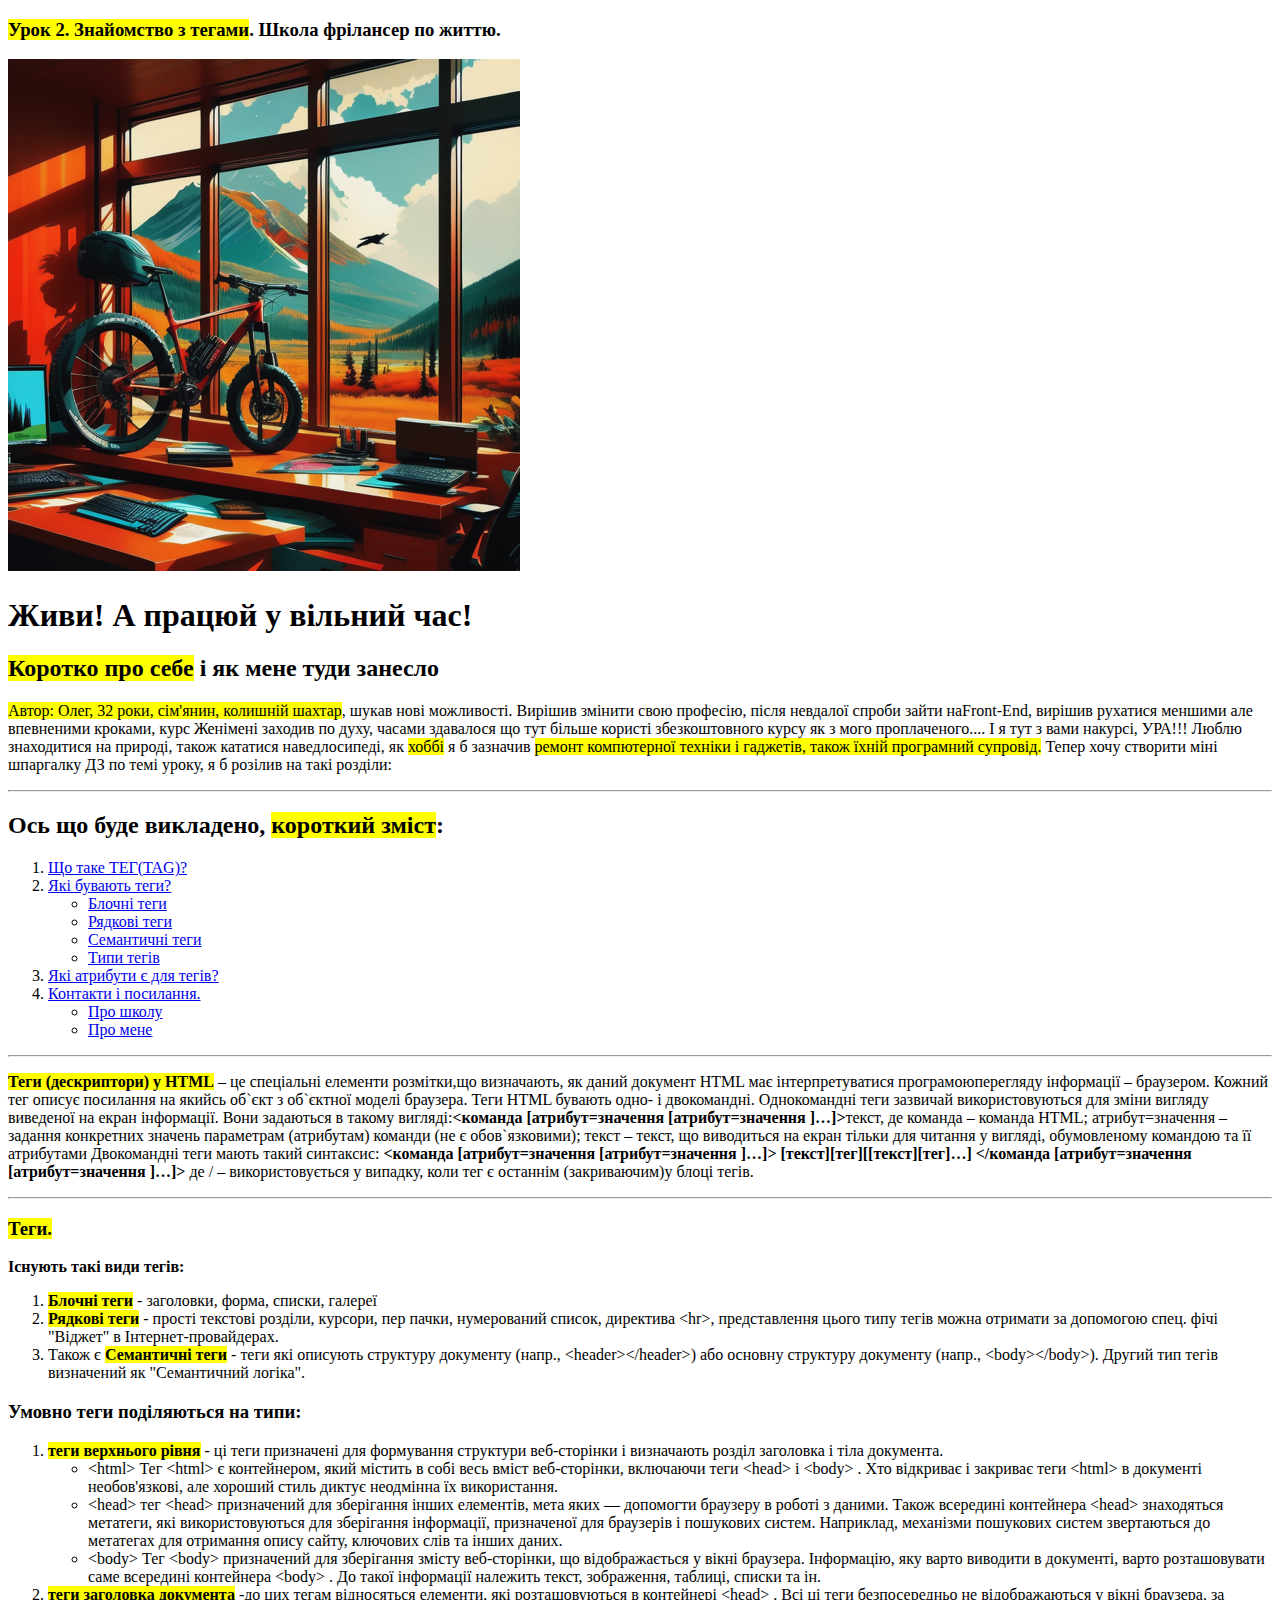
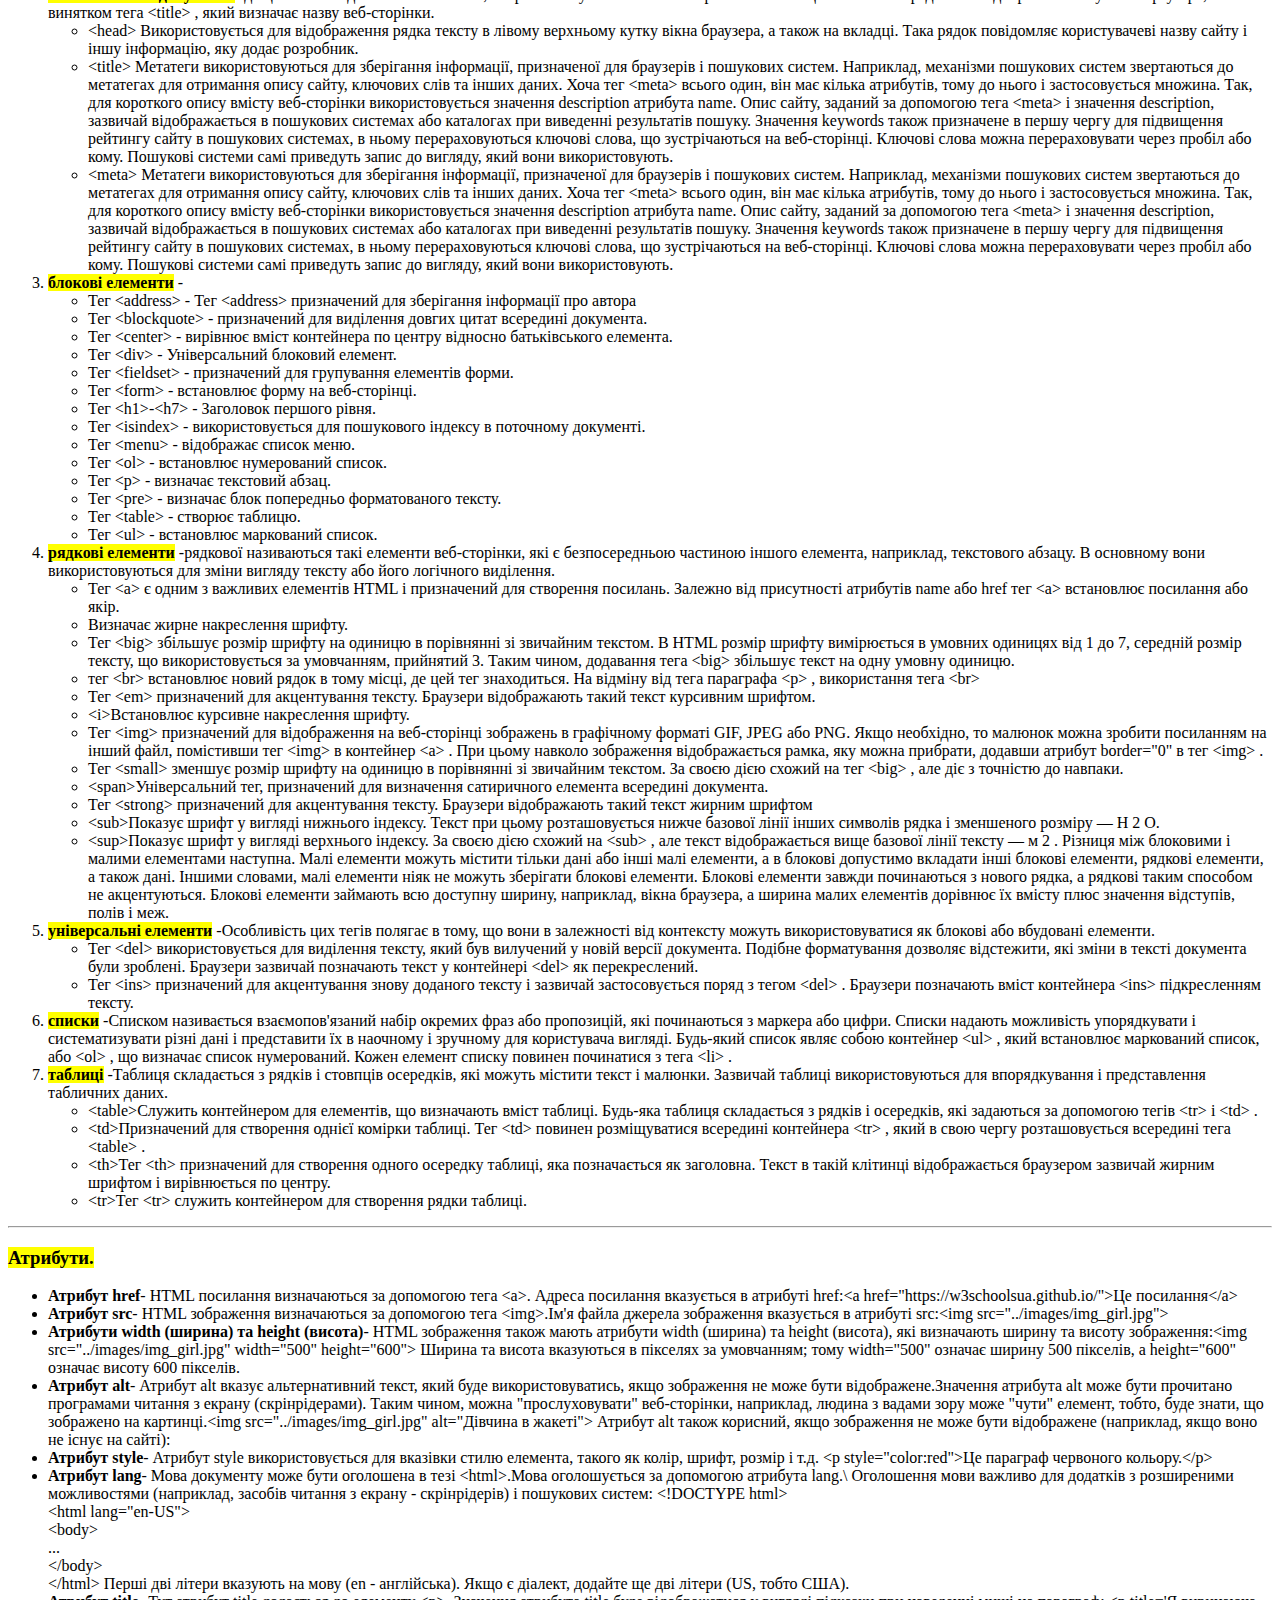
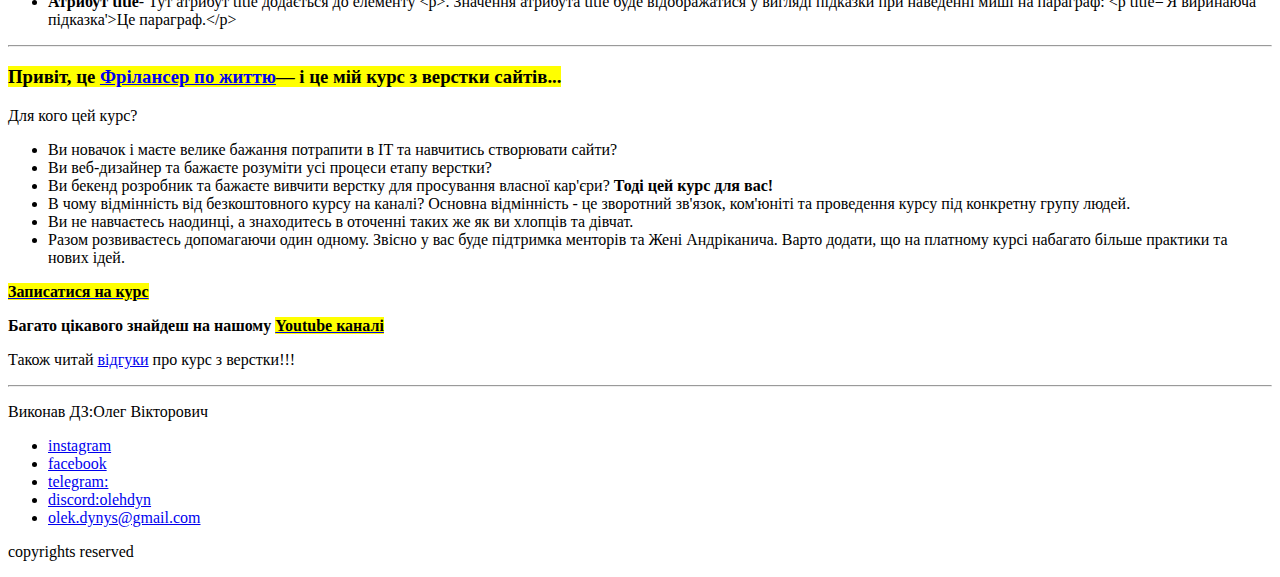
<file: homework_2_fl/index.html>
<!DOCTYPE html>
<html lang="uk">
  <head>
    <meta charset="UTF-8">
    <meta name="viewport" content="width=device-width, initial-scale=1.0">
    <title>homework_2</title>
  </head>
  <body>
    <header class="header">
      <h3 title="homework_2">
        <mark>Урок 2. Знайомство з тегами</mark>. Школа фрілансер по життю.
      </h3>
      <img
        class="img-main"
        title="liveAndWorkInFreeTime!_createdWithAiHotpot"
        src="img/8-PRakoh9vT88w19u.png"
        alt="liveAndWorkInFreeTime!"
      >
      <h1 class="live-and-work">Живи! А працюй у вільний час!</h1>
    </header>
    <main class="main">
      <div class="block-about-me">
        <h2><mark>Коротко про себе</mark> і як мене туди занесло</h2>
        <p>
          <mark title="microlog">Автор: Олег, 32 роки, сім'янин, колишній шахтар</mark>, шукав нові можливості. Вирішив змінити свою професію, після
          невдалої спроби зайти наFront-End, вирішив рухатися меншими але
          впевненими кроками, курс Женімені заходив по духу, часами здавалося що
          тут більше користі збезкоштовного курсу як з мого проплаченого.... І я
          тут з вами накурсі, УРА!!! Люблю знаходитися на природі, також
          кататися наведлосипеді, як <mark>хоббі</mark> я б зазначив <mark>ремонт компютерної техніки і гаджетів, також їхній програмний
            супровід.</mark>
          Тепер хочу створити міні шпаргалку ДЗ по темі уроку, я б розілив на
          такі розділи:
        </p>
      </div>
      <hr>
      <h2 class="table-of-contents" title="page navigation">
        Ось що буде викладено, <mark>короткий зміст</mark>:
      </h2>
      <div class="nav-list">
        <ol class="ordered-list">
          <!--Загальна інфо про поняття ТЕГ-->
          <li><a href="#about-tag">Що таке ТЕГ(TAG)?</a></li>
          <!--Посилання на види тегів-->
          <li>
            <a href="#tags">Які бувають теги?</a>
            <ul class="unordered-list">
              <li><a href="#block-tags">Блочні теги</a></li>
              <li><a href="#row-tags">Рядкові теги</a></li>
              <li><a href="#sem-tags">Семантичні теги</a></li>
              <li><a href="#type-of-tags">Типи тегів</a></li>
            </ul>
          </li>
          <!--Посилання на види атрибутів-->
          <li>
            <a href="#atributes">Які атрибути є для тегів?</a>
          </li>
          <!--посилання на футер (контакти)-->
          <li>
            <a href="#contacts">Контакти і посилання.</a>
            <ul class="unordered-list">
              <li><a href="#about-school">Про школу</a></li>
              <li><a href="#about-me">Про мене</a></li>
            </ul>
          </li>
        </ol>
      </div>
      <div>
        <!--Блок про теги-->
        <div id="about-tag">
          <hr>
          <p title="about tags">
            <b><mark>Теги (дескриптори) у HTML</mark></b> – це спеціальні
            елементи розмітки,що визначають, як даний документ HTML має
            інтерпретуватися програмоюперегляду інформації – браузером. Кожний
            тег описує посилання на якийсь об`єкт з об`єктної моделі браузера.
            Теги HTML бувають одно- і двокомандні. Однокомандні теги зазвичай
            використовуються для зміни вигляду виведеної на екран інформації.
            Вони задаються в такому вигляді:<b
              >&lt;команда [атрибут=значення [атрибут=значення ]…]&gt;</b
            >текст, де команда – команда HTML; атрибут=значення – задання
            конкретних значень параметрам (атрибутам) команди (не є
            обов`язковими); текст – текст, що виводиться на екран тільки для
            читання у вигляді, обумовленому командою та її атрибутами
            Двокомандні теги мають такий синтаксис:
            <b
              >&lt;команда [атрибут=значення [атрибут=значення ]…]&gt;
              [текст][тег][[текст][тег]…] &lt;/команда [атрибут=значення
              [атрибут=значення ]…]&gt;</b
            >
            де / – використовується у випадку, коли тег є останнім
            (закриваючим)у блоці тегів.
          </p>
        </div>
        <!--Блок про види тегів-->
        <div id="tags">
          <hr>
          <h3 title="tags"><mark>Теги.</mark></h3>
          <p><b>Існують такі види тегів:</b></p>
          <ol>
            <li id="block-tags">
              <b><mark>Блочні теги</mark></b> - заголовки, форма, списки,
              галереї
            </li>
            <li id="row-tags">
              <b><mark>Рядкові теги</mark></b> - прості текстові розділи,
              курсори, пер пачки, нумерований список, директива &lt;hr&gt;,
              представлення цього типу тегів можна отримати за допомогою спец.
              фічі "Віджет" в Інтернет-провайдерах.
            </li>
            <li id="sem-tags">
              Також є <b><mark>Семантичні теги</mark></b> - теги які описують
              структуру документу (напр., &lt;header&gt;&lt;/header&gt;) або
              основну структуру документу (напр., &lt;body&gt;&lt;/body&gt;).
              Другий тип тегів визначений як "Семантичний логіка".
            </li>
          </ol>
          <h3>Умовно теги поділяються на типи:</h3>
          <p id="type-of-tags"></p>
          <ol>
            <li>
              <b><mark>теги верхнього рівня</mark></b> - ці теги призначені для
              формування структури веб-сторінки і визначають розділ заголовка і
              тіла документа.
              <ul>
                <li>
                  &lt;html&gt; Тег &lt;html&gt; є контейнером, який містить в
                  собі весь вміст веб-сторінки, включаючи теги &lt;head&gt; і
                  &lt;body&gt; . Хто відкриває і закриває теги &lt;html&gt; в
                  документі необов'язкові, але хороший стиль диктує неодмінна їх
                  використання.
                </li>
                <li>
                  &lt;head&gt; тег &lt;head&gt; призначений для зберігання інших
                  елементів, мета яких — допомогти браузеру в роботі з даними.
                  Також всередині контейнера &lt;head&gt; знаходяться метатеги,
                  які використовуються для зберігання інформації, призначеної
                  для браузерів і пошукових систем. Наприклад, механізми
                  пошукових систем звертаються до метатегах для отримання опису
                  сайту, ключових слів та інших даних.
                </li>
                <li>
                  &lt;body&gt; Тег &lt;body&gt; призначений для зберігання
                  змісту веб-сторінки, що відображається у вікні браузера.
                  Інформацію, яку варто виводити в документі, варто
                  розташовувати саме всередині контейнера &lt;body&gt; . До
                  такої інформації належить текст, зображення, таблиці, списки
                  та ін.
                </li>
              </ul>
            </li>
            <li>
              <b><mark>теги заголовка документа</mark></b> -до цих тегам
              відносяться елементи, які розташовуються в контейнері &lt;head&gt;
              . Всі ці теги безпосередньо не відображаються у вікні браузера, за
              винятком тега &lt;title&gt; , який визначає назву веб-сторінки.
              <ul>
                <li>
                  &lt;head&gt; Використовується для відображення рядка тексту в
                  лівому верхньому кутку вікна браузера, а також на вкладці.
                  Така рядок повідомляє користувачеві назву сайту і іншу
                  інформацію, яку додає розробник.
                </li>
                <li>
                  &lt;title&gt; Метатеги використовуються для зберігання
                  інформації, призначеної для браузерів і пошукових систем.
                  Наприклад, механізми пошукових систем звертаються до метатегах
                  для отримання опису сайту, ключових слів та інших даних. Хоча
                  тег &lt;meta&gt; всього один, він має кілька атрибутів, тому
                  до нього і застосовується множина. Так, для короткого опису
                  вмісту веб-сторінки використовується значення description
                  атрибута name. Опис сайту, заданий за допомогою тега
                  &lt;meta&gt; і значення description, зазвичай відображається в
                  пошукових системах або каталогах при виведенні результатів
                  пошуку. Значення keywords також призначене в першу чергу для
                  підвищення рейтингу сайту в пошукових системах, в ньому
                  перераховуються ключові слова, що зустрічаються на
                  веб-сторінці. Ключові слова можна перераховувати через пробіл
                  або кому. Пошукові системи самі приведуть запис до вигляду,
                  який вони використовують.
                </li>
                <li>
                  &lt;meta&gt; Метатеги використовуються для зберігання
                  інформації, призначеної для браузерів і пошукових систем.
                  Наприклад, механізми пошукових систем звертаються до метатегах
                  для отримання опису сайту, ключових слів та інших даних. Хоча
                  тег &lt;meta&gt; всього один, він має кілька атрибутів, тому
                  до нього і застосовується множина. Так, для короткого опису
                  вмісту веб-сторінки використовується значення description
                  атрибута name. Опис сайту, заданий за допомогою тега
                  &lt;meta&gt; і значення description, зазвичай відображається в
                  пошукових системах або каталогах при виведенні результатів
                  пошуку. Значення keywords також призначене в першу чергу для
                  підвищення рейтингу сайту в пошукових системах, в ньому
                  перераховуються ключові слова, що зустрічаються на
                  веб-сторінці. Ключові слова можна перераховувати через пробіл
                  або кому. Пошукові системи самі приведуть запис до вигляду,
                  який вони використовують.
                </li>
              </ul>
            </li>
            <li>
              <b><mark>блокові елементи</mark></b> -
              <ul>
                <li>
                  Тег &lt;address&gt; - Тег &lt;address> призначений для
                  зберігання інформації про автора
                </li>
                <li>
                  Тег &lt;blockquote&gt; - призначений для виділення довгих
                  цитат всередині документа.
                </li>
                <li>
                  Тег &lt;center&gt; - вирівнює вміст контейнера по центру
                  відносно батьківського елемента.
                </li>
                <li>Тег &lt;div&gt; - Універсальний блоковий елемент.</li>
                <li>
                  Тег &lt;fieldset&gt; - призначений для групування елементів
                  форми.
                </li>
                <li>Тег &lt;form&gt; - встановлює форму на веб-сторінці.</li>
                <li>Тег &lt;h1&gt;-&lt;h7&gt; - Заголовок першого рівня.</li>
                <li>
                  Тег &lt;isindex&gt; - використовується для пошукового індексу
                  в поточному документі.
                </li>
                <li>Тег &lt;menu&gt; - відображає список меню.</li>
                <li>Тег &lt;ol&gt; - встановлює нумерований список.</li>
                <li>Тег &lt;p&gt; - визначає текстовий абзац.</li>
                <li>
                  Тег &lt;pre&gt; - визначає блок попередньо форматованого
                  тексту.
                </li>
                <li>Тег &lt;table&gt; - створює таблицю.</li>
                <li>Тег &lt;ul&gt; - встановлює маркований список.</li>
              </ul>
            </li>
            <li>
              <b><mark>рядкові елементи</mark></b> -рядкової називаються такі
              елементи веб-сторінки, які є безпосередньою частиною іншого
              елемента, наприклад, текстового абзацу. В основному вони
              використовуються для зміни вигляду тексту або його логічного
              виділення.
              <ul>
                <li>
                  Тег &lt;a&gt; є одним з важливих елементів HTML і призначений
                  для створення посилань. Залежно від присутності атрибутів name
                  або href тег &lt;a&gt; встановлює посилання або якір.
                </li>
                <li>Визначає жирне накреслення шрифту.</li>
                <li>
                  Тег &lt;big&gt; збільшує розмір шрифту на одиницю в порівнянні
                  зі звичайним текстом. В HTML розмір шрифту вимірюється в
                  умовних одиницях від 1 до 7, середній розмір тексту, що
                  використовується за умовчанням, прийнятий 3. Таким чином,
                  додавання тега &lt;big&gt; збільшує текст на одну умовну
                  одиницю.
                </li>
                <li>
                  тег &lt;br&gt; встановлює новий рядок в тому місці, де цей тег
                  знаходиться. На відміну від тега параграфа &lt;p&gt; ,
                  використання тега &lt;br&gt;
                </li>
                <li>
                  Тег &lt;em&gt; призначений для акцентування тексту. Браузери
                  відображають такий текст курсивним шрифтом.
                </li>
                <li>&lt;i&gt;Встановлює курсивне накреслення шрифту.</li>
                <li>
                  Тег &lt;img&gt; призначений для відображення на веб-сторінці
                  зображень в графічному форматі GIF, JPEG або PNG. Якщо
                  необхідно, то малюнок можна зробити посиланням на інший файл,
                  помістивши тег &lt;img&gt; в контейнер &lt;a&gt; . При цьому
                  навколо зображення відображається рамка, яку можна прибрати,
                  додавши атрибут border="0" в тег &lt;img&gt; .
                </li>
                <li>
                  Тег &lt;small&gt; зменшує розмір шрифту на одиницю в
                  порівнянні зі звичайним текстом. За своєю дією схожий на тег
                  &lt;big&gt; , але діє з точністю до навпаки.
                </li>
                <li>
                  &lt;span&gt;Універсальний тег, призначений для визначення
                  сатиричного елемента всередині документа.
                </li>
                <li>
                  Тег &lt;strong&gt; призначений для акцентування тексту.
                  Браузери відображають такий текст жирним шрифтом
                </li>
                <li>
                  &lt;sub&gt;Показує шрифт у вигляді нижнього індексу. Текст при
                  цьому розташовується нижче базової лінії інших символів рядка
                  і зменшеного розміру — H 2 O.
                </li>
                <li>
                  &lt;sup&gt;Показує шрифт у вигляді верхнього індексу. За своєю
                  дією схожий на &lt;sub&gt; , але текст відображається вище
                  базової лінії тексту — м 2 . Різниця між блоковими і малими
                  елементами наступна. Малі елементи можуть містити тільки дані
                  або інші малі елементи, а в блокові допустимо вкладати інші
                  блокові елементи, рядкові елементи, а також дані. Іншими
                  словами, малі елементи ніяк не можуть зберігати блокові
                  елементи. Блокові елементи завжди починаються з нового рядка,
                  а рядкові таким способом не акцентуються. Блокові елементи
                  займають всю доступну ширину, наприклад, вікна браузера, а
                  ширина малих елементів дорівнює їх вмісту плюс значення
                  відступів, полів і меж.
                </li>
              </ul>
            </li>
            <li>
              <b><mark>універсальні елементи</mark></b> -Особливість цих тегів
              полягає в тому, що вони в залежності від контексту можуть
              використовуватися як блокові або вбудовані елементи.
              <ul>
                <li>
                  Тег &lt;del&gt; використовується для виділення тексту, який
                  був вилучений у новій версії документа. Подібне форматування
                  дозволяє відстежити, які зміни в тексті документа були
                  зроблені. Браузери зазвичай позначають текст у контейнері
                  &lt;del&gt; як перекреслений.
                </li>
                <li>
                  Тег &lt;ins&gt; призначений для акцентування знову доданого
                  тексту і зазвичай застосовується поряд з тегом &lt;del&gt; .
                  Браузери позначають вміст контейнера &lt;ins&gt; підкресленням
                  тексту.
                </li>
              </ul>
            </li>
            <li>
              <b><mark>списки</mark></b> -Списком називається взаємопов'язаний
              набір окремих фраз або пропозицій, які починаються з маркера або
              цифри. Списки надають можливість упорядкувати і систематизувати
              різні дані і представити їх в наочному і зручному для користувача
              вигляді. Будь-який список являє собою контейнер &lt;ul&gt; , який
              встановлює маркований список, або &lt;ol&gt; , що визначає список
              нумерований. Кожен елемент списку повинен починатися з тега
              &lt;li&gt; .
            </li>
            <li>
              <b><mark>таблиці</mark></b> -Таблиця складається з рядків і
              стовпців осередків, які можуть містити текст і малюнки. Зазвичай
              таблиці використовуються для впорядкування і представлення
              табличних даних.
              <ul>
                <li>
                  &lt;table&gt;Служить контейнером для елементів, що визначають
                  вміст таблиці. Будь-яка таблиця складається з рядків і
                  осередків, які задаються за допомогою тегів &lt;tr&gt; і
                  &lt;td&gt; .
                </li>
                <li>
                  &lt;td&gt;Призначений для створення однієї комірки таблиці.
                  Тег &lt;td&gt; повинен розміщуватися всередині контейнера
                  &lt;tr&gt; , який в свою чергу розташовується всередині тега
                  &lt;table&gt; .
                </li>
                <li>
                  &lt;th&gt;Тег &lt;th&gt; призначений для створення одного
                  осередку таблиці, яка позначається як заголовна. Текст в такій
                  клітинці відображається браузером зазвичай жирним шрифтом і
                  вирівнюється по центру.
                </li>
                <li>
                  &lt;tr&gt;Тег &lt;tr&gt; служить контейнером для створення
                  рядки таблиці.
                </li>
              </ul>
            </li>
          </ol>
        </div>
        <!--Блок про атрибути-->
        <div id="atributes">
          <hr>
          <h3 title="atributes"><mark>Атрибути.</mark></h3>
          <ul>
            <li>
              <b>Атрибут href</b>- HTML посилання визначаються за допомогою тега
              &lt;a&gt;. Адреса посилання вказується в атрибуті href:&lt;a
              href="https://w3schoolsua.github.io/">Це посилання&lt;/a&gt;
            </li>
            <li>
              <b>Атрибут src</b>- HTML зображення визначаються за допомогою тега
              &lt;img&gt;.Ім'я файла джерела зображення вказується в атрибуті
              src:&lt;img src="../images/img_girl.jpg"&gt;
            </li>
            <li>
              <b>Атрибути width (ширина) та height (висота)</b>- HTML зображення
              також мають атрибути width (ширина) та height (висота), які
              визначають ширину та висоту зображення:&lt;img
              src="../images/img_girl.jpg" width="500" height="600"&gt; Ширина
              та висота вказуються в пікселях за умовчанням; тому width="500"
              означає ширину 500 пікселів, а height="600" означає висоту 600
              пікселів.
            </li>
            <li>
              <b>Атрибут alt</b>- Атрибут alt вказує альтернативний текст, який
              буде використовуватись, якщо зображення не може бути
              відображене.Значення атрибута alt може бути прочитано програмами
              читання з екрану (скрінрідерами). Таким чином, можна
              "прослуховувати" веб-сторінки, наприклад, людина з вадами зору
              може "чути" елемент, тобто, буде знати, що зображено на
              картинці.&lt;img src="../images/img_girl.jpg" alt="Дівчина в
              жакеті"&gt; Атрибут alt також корисний, якщо зображення не може
              бути відображене (наприклад, якщо воно не існує на сайті):
            </li>
            <li>
              <b>Атрибут style</b>- Атрибут style використовується для вказівки
              стилю елемента, такого як колір, шрифт, розмір і т.д. &lt;p
              style="color:red"&gt;Це параграф червоного кольору.&lt;/p&gt;
            </li>
            <li>
              <b>Атрибут lang</b>- Мова документу може бути оголошена в тезі
              &lt;html&gt;.Мова оголошується за допомогою атрибута lang.\
              Оголошення мови важливо для додатків з розширеними можливостями
              (наприклад, засобів читання з екрану - скрінрідерів) і пошукових
              систем: &lt;!DOCTYPE html&gt; <br>&lt;html lang="en-US"&gt;
              <br>&lt;body&gt; <br>... <br>&lt;/body&gt;
              <br>&lt;/html&gt; Перші дві літери вказують на мову (en -
              англійська). Якщо є діалект, додайте ще дві літери (US, тобто
              США).
            </li>
            <li>
              <b>Атрибут title</b>- Тут атрибут title додається до елементу
              &lt;p&gt;. Значення атрибута title буде відображатися у вигляді
              підказки при наведенні миші на параграф: &lt;p title='Я виринаюча
              підказка'&gt;Це параграф.&lt;/p&gt;
            </li>
          </ul>
        </div>
      </div>
    </main>
    <footer class="footer" id="contacts">
      <!--Інфо про школу-->
      <div id="about-school">
        <hr>
        <h3>
          <mark
            >Привіт, це
            <a target="_blank" href="https://edu.fls.guru/"
              >Фрілансер по життю</a
            >— і це мій курс з верстки сайтів...</mark
          >
        </h3>
        <p>Для кого цей курс?</p>
        <ul>
          <li>
            Ви новачок і маєте велике бажання потрапити в IT та навчитись
            створювати сайти?
          </li>
          <li>
            Ви веб-дизайнер та бажаєте розуміти усі процеси етапу верстки?
          </li>
          <li>
            Ви бекенд розробник та бажаєте вивчити верстку для просування
            власної кар'єри?
            <b> Тоді цей курс для вас!</b>
          </li>
          <li>
            В чому відмінність від безкоштовного курсу на каналі? Основна
            відмінність - це зворотний зв'язок, ком'юніті та проведення курсу
            під конкретну групу людей.
          </li>
          <li>
            Ви не навчаєтесь наодинці, а знаходитесь в оточенні таких же як ви
            хлопців та дівчат.
          </li>
          <li>
            Разом розвиваєтесь допомагаючи один одному. Звісно у вас буде
            підтримка менторів та Жені Андріканича. Варто додати, що на платному
            курсі набагато більше практики та нових ідей.
          </li>
        </ul>
        <p>
          <a target="_blank" href="https://edu.fls.guru/#.pay-edu"
            ><b><mark>Записатися на курс</mark></b></a
          >
        </p>
        <p>
          <b
            >Багато цікавого знайдеш на нашому
            <a
              target="_blank"
              href="https://www.youtube.com/c/freelancerlifestyle"
              ><mark>Youtube каналі</mark></a
            ></b
          >
        </p>
        <p>
          Також читай
          <a
            target="_blank"
            href="https://www.instagram.com/stories/highlights/18114562411258803/"
            title="Відгуки студентів"
            >відгуки</a
          >
          про курс з верстки!!!
        </p>
      </div>
      <!--інфо про автора-->
      <div id="about-me">
        <hr>
        <p>Виконав ДЗ:Олег Вікторович</p>
        <ul>
          <li title="Link to instagram">
            <a target="_blank" href="https://www.instagram.com/olehdynys/"
              >instagram</a
            >
          </li>
          <li title="Link to facebook">
            <a target="_blank" href="https://www.facebook.com/oleg.dinis"
              >facebook</a
            >
          </li>
          <li title="Link to telegram">
            <a target="_blank" href="https://t.me/Olek_91">telegram:</a>
          </li>
          <li title="Link to discord">
            <a target="_blank" href="https://discord.com/">discord:olehdyn</a>
          </li>
          <li title="Link to e-mail">
            <a target="_blank" href="https://mail.google.com/mail/"
              >olek.dynys@gmail.com</a
            >
          </li>
        </ul>
      </div>
      <p>copyrights reserved</p>
    </footer>
  </body>
</html>
</file>
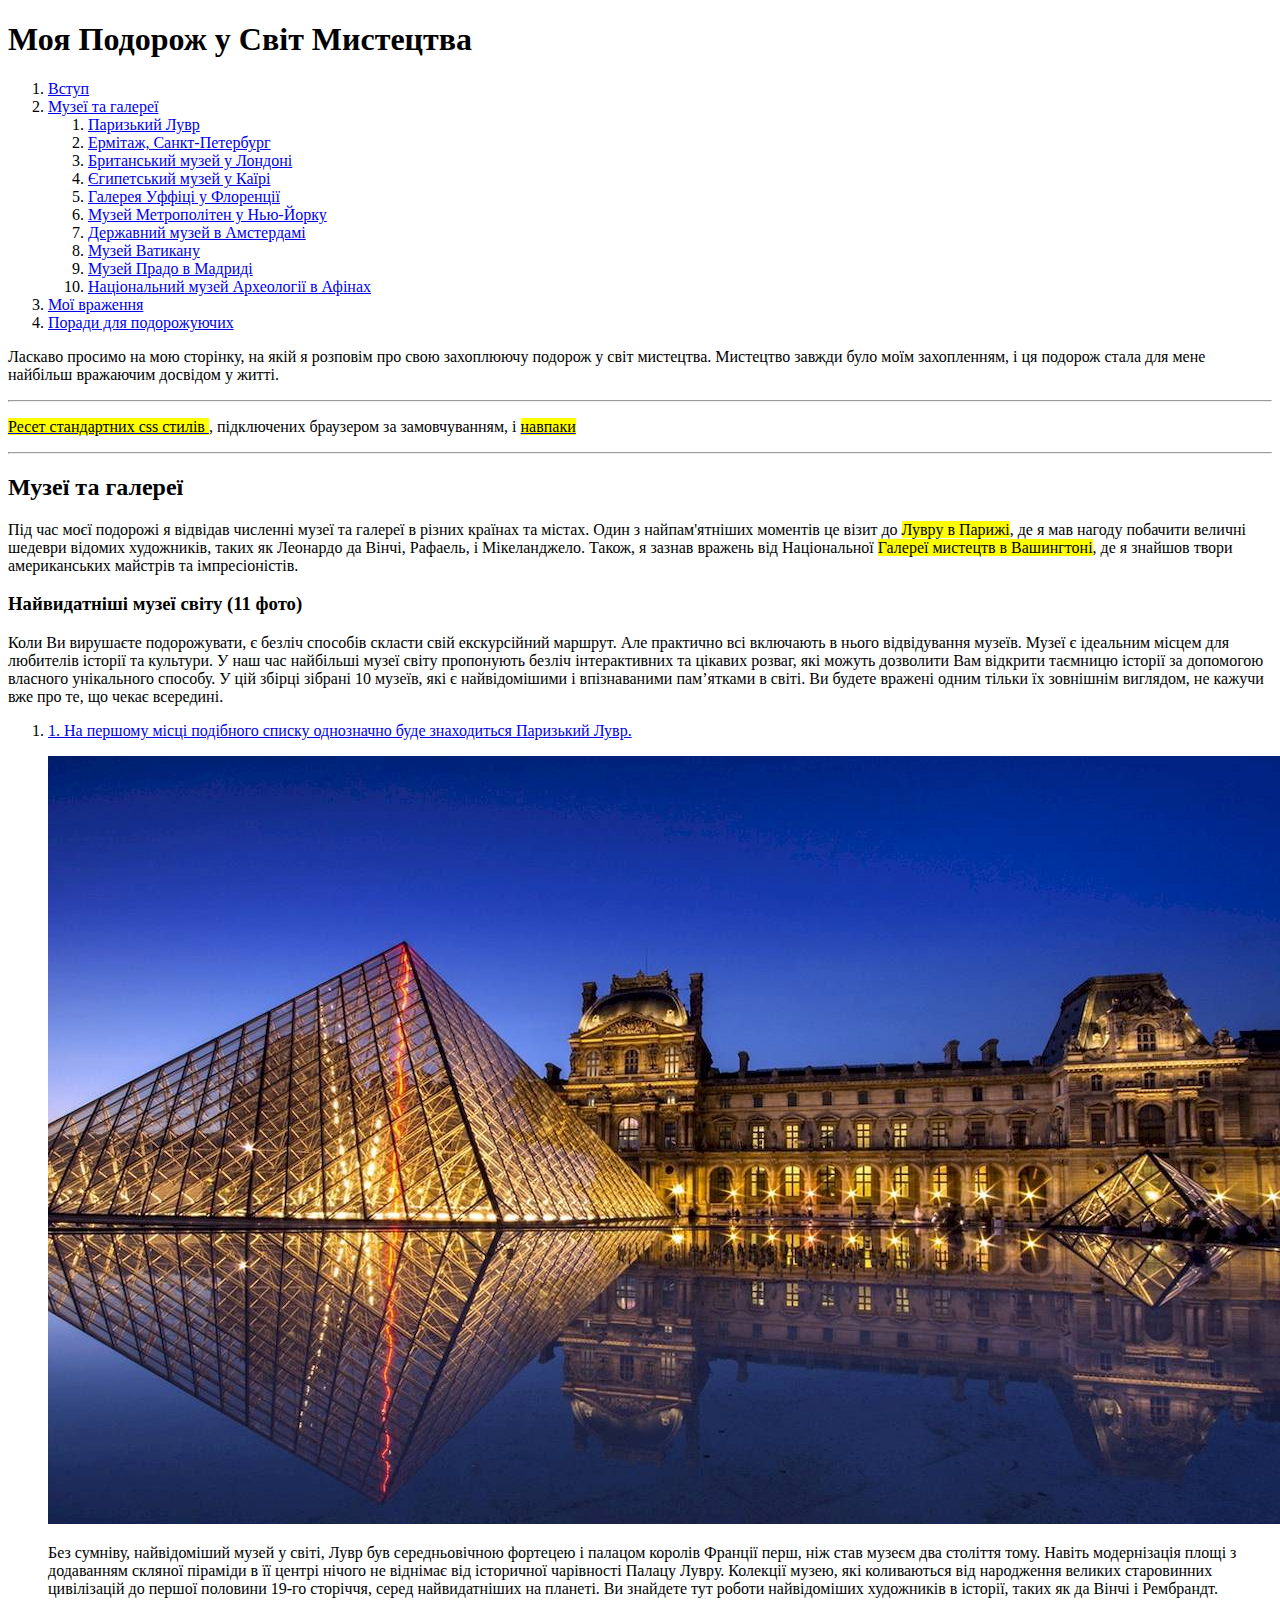
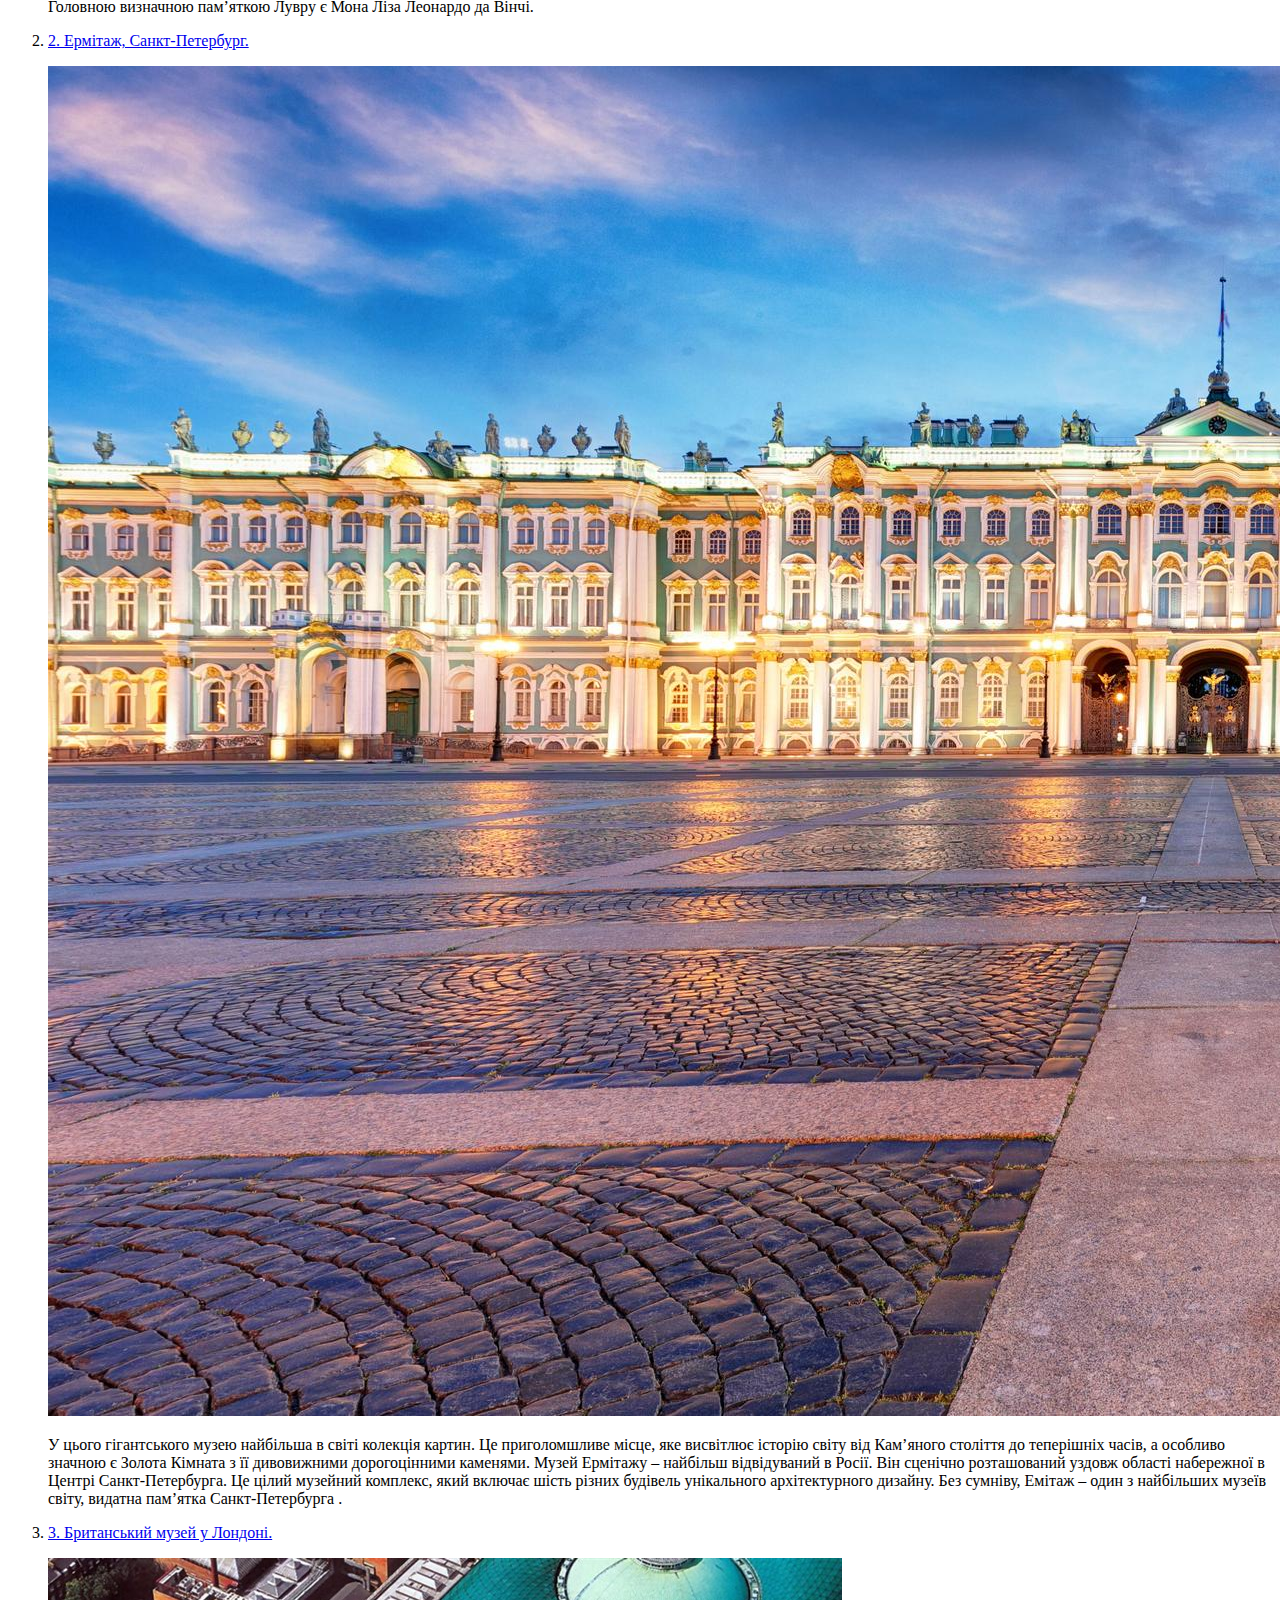
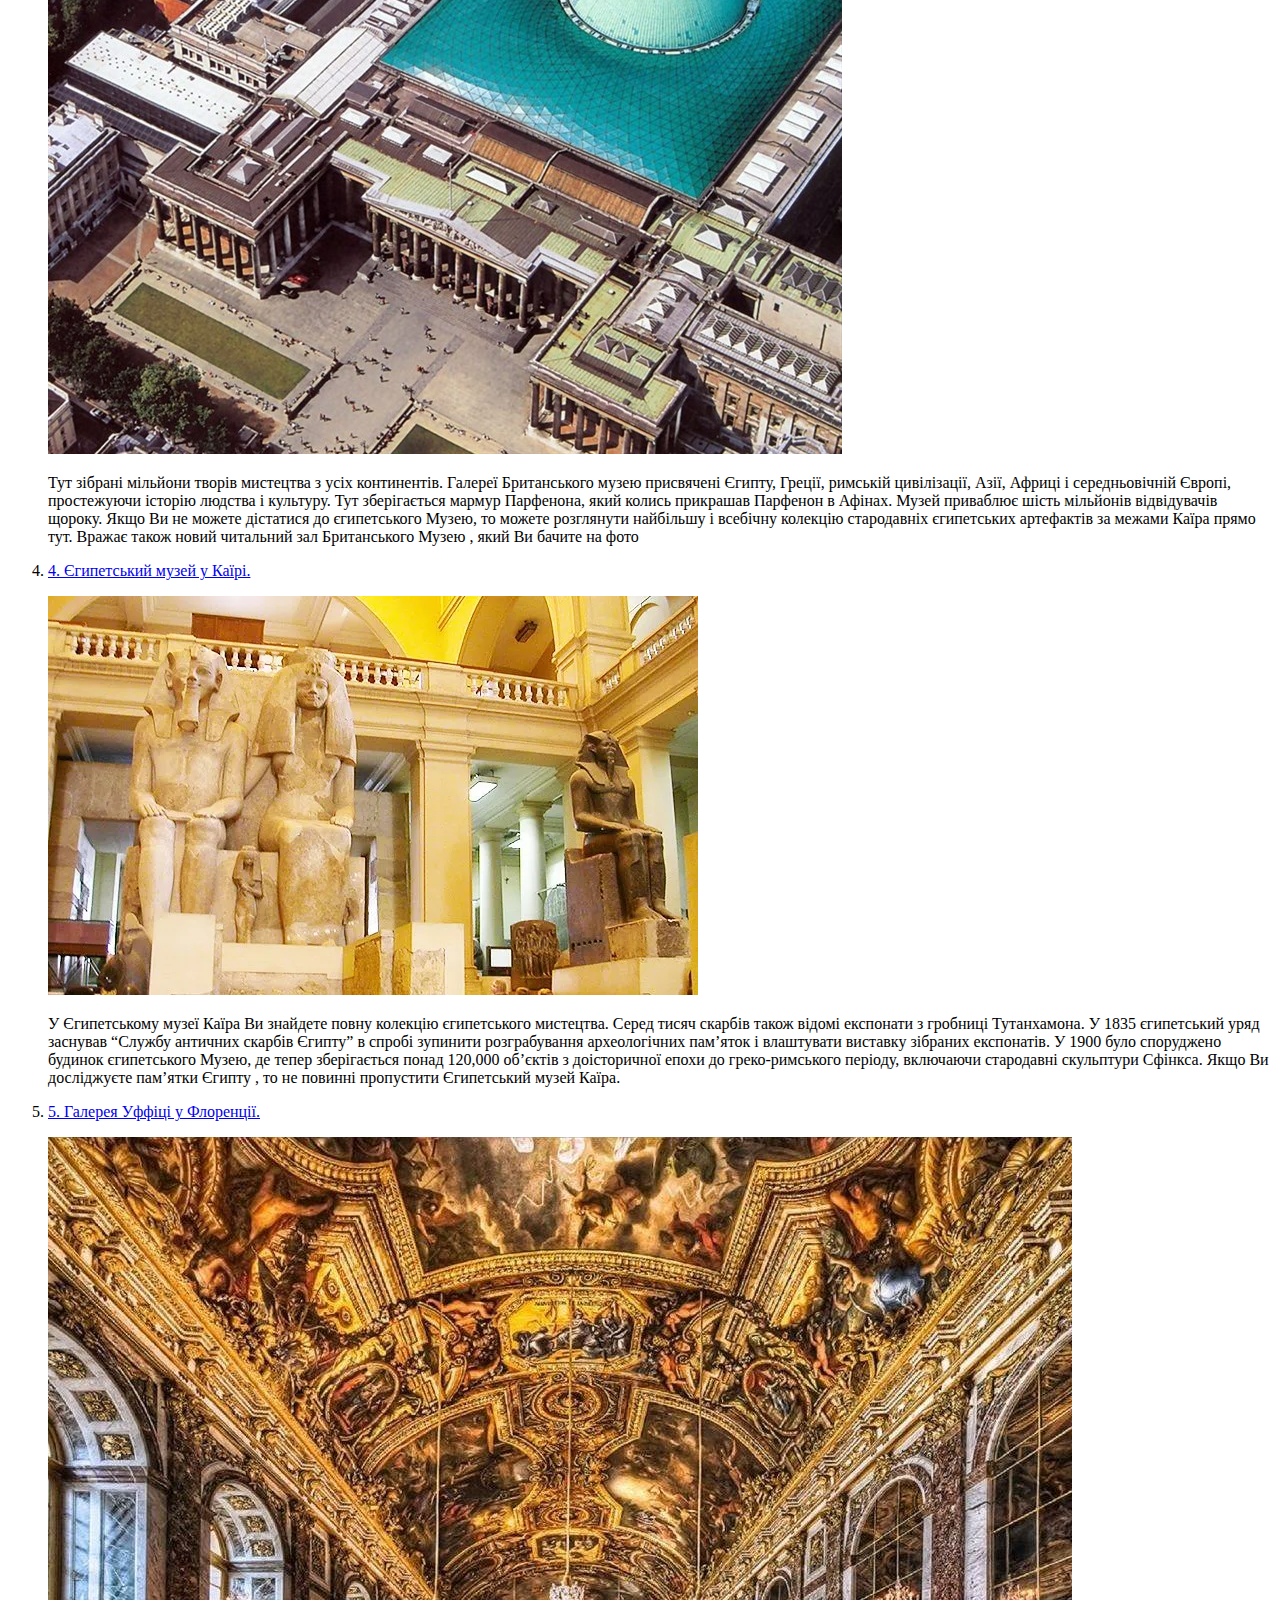
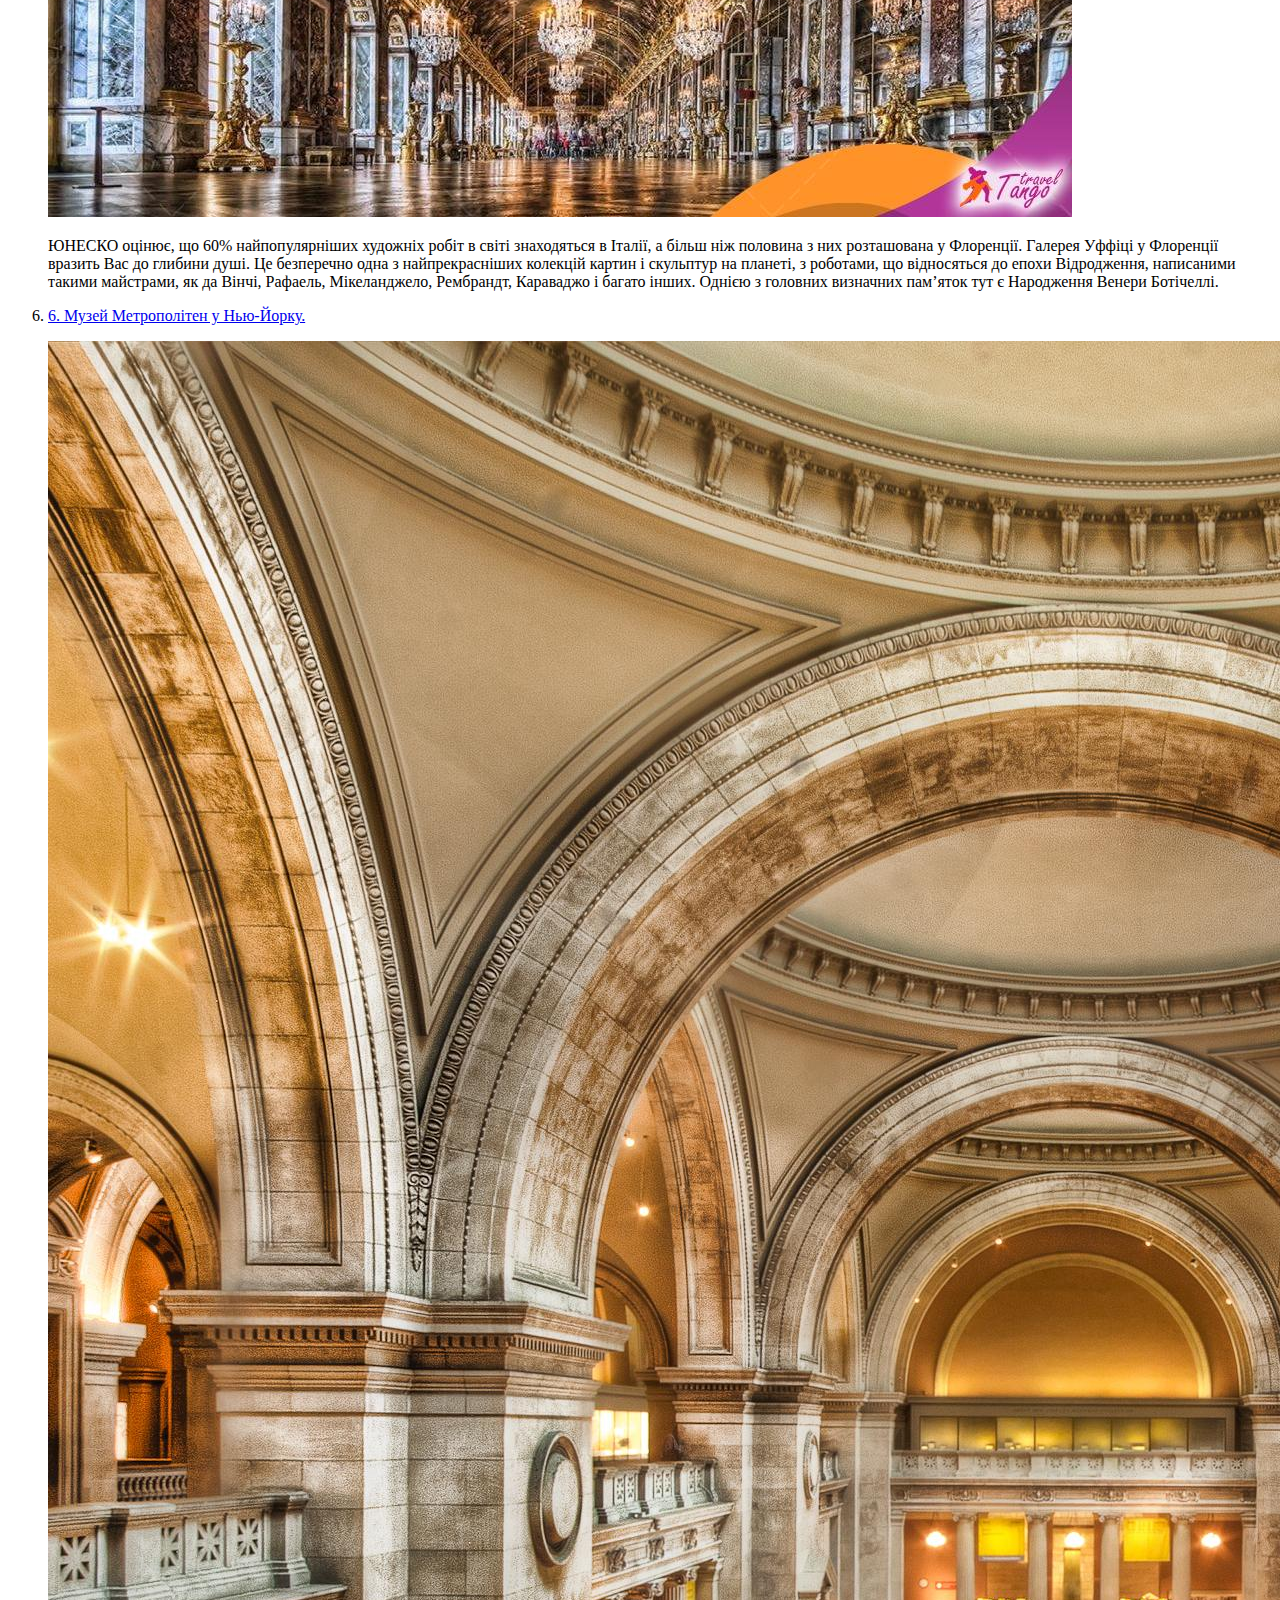
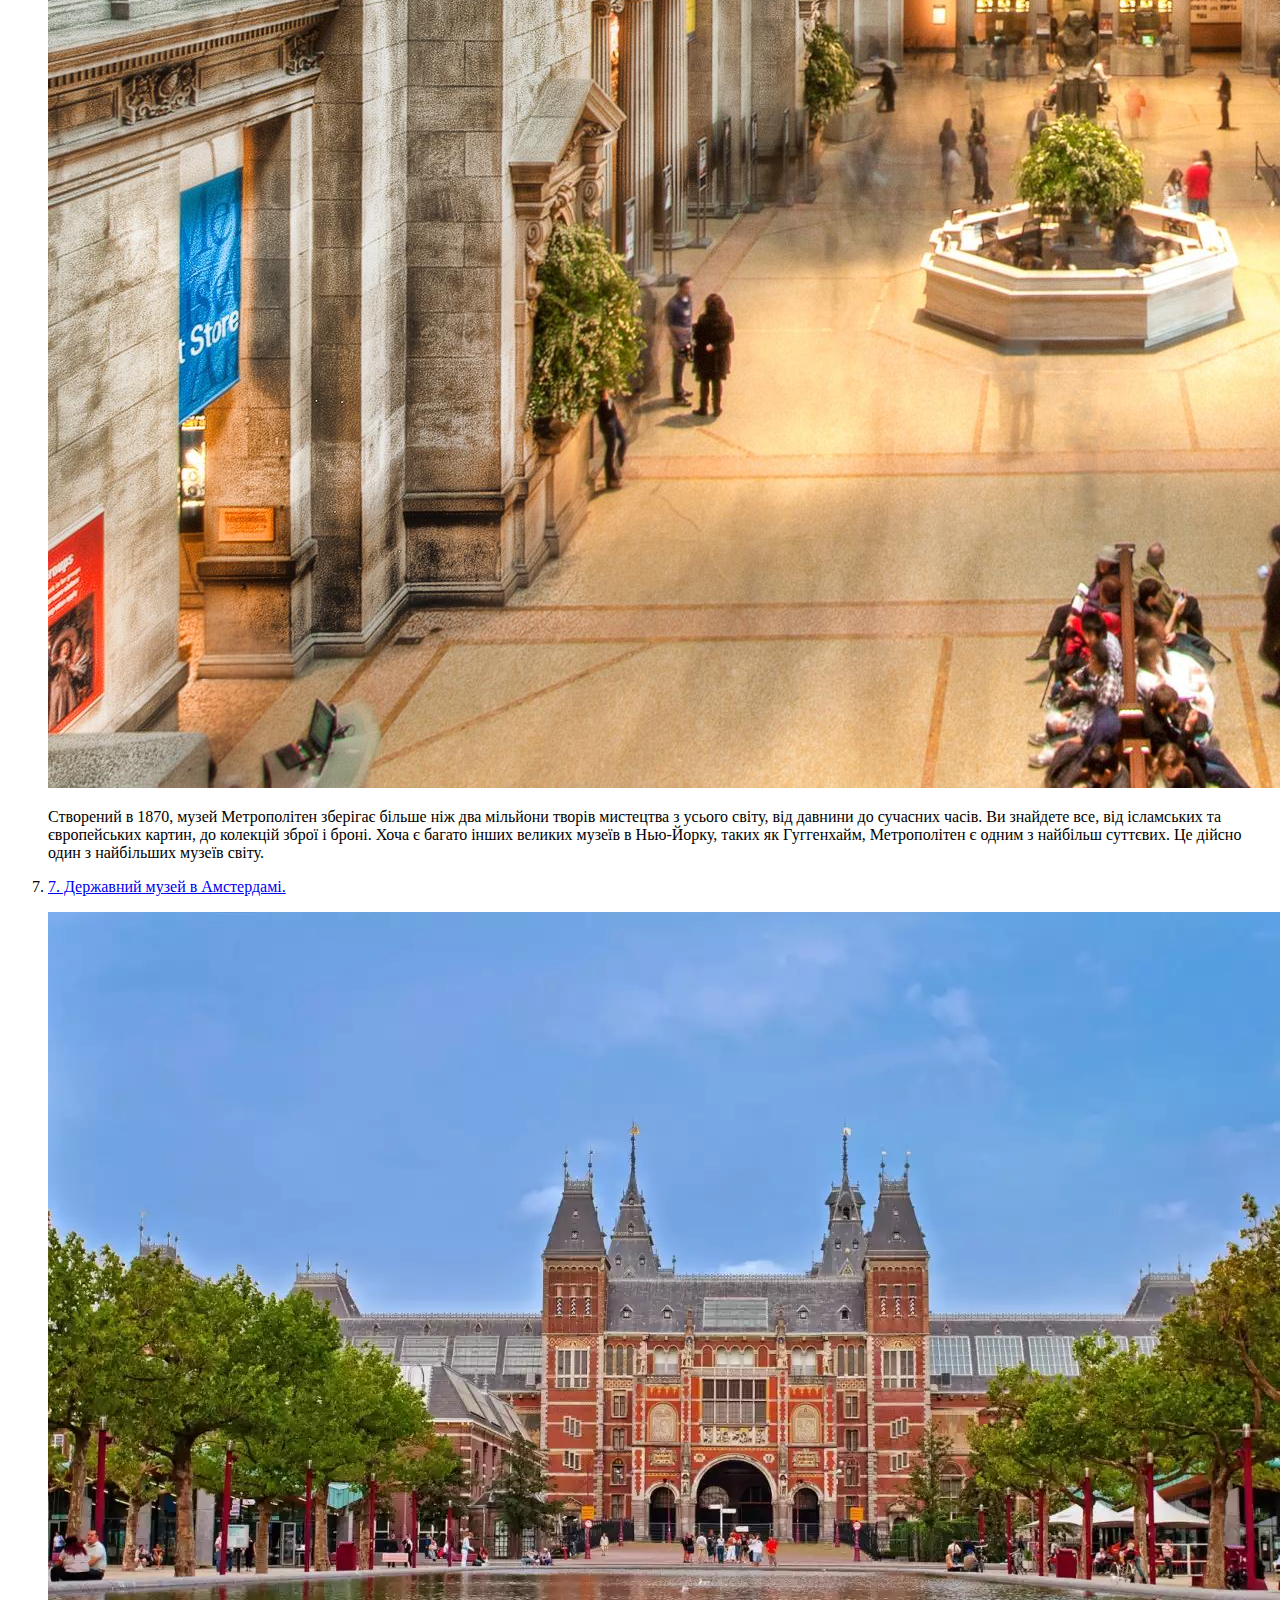
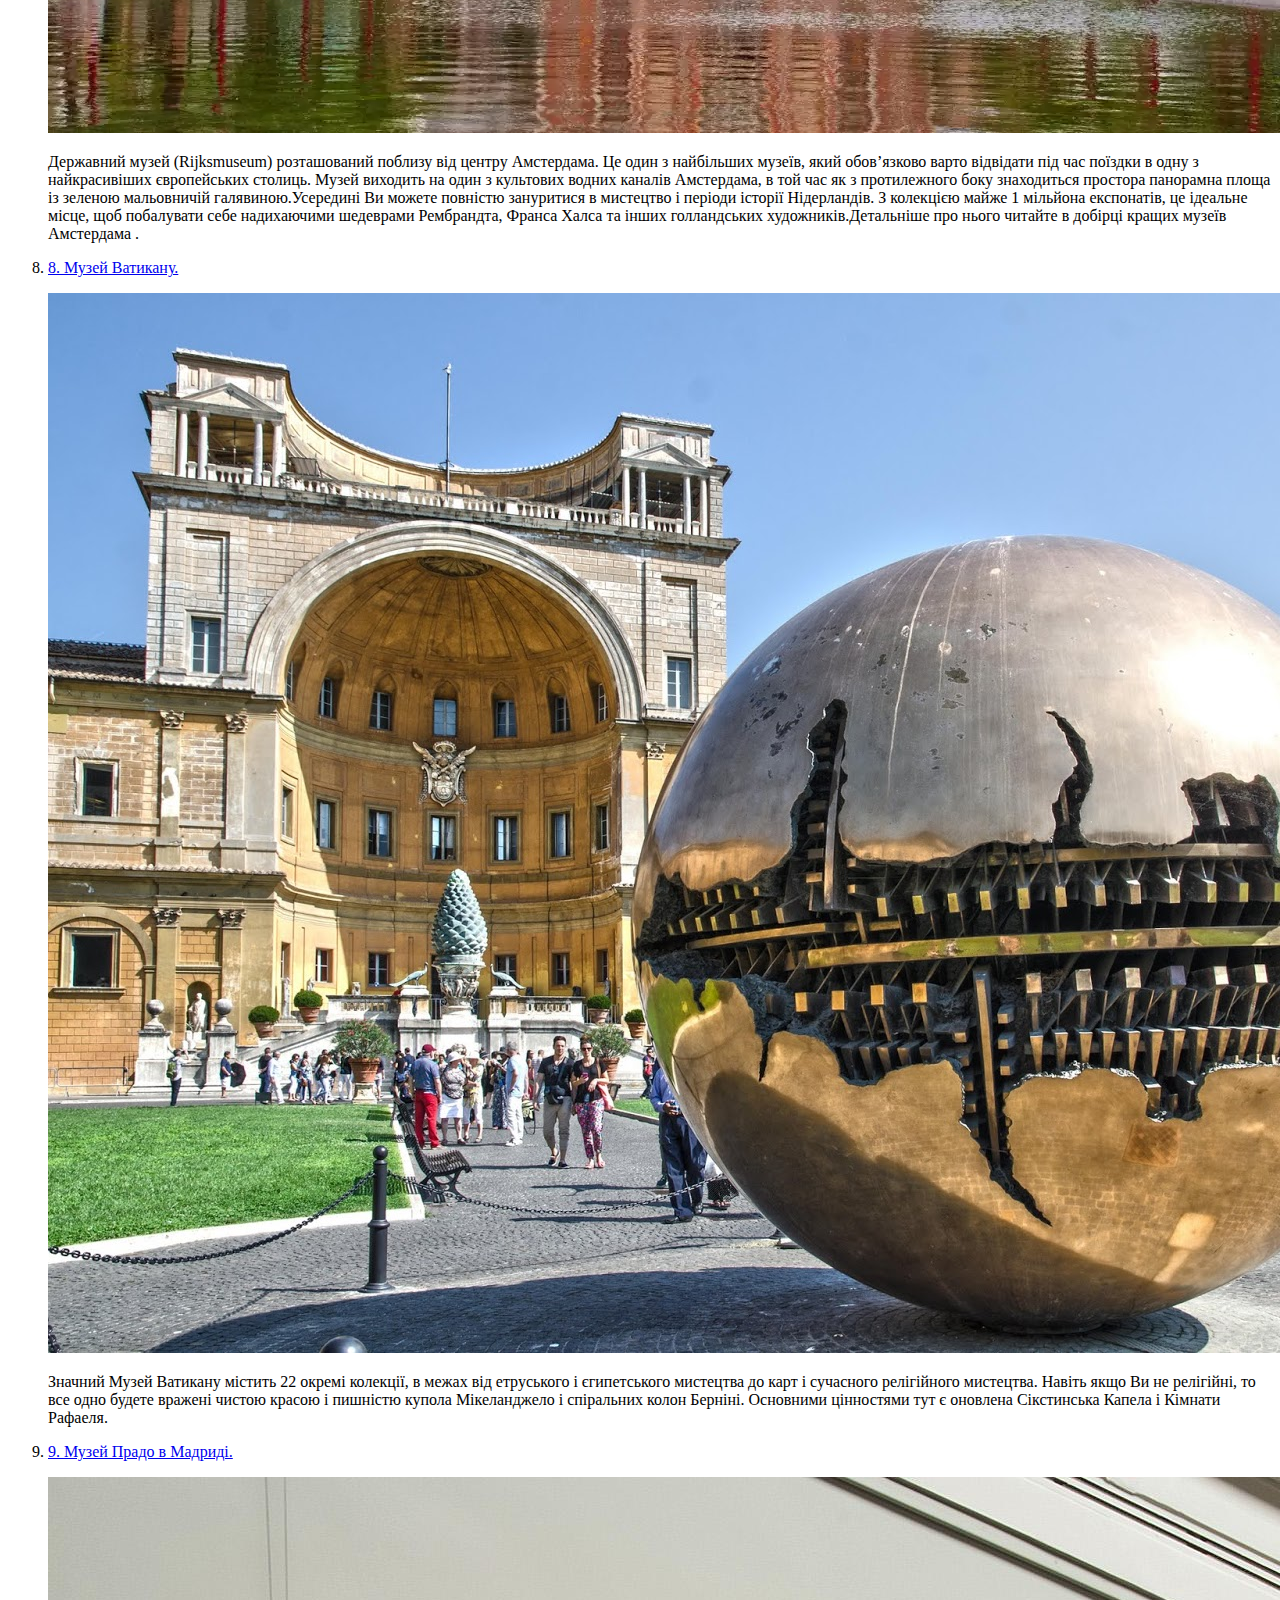
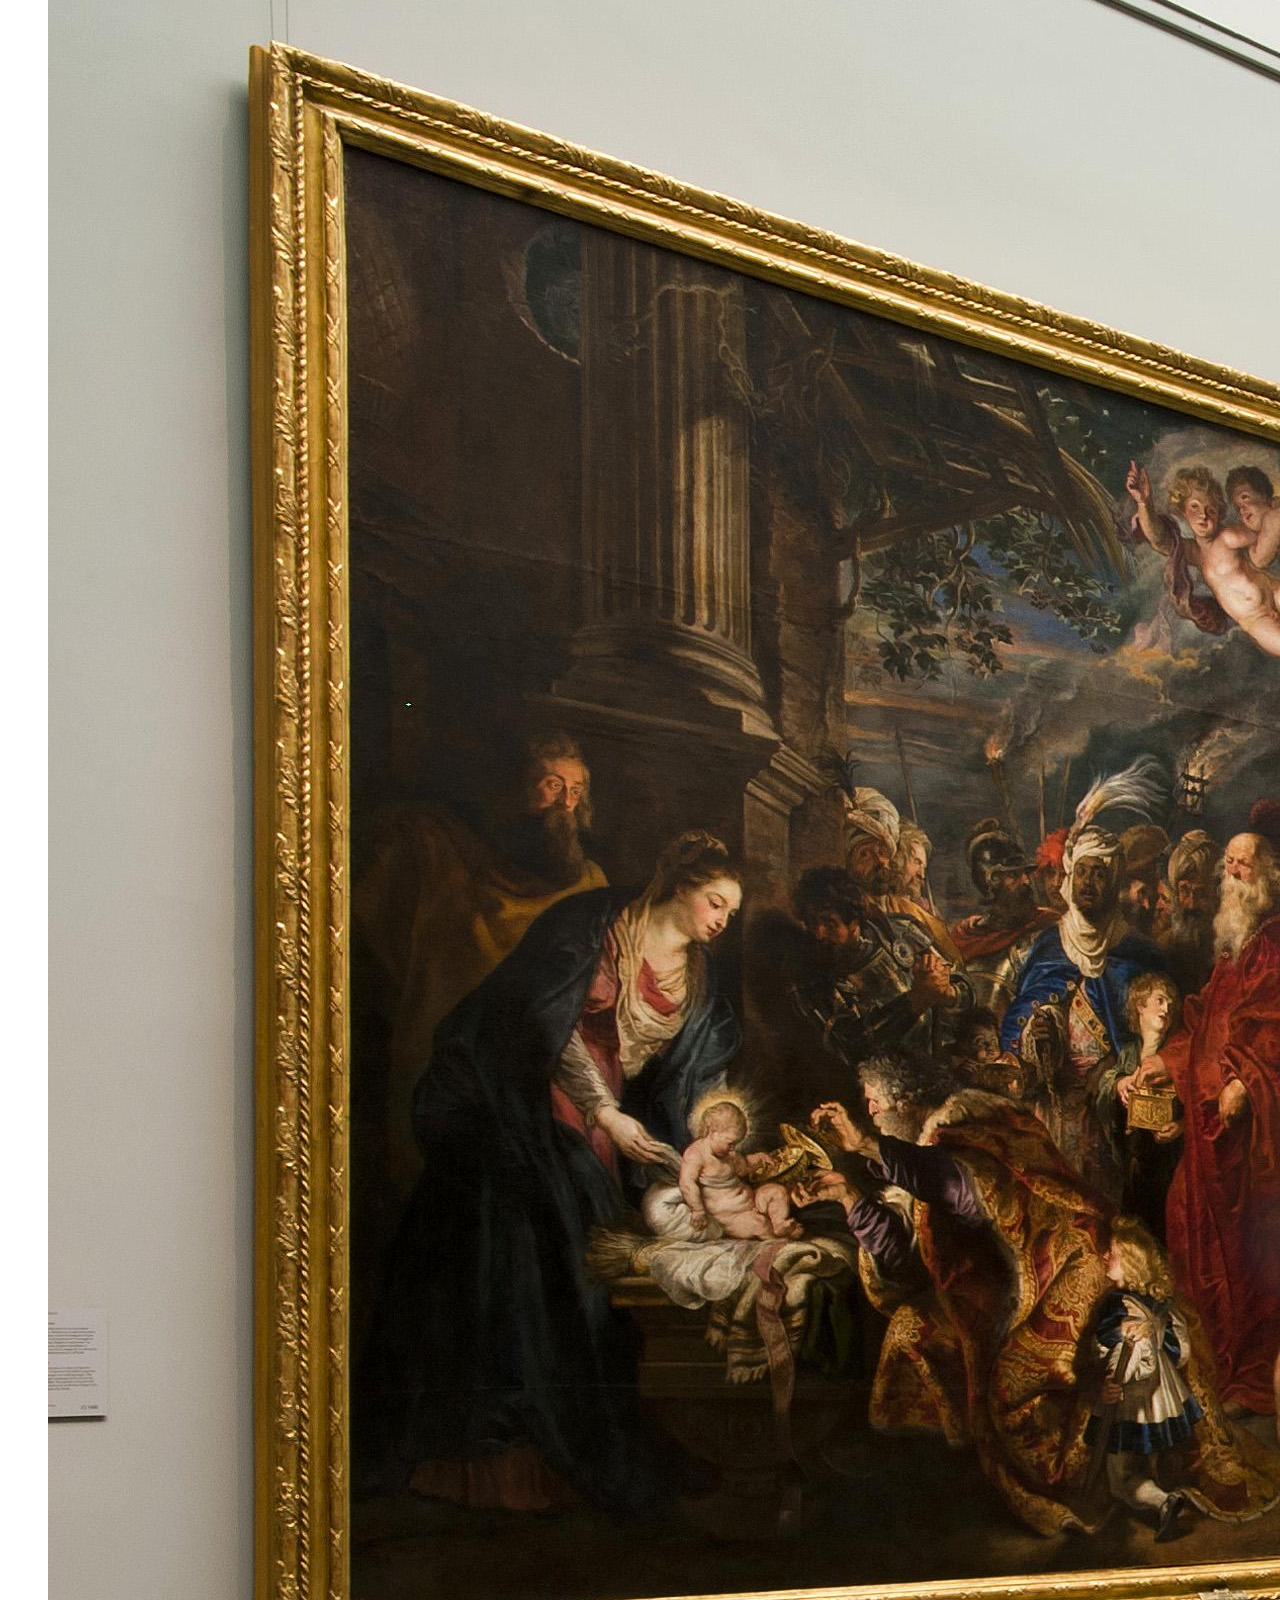
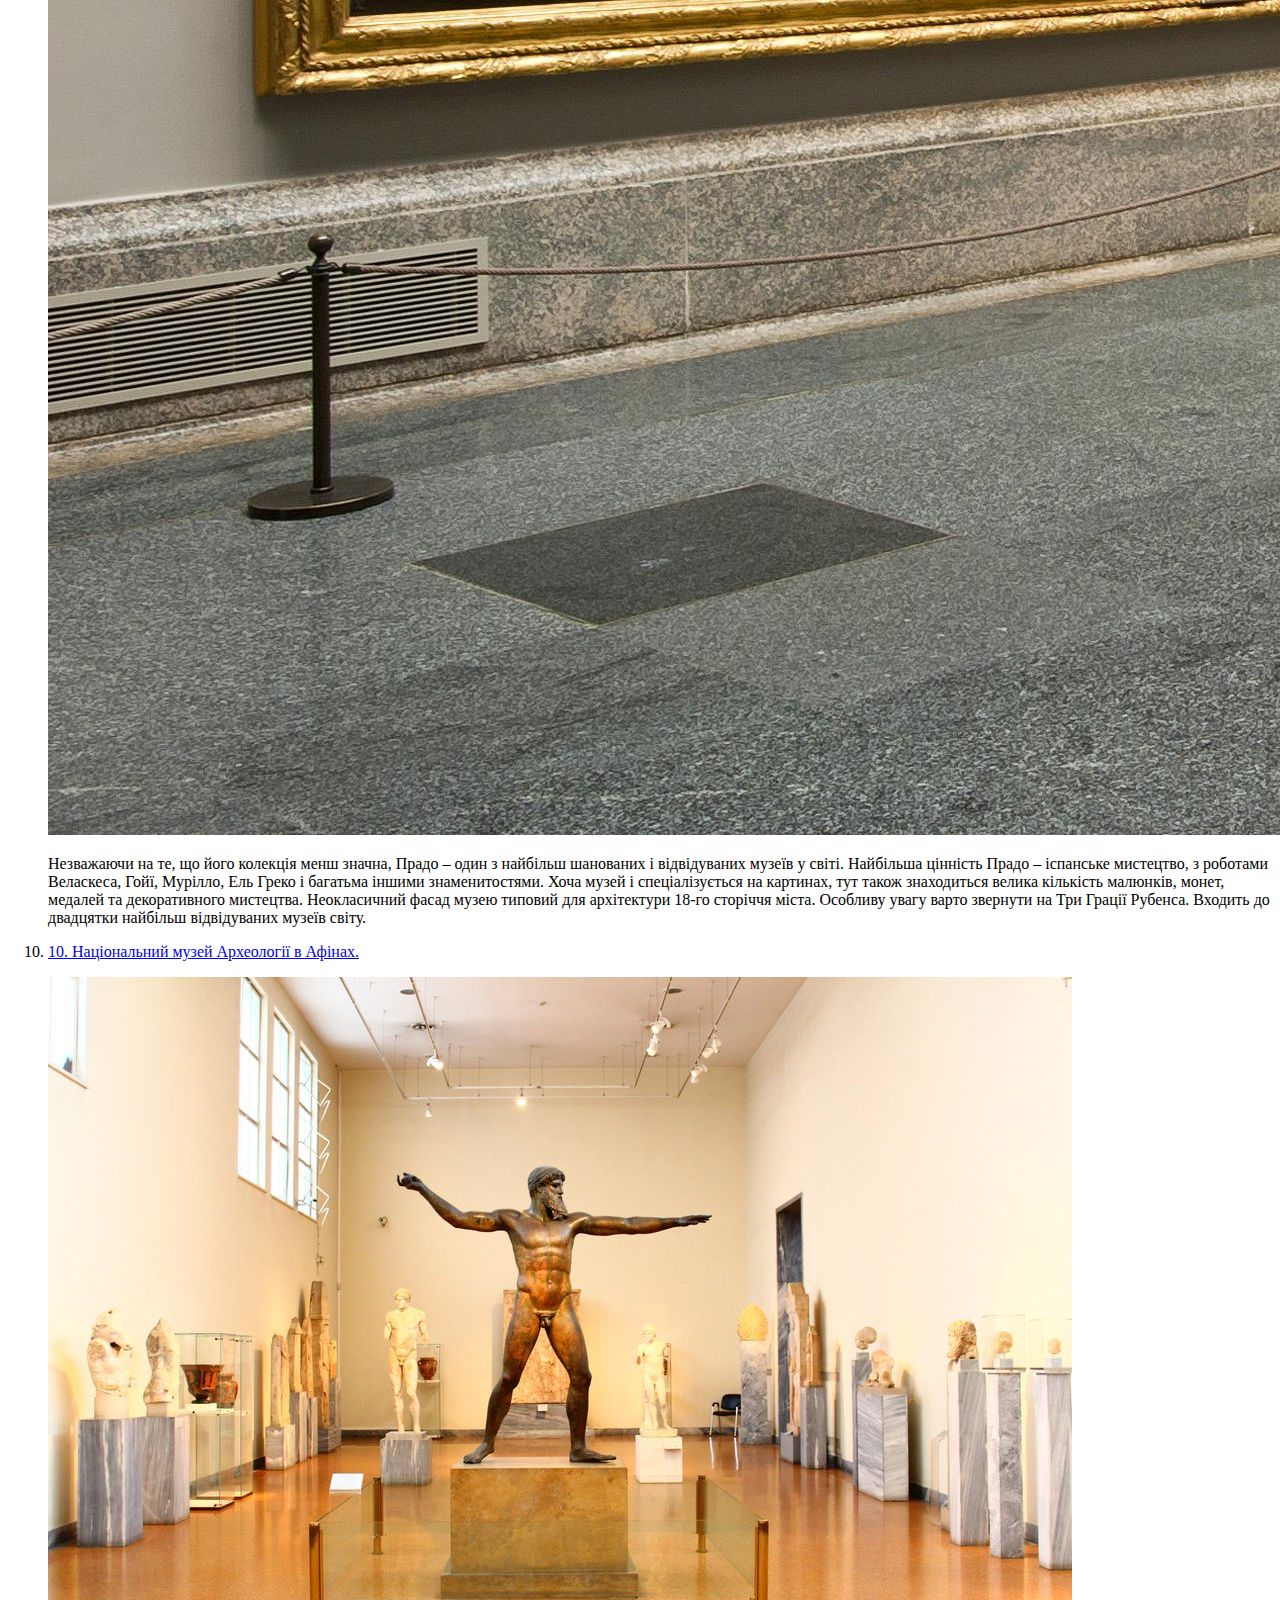
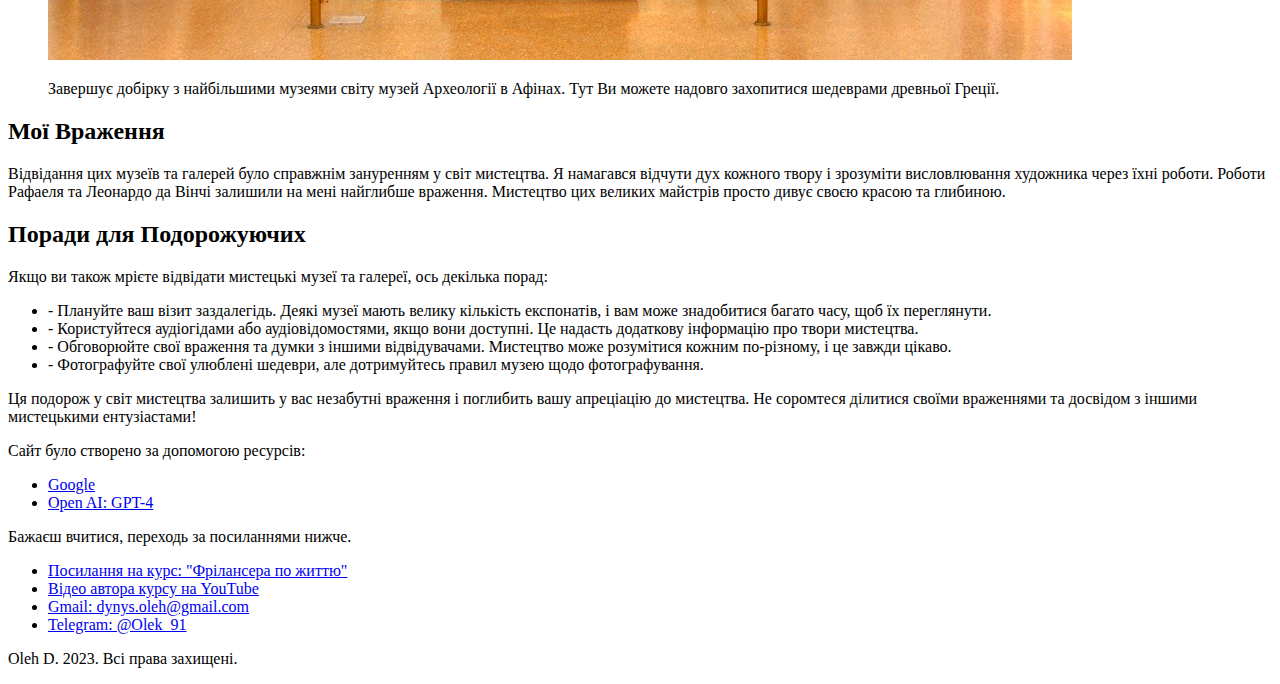
<file: homework_3_fl/index.html>
<!DOCTYPE html>
<html lang="uk">
<head>
  <meta charset="UTF-8">
  <meta name="viewport" content="width=device-width, initial-scale=1.0">
  <link rel="stylesheet" href="css/style.css">
  <title>homework_3_fl</title>
</head>
<body>
  <header>
    <!-- theme created with gpts help, text only, no CODE!-->
    <h1>Моя Подорож у Світ Мистецтва</h1>
    <ol>
      <li><a href="#intro">Вступ</a></li>
      <li>
        <a href="#museums">Музеї та галереї</a>
        <ol title="go to info text">
          <li><a href="#paris-lour">Паризький Лувр</a></li>
          <li><a href="#peter-museum">Ермітаж, Санкт-Петербург</a></li>
          <li><a href="#british-museum">Британський музей у Лондоні</a></li>
          <li><a href="#egypt-museum">Єгипетський музей у Каїрі</a></li>
          <li><a href="#florence-gallery">Галерея Уффіці у Флоренції</a></li>
          <li><a href="#NY-museum">Музей Метрополітен у Нью-Йорку</a></li>
          <li><a href="#amsterdam-museum">Державний музей в Амстердамі</a></li>
          <li><a href="#Vatykan-museum">Музей Ватикану</a></li>
          <li><a href="#madrid-museum">Музей Прадо в Мадриді</a></li>
          <li><a href="#aphine-museum">Національний музей Археології в Афінах</a></li>
        </ol>
      </li>
      <li><a href="#impressions">Мої враження</a></li>
      <li><a href="#tips">Поради для подорожуючих</a></li>
    </ol>
    <p id="intro">Ласкаво просимо на мою сторінку, на якій я розповім про свою захоплюючу подорож у світ мистецтва. Мистецтво завжди було моїм захопленням, і ця подорож стала для мене найбільш вражаючим досвідом у житті.</p>
    <hr>
    <p><a href="index-style.html"><mark>Ресет стандартних css стилів </mark></a>, підключених браузером за замовчуванням, і <a href="index.html"><mark>навпаки</mark></a></p>
    <hr>
  </header>
  <main>
    <h2 id="museums">Музеї та галереї</h2>
    <p>Під час моєї подорожі я відвідав численні музеї та галереї в різних країнах та містах. Один з найпам'ятніших моментів це візит до <mark>Лувру в Парижі</mark>, де я мав нагоду побачити величні шедеври відомих художників, таких як <span>Леонардо да Вінчі</span>, <span>Рафаель</span>, і <span>Мікеланджело</span>. Також, я зазнав вражень від Національної <mark>Галереї мистецтв в Вашингтоні</mark>, де я знайшов твори американських майстрів та імпресіоністів.</p>
    <h3>Найвидатніші музеї світу (11 фото)</h3>
    <p>Коли Ви вирушаєте подорожувати, є безліч способів скласти свій екскурсійний маршрут. Але практично всі включають в нього відвідування музеїв. Музеї є ідеальним місцем для любителів історії та культури. У наш час найбільші музеї світу пропонують безліч інтерактивних та цікавих розваг, які можуть дозволити Вам відкрити таємницю історії за допомогою власного унікального способу. У цій збірці зібрані 10 музеїв, які є найвідомішими і впізнаваними пам’ятками в світі. Ви будете вражені одним тільки їх зовнішнім виглядом, не кажучи вже про те, що чекає всередині.</p>
    <ol><li>
      <a target="_blank" title="louvre.fr/en" href="https://www.louvre.fr/en">
        <div id="paris-lour" >
          <p>1. На першому місці подібного списку однозначно буде знаходиться Паризький Лувр.</p>
          <img src="img/parizh-luvr.jpg" alt="Паризький Лувр">
        </div>
      </a>
      <p>Без сумніву, найвідоміший музей у світі, Лувр був середньовічною фортецею і палацом королів Франції перш, ніж став музеєм два століття тому. Навіть модернізація площі з додаванням скляної піраміди в її центрі нічого не віднімає від історичної чарівності Палацу Лувру. Колекції музею, які коливаються від народження великих старовинних цивілізацій до першої половини 19-го сторіччя, серед найвидатніших на планеті. Ви знайдете тут роботи найвідоміших художників в історії, таких як да Вінчі і Рембрандт. Головною визначною пам’яткою Лувру є Мона Ліза Леонардо да Вінчі.</p>
    </li>
    <li>
      <a target="_blank" title="Wiki sourse hermitage" href="https://uk.wikipedia.org/wiki/%D0%95%D1%80%D0%BC%D1%96%D1%82%D0%B0%D0%B6">
        <div id="peter-museum" >
          <p>2. Ермітаж, Санкт-Петербург.</p>
          <img src="img/Hermitage-snt-peterb.jpg" alt="Ермітаж, Санкт-Петербург">
        </div>
      </a>
      <p>У цього гігантського музею найбільша в світі колекція картин. Це приголомшливе місце, яке висвітлює історію світу від Кам’яного століття до теперішніх часів, а особливо значною є Золота Кімната з її дивовижними дорогоцінними каменями. Музей Ермітажу – найбільш відвідуваний в Росії. Він сценічно розташований уздовж області набережної в Центрі Санкт-Петербурга. Це цілий музейний комплекс, який включає шість різних будівель унікального архітектурного дизайну. Без сумніву, Емітаж – один з найбільших музеїв світу, видатна пам’ятка Санкт-Петербурга .</p>
    </li>
    <li>
      <a target="_blank" title="britishmuseum.org" href="https://www.britishmuseum.org/">
        <div id="british-museum" >
          <p>3. Британський музей у Лондоні.</p>
          <img src="img/uk-museum-london.jpg" alt="Британський музей у Лондоні">
        </div>
      </a>
      <p>Тут зібрані мільйони творів мистецтва з усіх континентів. Галереї Британського музею присвячені Єгипту, Греції, римській цивілізації, Азії, Африці і середньовічній Європі, простежуючи історію людства і культуру. Тут зберігається мармур Парфенона, який колись прикрашав Парфенон в Афінах. Музей приваблює шість мільйонів відвідувачів щороку. Якщо Ви не можете дістатися до єгипетського Музею, то можете розглянути найбільшу і всебічну колекцію стародавніх єгипетських артефактів за межами Каїра прямо тут. Вражає також новий читальний зал Британського Музею , який Ви бачите на фото </p>
    </li>
    <li>
      <a target="_blank" title="Wiki" href="https://uk.wikipedia.org/wiki/%D0%9A%D0%B0%D1%97%D1%80%D1%81%D1%8C%D0%BA%D0%B8%D0%B9_%D1%94%D0%B3%D0%B8%D0%BF%D0%B5%D1%82%D1%81%D1%8C%D0%BA%D0%B8%D0%B9_%D0%BC%D1%83%D0%B7%D0%B5%D0%B9">
        <div id="egypt-museum" >
          <p>4. Єгипетський музей у Каїрі.</p>
          <img src="img/egypt-museum-kayr.jpg" alt="Єгипетський музей у Каїрі.">
        </div>
      </a>
      <p>У Єгипетському музеї Каїра Ви знайдете повну колекцію єгипетського мистецтва. Серед тисяч скарбів також відомі експонати з гробниці Тутанхамона. У 1835 єгипетський уряд заснував “Службу античних скарбів Єгипту” в спробі зупинити розграбування археологічних пам’яток і влаштувати виставку зібраних експонатів. У 1900 було споруджено будинок єгипетського Музею, де тепер зберігається понад 120,000 об’єктів з доісторичної епохи до греко-римського періоду, включаючи стародавні скульптури Сфінкса. Якщо Ви досліджуєте пам’ятки Єгипту , то не повинні пропустити Єгипетський музей Каїра.</p>
    </li>
    <li>
      <a target="_blank" title="Wiki" href="https://uk.wikipedia.org/wiki/%D0%93%D0%B0%D0%BB%D0%B5%D1%80%D0%B5%D1%8F_%D0%A3%D1%84%D1%84%D1%96%D1%86%D1%96">
        <div id="florence-gallery" >
          <p>5. Галерея Уффіці у Флоренції.</p>
          <img src="img/florence-gallery.jpg" alt="Галерея Уффіці у Флоренції.">
        </div>
      </a>
      <p>ЮНЕСКО оцінює, що 60% найпопулярніших художніх робіт в світі знаходяться в Італії, а більш ніж половина з них розташована у Флоренції. Галерея Уффіці у Флоренції вразить Вас до глибини душі. Це безперечно одна з найпрекрасніших колекцій картин і скульптур на планеті, з роботами, що відносяться до епохи Відродження, написаними такими майстрами, як да Вінчі, Рафаель, Мікеланджело, Рембрандт, Караваджо і багато інших. Однією з головних визначних пам’яток тут є Народження Венери Ботічеллі.</p>
    </li>
    <li>
      <a target="_blank" title="metmuseum.org" href="https://www.metmuseum.org/">
        <div id="NY-museum" >
          <p>6. Музей Метрополітен у Нью-Йорку.</p>
          <img src="img/NY-subway-museum.jpg" alt="Музей Метрополітен у Нью-Йорку.">
        </div>
      </a>
      <p>Створений в 1870, музей Метрополітен зберігає більше ніж два мільйони творів мистецтва з усього світу, від давнини до сучасних часів. Ви знайдете все, від ісламських та європейських картин, до колекцій зброї і броні. Хоча є багато інших великих музеїв в Нью-Йорку, таких як Гуггенхайм, Метрополітен є одним з найбільш суттєвих. Це дійсно один з найбільших музеїв світу.</p>
    </li>
    <li>
      <a target="_blank" title="rijksmuseum.nl/ru/visit" href="https://www.rijksmuseum.nl/ru/visit">
        <div id="amsterdam-museum" >
          <p>7. Державний музей в Амстердамі.</p>
          <img src="img/amsterdam-gov-museum.jpg" alt="Державний музей в Амстердамі.">
        </div>
      </a>
      <p>Державний музей (Rijksmuseum) розташований поблизу від центру Амстердама. Це один з найбільших музеїв, який обов’язково варто відвідати під час поїздки в одну з найкрасивіших європейських столиць. Музей виходить на один з культових водних каналів Амстердама, в той час як з протилежного боку знаходиться простора панорамна площа із зеленою мальовничій галявиною.Усередині Ви можете повністю зануритися в мистецтво і періоди історії Нідерландів. З колекцією майже 1 мільйона експонатів, це ідеальне місце, щоб побалувати себе надихаючими шедеврами Рембрандта, Франса Халса та інших голландських художників.Детальніше про нього читайте в добірці кращих музеїв Амстердама .</p>
    </li>
    <li>
      <a target="_blank" title="museivaticani.va" href="https://m.museivaticani.va/content/museivaticani-mobile/en.html">
        <div id="Vatykan-museum" >
          <p>8. Музей Ватикану.</p>
          <img src="img/Vatykan-museum.jpg" alt="Музей Ватикану.">
        </div>
      </a>
      <p>Значний Музей Ватикану містить 22 окремі колекції, в межах від етруського і єгипетського мистецтва до карт і сучасного релігійного мистецтва. Навіть якщо Ви не релігійні, то все одно будете вражені чистою красою і пишністю купола Мікеланджело і спіральних колон Берніні. Основними цінностями тут є оновлена Сікстинська Капела і Кімнати Рафаеля.</p>
    </li>
    <li>
      <a target="_blank" title="spain.info/ru/dostoprimechatelnosti/natsionalnyi-muzei-prado" href="https://www.spain.info/ru/dostoprimechatelnosti/natsionalnyi-muzei-prado/">
        <div id="madrid-museum" >
          <p>9. Музей Прадо в Мадриді.</p>
          <img src="img/madrid-museum.jpg" alt="Музей Прадо в Мадриді.">
        </div>
      </a>
      <p>Незважаючи на те, що його колекція менш значна, Прадо – один з найбільш шанованих і відвідуваних музеїв у світі. Найбільша цінність Прадо – іспанське мистецтво, з роботами Веласкеса, Гойї, Мурілло, Ель Греко і багатьма іншими знаменитостями. Хоча музей і спеціалізується на картинах, тут також знаходиться велика кількість малюнків, монет, медалей та декоративного мистецтва. Неокласичний фасад музею типовий для архітектури 18-го сторіччя міста. Особливу увагу варто звернути на Три Грації Рубенса. Входить до двадцятки найбільш відвідуваних музеїв світу.</p>
    </li>
    <li>
      <a target="_blank" title="Wiki" href="https://uk.wikipedia.org/wiki/%D0%9D%D0%B0%D1%86%D1%96%D0%BE%D0%BD%D0%B0%D0%BB%D1%8C%D0%BD%D0%B8%D0%B9_%D0%B0%D1%80%D1%85%D0%B5%D0%BE%D0%BB%D0%BE%D0%B3%D1%96%D1%87%D0%BD%D0%B8%D0%B9_%D0%BC%D1%83%D0%B7%D0%B5%D0%B9_(%D0%90%D1%84%D1%96%D0%BD%D0%B8)">
        <div id="aphine-museum" >
          <p>10. Національний музей Археології в Афінах.</p>
          <img src="img/aphine-museum.jpg" alt="Національний музей Археології в Афінах.">
        </div>
      </a>
      <p>Завершує добірку з найбільшими музеями світу музей Археології в Афінах. Тут Ви можете надовго захопитися шедеврами древньої Греції.</p>
    </li>
  </ol>
  <h2 id="impressions">Мої Враження</h2>
  <p>Відвідання цих музеїв та галерей було справжнім зануренням у світ мистецтва. Я намагався відчути дух кожного твору і зрозуміти висловлювання художника через їхні роботи. Роботи Рафаеля та Леонардо да Вінчі залишили на мені найглибше враження. Мистецтво цих великих майстрів просто дивує своєю красою та глибиною.</p>
  <h2 id="tips">Поради для Подорожуючих</h2>
  <p>Якщо ви також мрієте відвідати мистецькі музеї та галереї, ось декілька порад:</p>
  <ul>
    <li>- Плануйте ваш візит заздалегідь. Деякі музеї мають велику кількість експонатів, і вам може знадобитися багато часу, щоб їх переглянути.</li>
    <li>- Користуйтеся аудіогідами або аудіовідомостями, якщо вони доступні. Це надасть додаткову інформацію про твори мистецтва.</li>
    <li>- Обговорюйте свої враження та думки з іншими відвідувачами. Мистецтво може розумітися кожним по-різному, і це завжди цікаво.</li>
    <li>- Фотографуйте свої улюблені шедеври, але дотримуйтесь правил музею щодо фотографування.
</li>
  </ul>
  <p>Ця подорож у світ мистецтва залишить у вас незабутні враження і поглибить вашу апреціацію до мистецтва. Не соромтеся ділитися своїми враженнями та досвідом з іншими мистецькими ентузіастами!</p>
  </main>
<footer>
  <p>Сайт було створено за допомогою ресурсів:</p>
  <ul>
    <li><a href="https://www.google.com/webhp">Google</a></li>
    <li><a href="https://chat.openai.com/?model=text-davinci-002-render-sha">Open AI: GPT-4</a></li>
</ul>
  <p>Бажаєш вчитися, переходь за посиланнями нижче.</p>
<ul>
  <li><a href="https://edu.fls.guru/">Посилання на курс: "Фрілансера по життю"</a></li>
  <li><a href="https://www.youtube.com/results?search_query=%D1%84%D1%80%D1%96%D0%BB%D0%B0%D0%BD%D1%81%D0%B5%D1%80+%D0%BF%D0%BE+%D0%B6%D0%B8%D1%82%D1%82%D1%8E">Відео автора курсу на YouTube</a>
  </li>
  <li><a href="https://mail.google.com/">Gmail: dynys.oleh@gmail.com</a></li>
  <li><a href="https://web.telegram.org/a/">Telegram: @Olek_91</a></li>
</ul>
  <p>
    Oleh D. 2023. Всі права захищені.
  </p>
</footer>
</body>
</html>
</file>
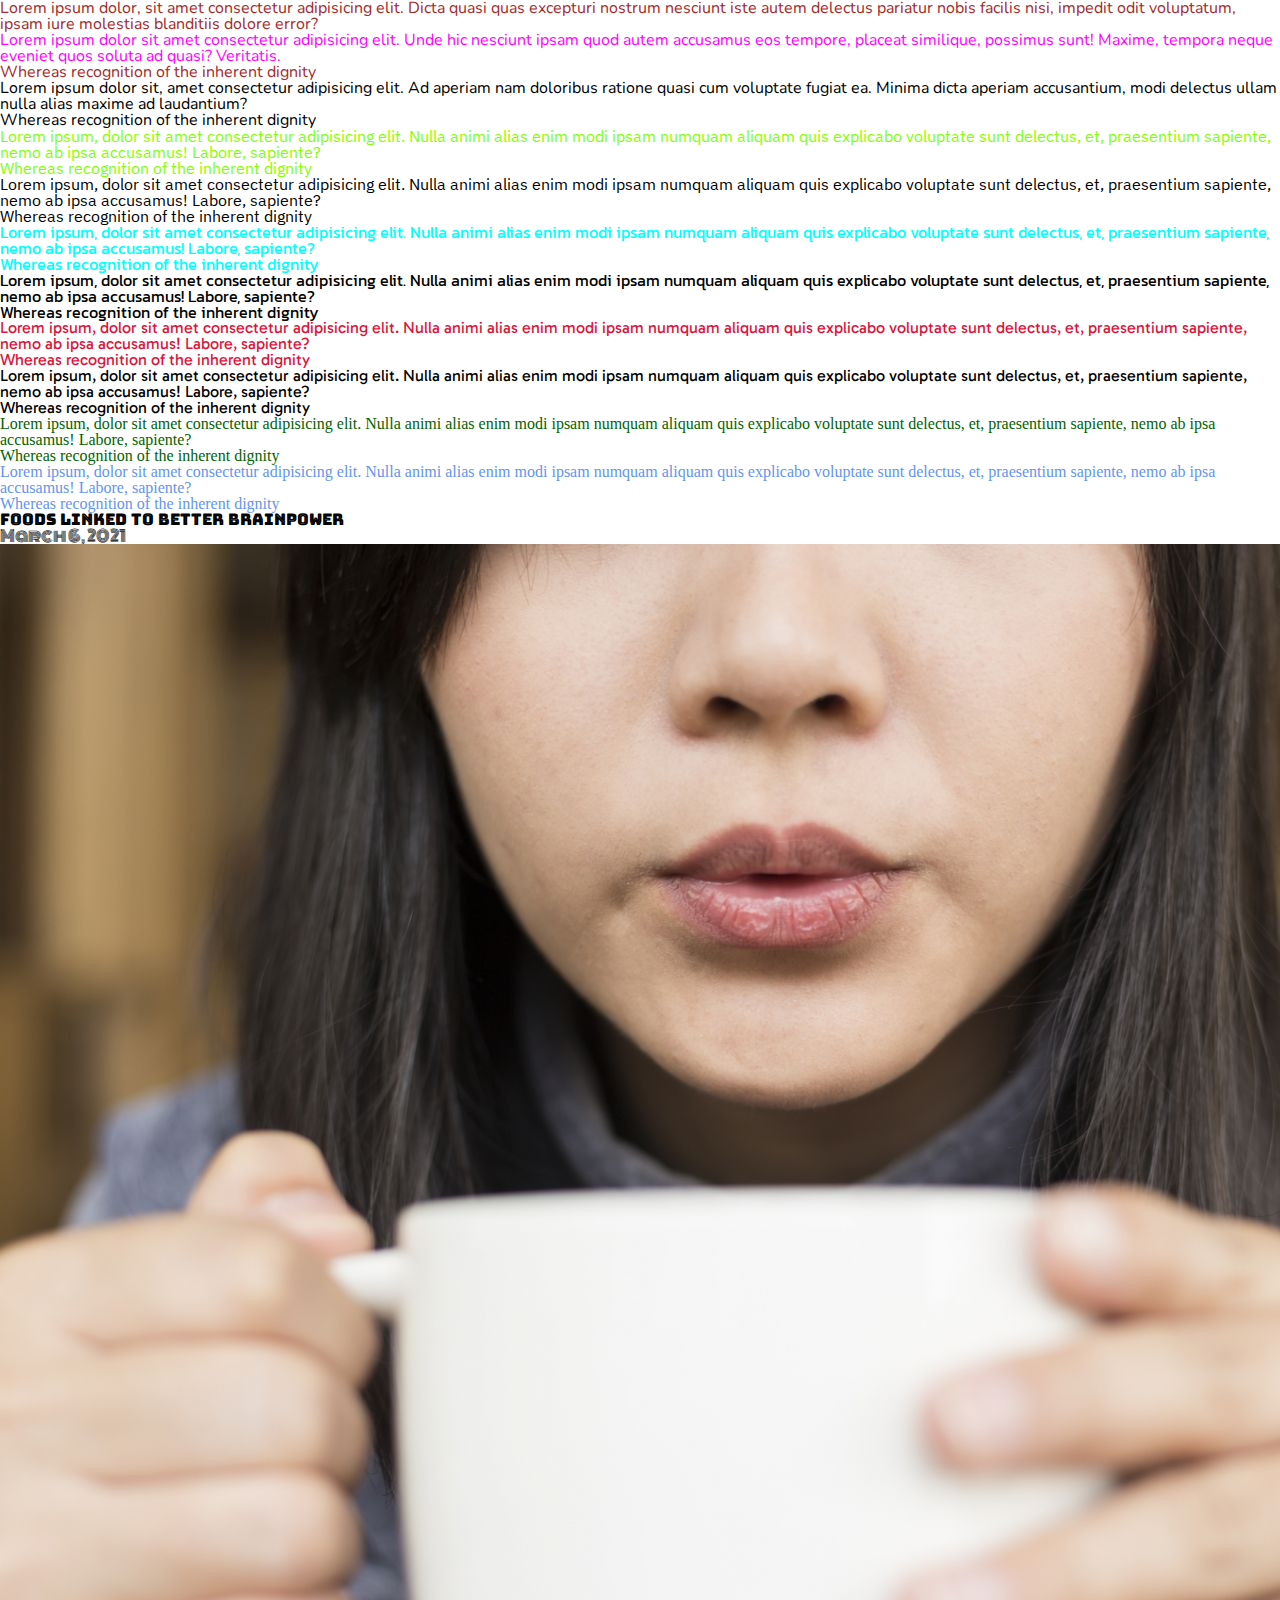
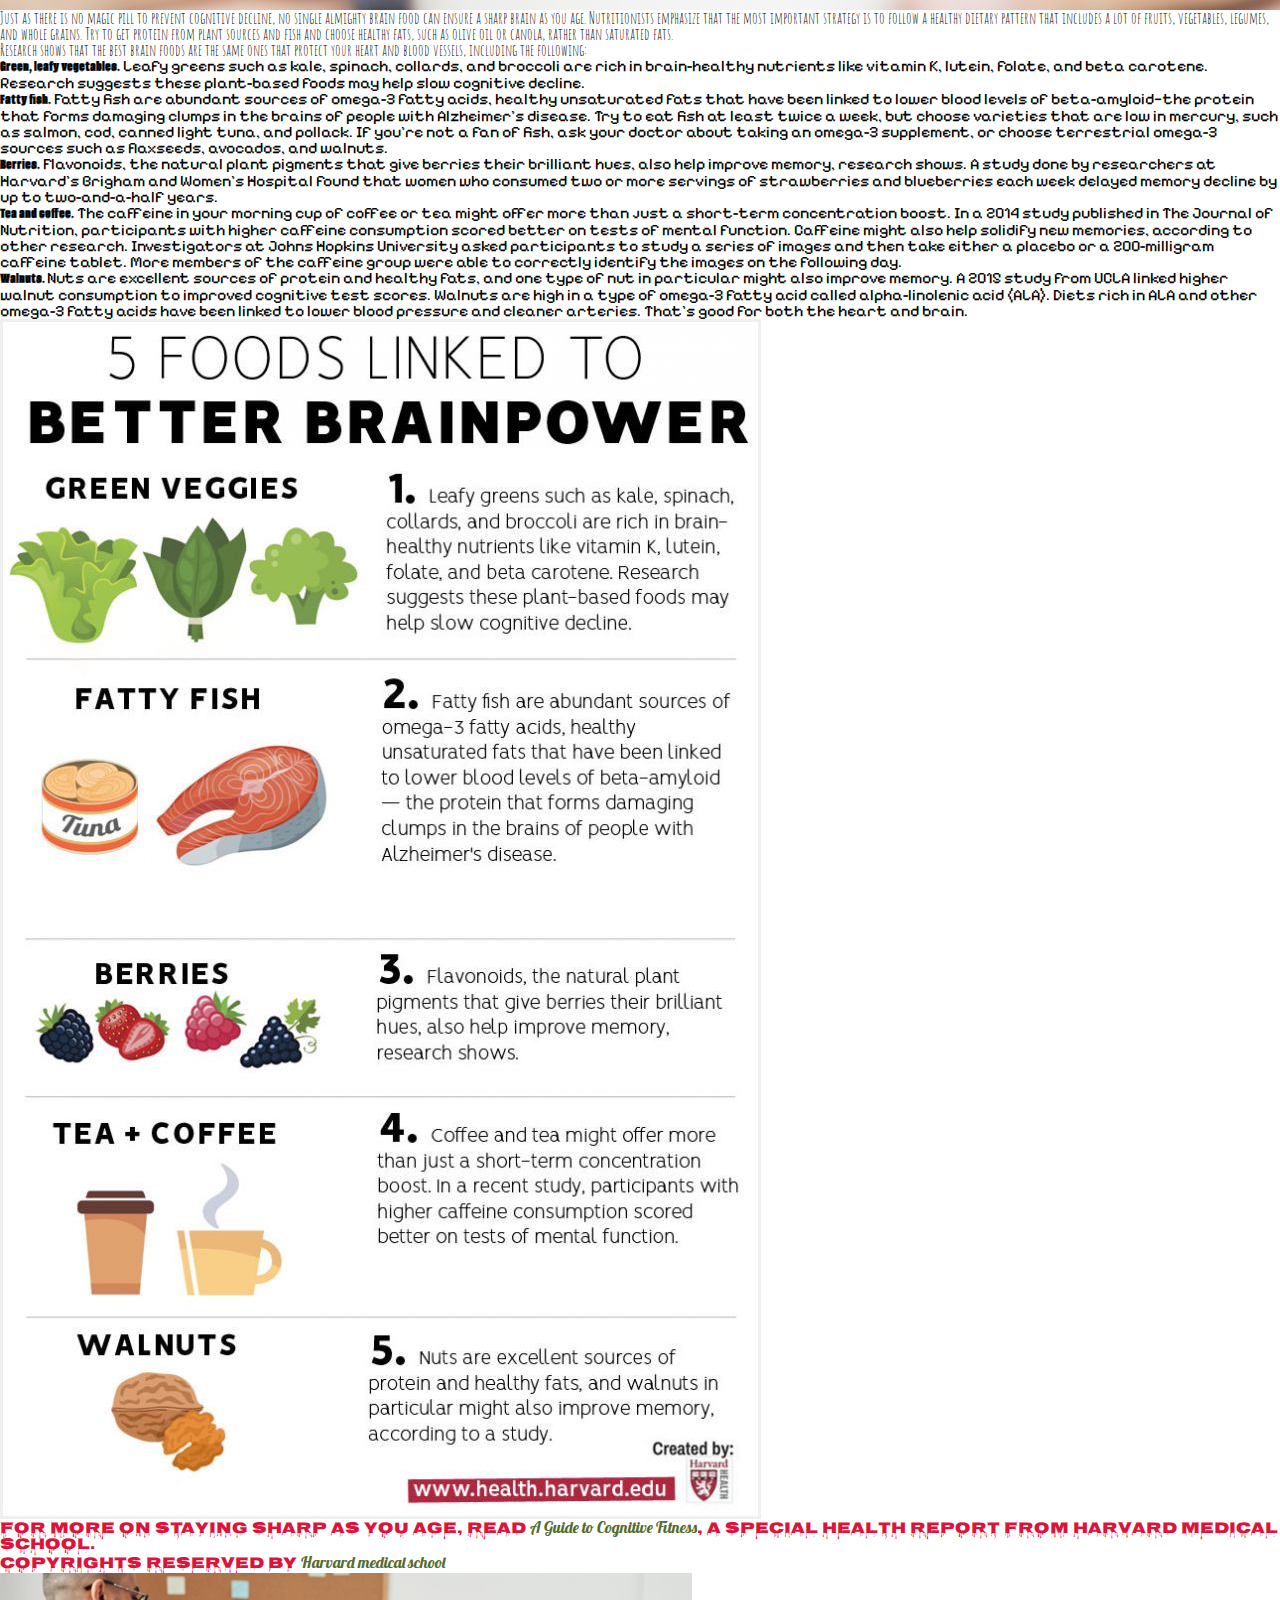
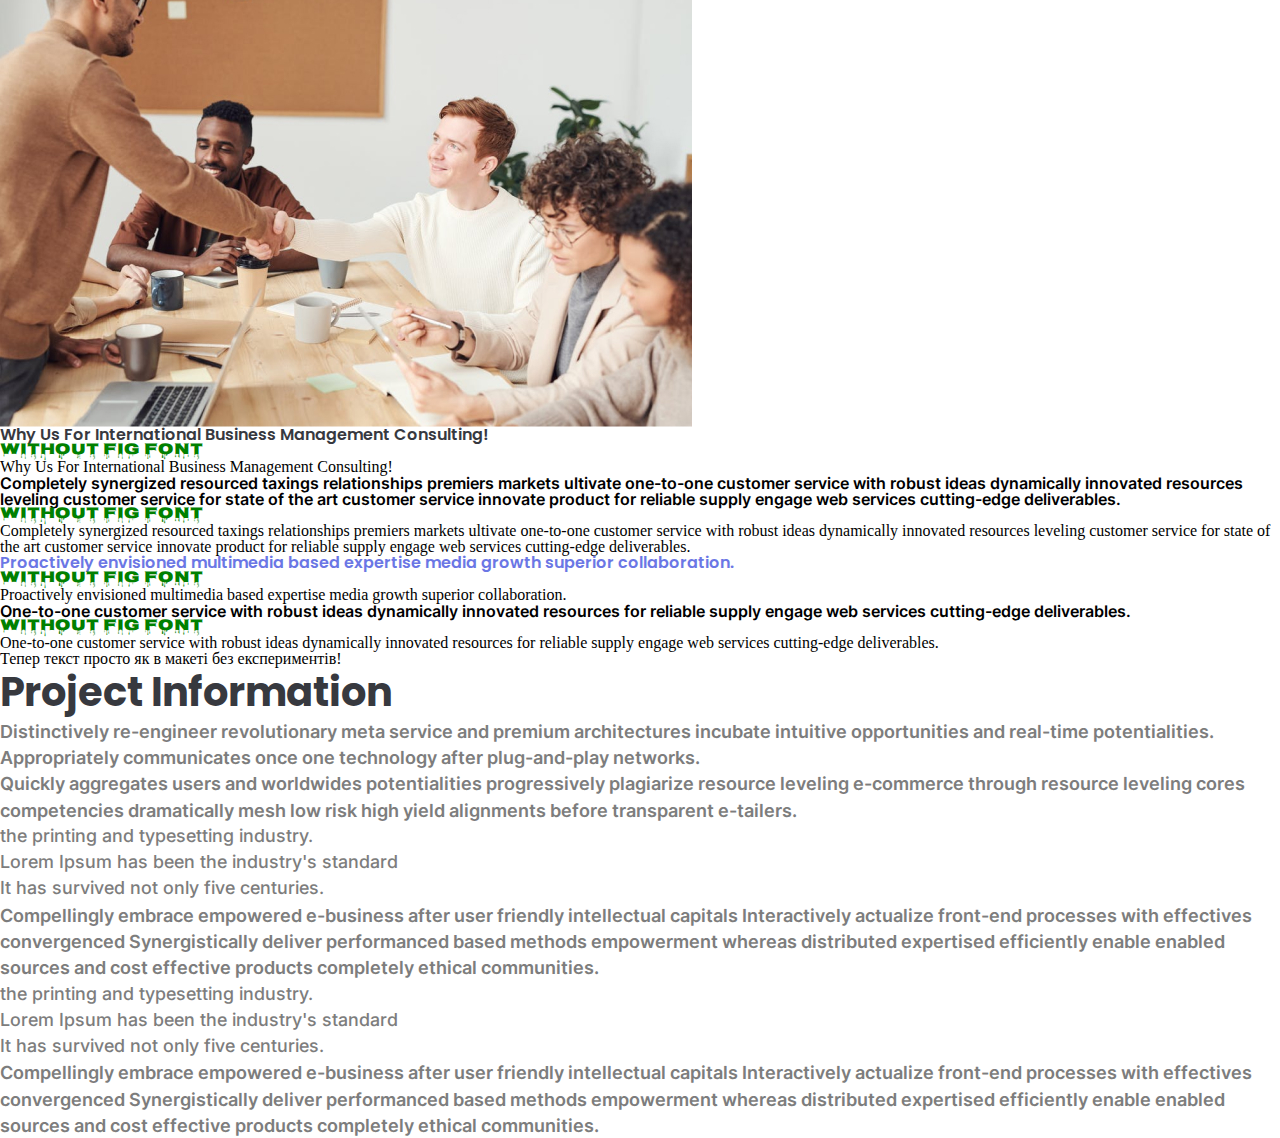
<file: homework_5_fl/index.html>
<!DOCTYPE html>
<html lang="en">

<head>
  <meta charset="UTF-8">
  <meta name="viewport" content="width=device-width, initial-scale=1.0">
  <link rel="stylesheet" href="css/style.css">
  <link rel="preconnect" href="https://fonts.googleapis.com">
  <link rel="preconnect" href="https://fonts.gstatic.com" crossorigin>
  <link
    href="https://fonts.googleapis.com/css2?family=Nunito:ital,wght@0,400;0,600;0,1000;1,400;1,600;1,1000&display=swap"
    rel="stylesheet">
  <!-- 'Lobster' font -->
  <link rel="preconnect" href="https://fonts.googleapis.com">
  <link rel="preconnect" href="https://fonts.gstatic.com" crossorigin>
  <link href="https://fonts.googleapis.com/css2?family=Lobster&display=swap" rel="stylesheet">
  <!-- 'Monoton' font -->
  <link rel="preconnect" href="https://fonts.googleapis.com">
  <link rel="preconnect" href="https://fonts.gstatic.com" crossorigin>
  <link href="https://fonts.googleapis.com/css2?family=Monoton&display=swap" rel="stylesheet">

  <title>homework_5_fl</title>
</head>

<body>
  <header>
    <div class="test-fonts">
      <div class="paragraph-one">
        <div class="for-plus">
          <p>Lorem ipsum dolor, sit amet consectetur adipisicing elit. Dicta quasi quas excepturi nostrum nesciunt iste
            autem delectus pariatur nobis facilis nisi, impedit odit voluptatum, ipsam iure molestias blanditiis dolore
            error?</p>
        </div>
        <p>Lorem ipsum dolor sit amet consectetur adipisicing elit. Unde hic nesciunt ipsam quod autem accusamus eos
          tempore, placeat similique, possimus sunt! Maxime, tempora neque eveniet quos soluta ad quasi? Veritatis.</p>
        <p>Whereas recognition of the inherent dignity</p>
      </div>
      <div class="paragraph-two">
        <p>Lorem ipsum dolor sit, amet consectetur adipisicing elit. Ad aperiam nam doloribus ratione quasi cum
          voluptate
          fugiat ea. Minima dicta aperiam accusantium, modi delectus ullam nulla alias maxime ad laudantium?</p>
        <p>Whereas recognition of the inherent dignity</p>
      </div>
      <div class="paragraph-three">
        <p>Lorem ipsum, dolor sit amet consectetur adipisicing elit. Nulla animi alias enim modi ipsam numquam aliquam
          quis explicabo voluptate sunt delectus, et, praesentium sapiente, nemo ab ipsa accusamus! Labore, sapiente?
        </p>
        <p>Whereas recognition of the inherent dignity</p>
      </div>
      <div class="paragraph-four">
        <p>Lorem ipsum, dolor sit amet consectetur adipisicing elit. Nulla animi alias enim modi ipsam numquam aliquam
          quis explicabo voluptate sunt delectus, et, praesentium sapiente, nemo ab ipsa accusamus! Labore, sapiente?
        </p>
        <p>Whereas recognition of the inherent dignity</p>
      </div>
      <div class="paragraph-five">
        <p>Lorem ipsum, dolor sit amet consectetur adipisicing elit. Nulla animi alias enim modi ipsam numquam aliquam
          quis
          explicabo voluptate sunt delectus, et, praesentium sapiente, nemo ab ipsa accusamus! Labore, sapiente?</p>
        <p>Whereas recognition of the inherent dignity</p>
      </div>
      <div class="paragraph-six">
        <p>Lorem ipsum, dolor sit amet consectetur adipisicing elit. Nulla animi alias enim modi ipsam numquam aliquam
          quis
          explicabo voluptate sunt delectus, et, praesentium sapiente, nemo ab ipsa accusamus! Labore, sapiente?</p>
        <p>Whereas recognition of the inherent dignity</p>
      </div>
      <div class="paragraph-seven">
        <p>Lorem ipsum, dolor sit amet consectetur adipisicing elit. Nulla animi alias enim modi ipsam numquam aliquam
          quis
          explicabo voluptate sunt delectus, et, praesentium sapiente, nemo ab ipsa accusamus! Labore, sapiente?</p>
        <p>Whereas recognition of the inherent dignity</p>
      </div>
      <div class="paragraph-eight">
        <p>Lorem ipsum, dolor sit amet consectetur adipisicing elit. Nulla animi alias enim modi ipsam numquam aliquam
          quis
          explicabo voluptate sunt delectus, et, praesentium sapiente, nemo ab ipsa accusamus! Labore, sapiente?</p>
        <p>Whereas recognition of the inherent dignity</p>
      </div>
      <div class="paragraph-nine">
        <p>Lorem ipsum, dolor sit amet consectetur adipisicing elit. Nulla animi alias enim modi ipsam numquam aliquam
          quis
          explicabo voluptate sunt delectus, et, praesentium sapiente, nemo ab ipsa accusamus! Labore, sapiente?</p>
        <p>Whereas recognition of the inherent dignity</p>
      </div>
      <div class="paragraph-ten">
        <p>Lorem ipsum, dolor sit amet consectetur adipisicing elit. Nulla animi alias enim modi ipsam numquam aliquam
          quis
          explicabo voluptate sunt delectus, et, praesentium sapiente, nemo ab ipsa accusamus! Labore, sapiente?</p>
        <p>Whereas recognition of the inherent dignity</p>
      </div>
    </div>
    <h1>Foods linked to better brainpower</h1>
    <div class="img-div">
      <p>March 6, 2021</p>
      <img src="img/header-image.jpg" alt="wooman wiht cup of coffe">
    </div>
  </header>
  <main>
    <div class="cotainer">
      <p>Just as there is no magic pill to prevent cognitive decline, no single almighty brain food can ensure a sharp
        brain as
        you age. Nutritionists emphasize that the most important strategy is to follow a healthy dietary pattern that
        includes a
        lot of fruits, vegetables, legumes, and whole grains. Try to get protein from plant sources and fish and choose
        healthy
        fats, such as olive oil or canola, rather than saturated fats.</p>
      <p>
        Research shows that the best brain foods are the same ones that protect your heart and blood vessels, including
        the
        following:
      </p>
      <ul>
        <li><span>Green, leafy vegetables.</span> Leafy greens such as kale, spinach, collards, and broccoli are rich in
          brain-healthy nutrients
          like vitamin K, lutein, folate, and beta carotene. Research suggests these plant-based foods may help slow
          cognitive
          decline.</li>
        <li><span>Fatty fish.</span> Fatty fish are abundant sources of omega-3 fatty acids, healthy unsaturated fats
          that have been
          linked to
          lower blood levels of beta-amyloid—the protein that forms damaging clumps in the brains of people with
          Alzheimer's
          disease. Try to eat fish at least twice a week, but choose varieties that are low in mercury, such as salmon,
          cod,
          canned light tuna, and pollack. If you're not a fan of fish, ask your doctor about taking an omega-3
          supplement, or
          choose terrestrial omega-3 sources such as flaxseeds, avocados, and walnuts.</li>
        <li><span>Berries.</span> Flavonoids, the natural plant pigments that give berries their brilliant hues, also
          help improve
          memory,
          research shows. A study done by researchers at Harvard's Brigham and Women's Hospital found that women who
          consumed two
          or more servings of strawberries and blueberries each week delayed memory decline by up to two-and-a-half
          years.</li>
        <li><span>Tea and coffee.</span> The caffeine in your morning cup of coffee or tea might offer more than just a
          short-term
          concentration
          boost. In a 2014 study published in The Journal of Nutrition, participants with higher caffeine consumption
          scored
          better on tests of mental function. Caffeine might also help solidify new memories, according to other
          research.
          Investigators at Johns Hopkins University asked participants to study a series of images and then take either
          a placebo
          or a 200-milligram caffeine tablet. More members of the caffeine group were able to correctly identify the
          images on the
          following day.</li>
        <li><span>Walnuts. </span>Nuts are excellent sources of protein and healthy fats, and one type of nut in
          particular might also improve
          memory. A 2015 study from UCLA linked higher walnut consumption to improved cognitive test scores. Walnuts are
          high in a
          type of omega-3 fatty acid called alpha-linolenic acid (ALA). Diets rich in ALA and other omega-3 fatty acids
          have been
          linked to lower blood pressure and cleaner arteries. That's good for both the heart and brain.</li>
      </ul>
    </div>
    <div class="img-div">
      <img src="img/main-image.jpg" alt="table with vegetables and fruits">
    </div>


  </main>
  <footer>
    <div class="footer-div">
      <p>For more on staying sharp as you age, read <a
          href="https://www.health.harvard.edu/promotions/harvard-health-publications/a-guide-to-cognitive-fitness"
          target="_blank" title="go to harvard web site">A
          Guide to Cognitive Fitness</a>, a Special Health Report
        from Harvard
        Medical
        School.</p>
    </div>
    <div class="footer-div">
      <p>copyrights reserved by
        <a href="https://www.health.harvard.edu/healthbeat/foods-linked-to-better-brainpower">Harvard medical school</a>
      </p>
    </div>
    <hr>
    <!-- this task maybe need new paga but it will be here... and without main semantic -->
    <div class="fig-header">
      <div class="img__block">
        <img src="img/Image-from-fig.jpg" alt="morning collection">
      </div>
    </div>
    <div class="fig-main">
      <div class="fig-container">
        <h2 class="fig-poppins">
          Why Us For International Business Management Consulting!
        </h2>
        <div class="without">
          <p>without fig font</p>
          <h2>
            Why Us For International Business Management Consulting!
          </h2>
        </div>
        <div class="fig-content">
          <p>Completely synergized resourced taxings relationships premiers markets ultivate one-to-one customer
            service
            with robust
            ideas dynamically innovated resources leveling customer service for state of the art customer service
            innovate product
            for reliable supply engage web services cutting-edge deliverables.
          </p>
          <div class="without">
            <p>without fig font</p>
            <p>Completely synergized resourced taxings relationships premiers markets ultivate one-to-one customer
              service
              with robust
              ideas dynamically innovated resources leveling customer service for state of the art customer service
              innovate product
              for reliable supply engage web services cutting-edge deliverables.
            </p>
          </div>
          <h3 class="fig-poppins">
            Proactively envisioned multimedia based expertise media growth superior collaboration.
          </h3>
          <div class="without">
            <p>without fig font</p>
            <h3>
              Proactively envisioned multimedia based expertise media growth superior collaboration.
            </h3>
          </div>
          <p>
            One-to-one customer service with robust ideas dynamically innovated resources for reliable supply engage web
            services
            cutting-edge deliverables.
          </p>
          <div class="without">
            <p>without fig font</p>
            <p>
              One-to-one customer service with robust ideas dynamically innovated resources for reliable supply engage
              web
              services
              cutting-edge deliverables.
            </p>
          </div>
          <div class="only-by-layout">
            <p>Тепер текст просто як в макеті без експериментів!</p>
            <h2 class="fig-poppins">Project Information</h2>
            <div class="fig-content">
              <p>Distinctively re-engineer revolutionary meta service and premium architectures incubate intuitive
                opportunities and
                real-time potentialities. Appropriately communicates once one technology after plug-and-play networks.
              </p>
              <p>Quickly aggregates users and worldwides potentialities progressively plagiarize resource leveling
                e-commerce through
                resource leveling cores competencies dramatically mesh low risk high yield alignments before transparent
                e-tailers.</p>
              <ul>
                <li>the printing and typesetting industry.</li>
                <li>Lorem Ipsum has been the industry's standard</li>
                <li>It has survived not only five centuries.</li>
              </ul>
              <p>Compellingly embrace empowered e-business after user friendly intellectual capitals Interactively
                actualize front-end
                processes with effectives convergenced Synergistically deliver performanced based methods empowerment
                whereas
                distributed expertised efficiently enable enabled sources and cost effective products completely ethical
                communities.</p>
              <ol>
                <li>the printing and typesetting industry.</li>
                <li>Lorem Ipsum has been the industry's standard</li>
                <li>It has survived not only five centuries.</li>
              </ol>
              <p>Compellingly embrace empowered e-business after user friendly intellectual capitals Interactively
                actualize front-end
                processes with effectives convergenced Synergistically deliver performanced based methods empowerment
                whereas
                distributed expertised efficiently enable enabled sources and cost effective products completely ethical
                communities.</p>
            </div>
          </div>
        </div>
      </div>
    </div>
  </footer>
</body>

</html>
</file>
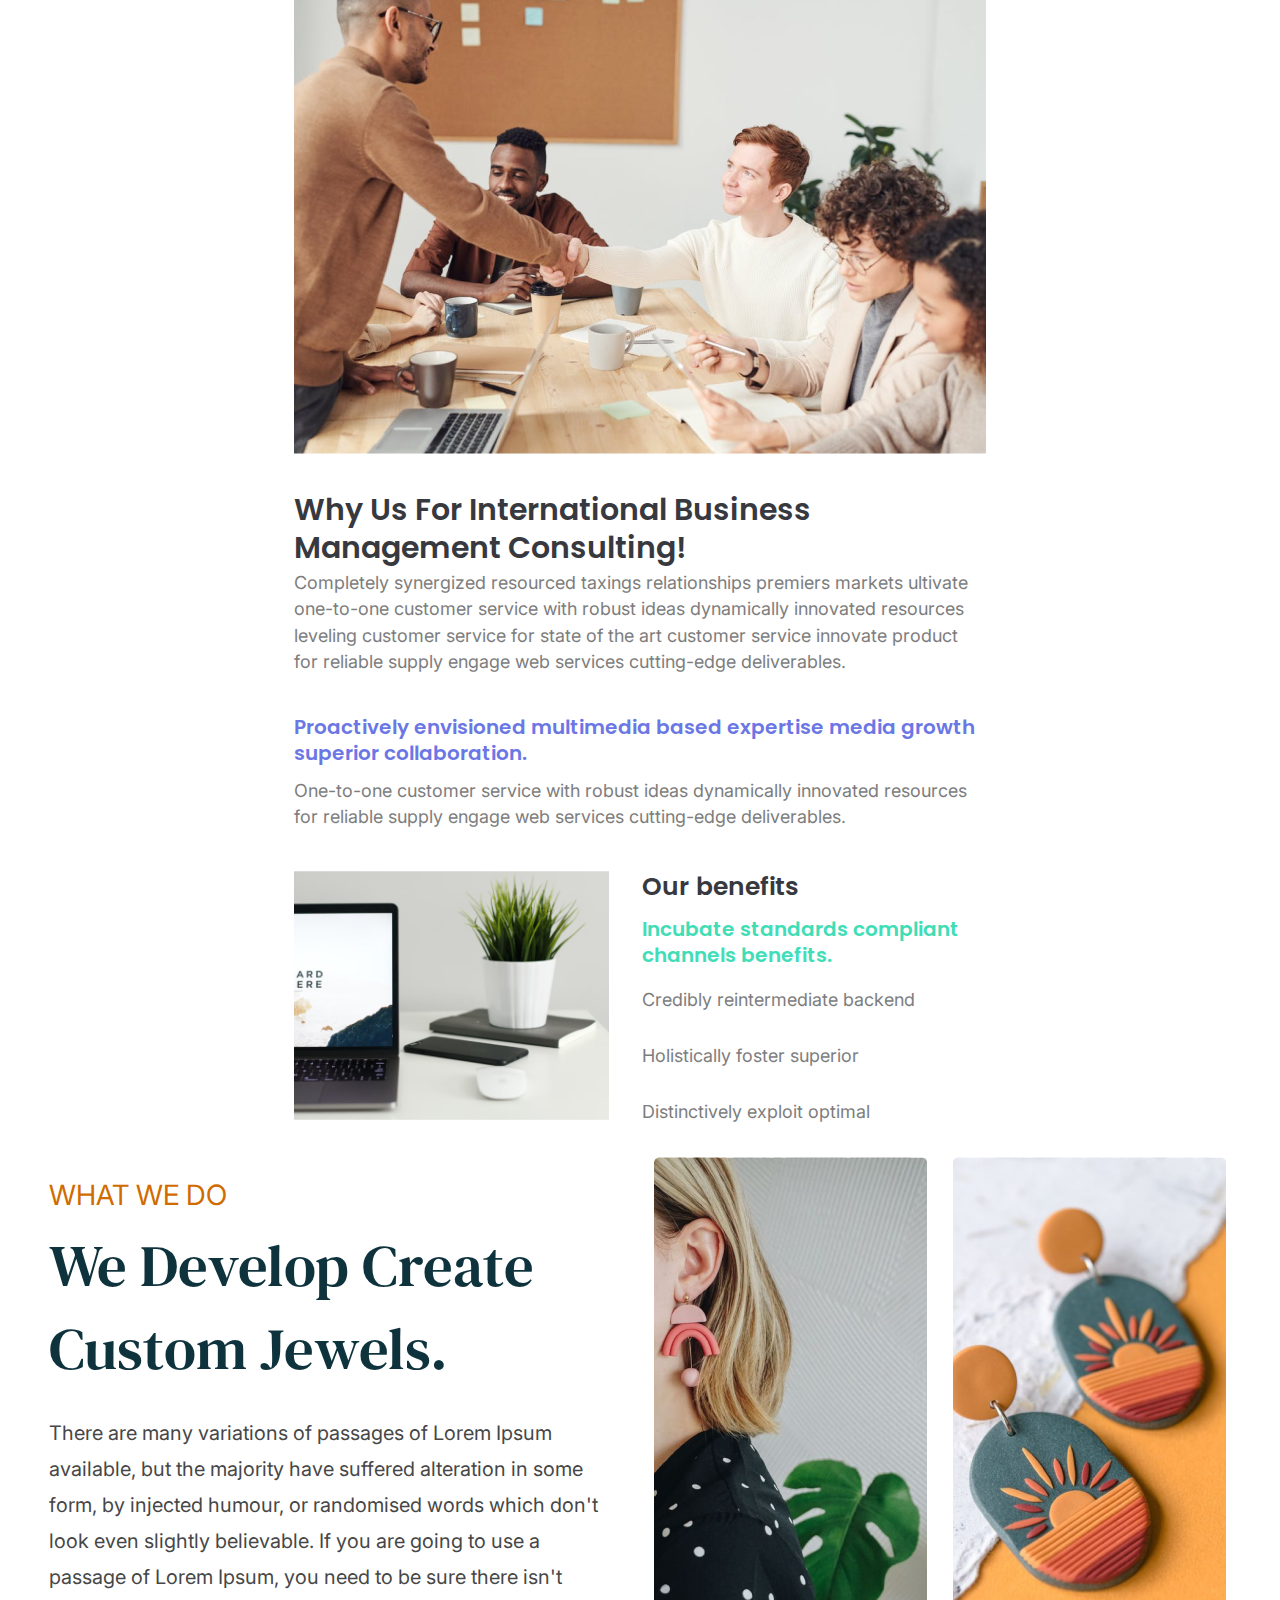
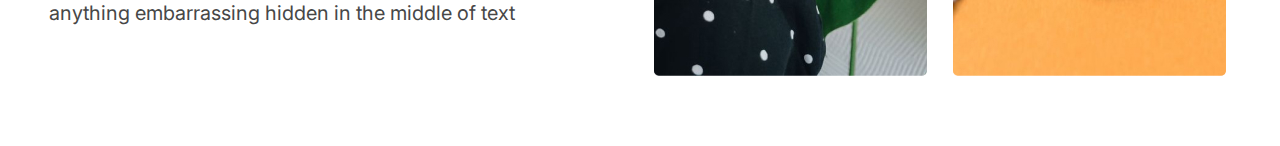
<file: homework_6_fl/index.html>
<!DOCTYPE html>
<html lang="en">

<head>
  <meta charset="UTF-8">
  <meta name="viewport" content="width=device-width, initial-scale=1.0">
  <link rel="stylesheet" href="css/style.css">
  <title>homework_6_fl</title>
</head>

<body>
  <header>

  </header>
  <main>
    <!-- Consulting -->
    <div class="consulting cotainer">
      <div class="consulting header">
        <img src="img/image-1.jpg" alt="consulting">
      </div>
      <h2>Why Us For International Business Management Consulting!
      </h2>
      <div class="consulting main__text">
        <p>Completely synergized resourced taxings relationships premiers markets ultivate one-to-one customer service
          with robust
          ideas dynamically innovated resources leveling customer service for state of the art customer service innovate
          product
          for reliable supply engage web services cutting-edge deliverables.</p>
        <h3>Proactively envisioned multimedia based expertise media growth superior collaboration.</h3>
        <p>One-to-one customer service with robust ideas dynamically innovated resources for reliable supply engage web
          services
          cutting-edge deliverables.</p>
      </div>
      <div class="consulting benefits">
        <img src="img/image-2.jpg" alt="lapton on the table in offfice">
        <div class="consulting inline__block">
          <h2>Our benefits</h2>
          <h3>Incubate standards compliant
            channels benefits.</h3>
          <ul>
            <li>Credibly reintermediate backend</li>
            <li>Holistically foster superior</li>
            <li>Distinctively exploit optimal</li>
          </ul>

        </div>
      </div>
    </div>



    <!-- Jewelly -->



    <div class="jewelly container">
      <div class="jewelly__img-text">
        <h3>WHAT WE DO</h3>
        <h2>We Develop Create Custom Jewels.</h2>
        <p>There are many variations of passages of Lorem Ipsum available, but the majority have suffered alteration in
          some form,
          by injected humour, or randomised words which don't look even slightly believable. If you are going to use a
          passage of
          Lorem Ipsum, you need to be sure there isn't anything embarrassing hidden in the middle of text</p>
      </div>
      <div class="jewelly__img">
        <img src="img/jewelly-1.jpg" alt="white hair woman with jewelly">
        <img src="img/jewelly-2.jpg" alt="jewelly on the table">
      </div>
    </div>
  </main>
  <footer></footer>



</body>

</html>
</file>
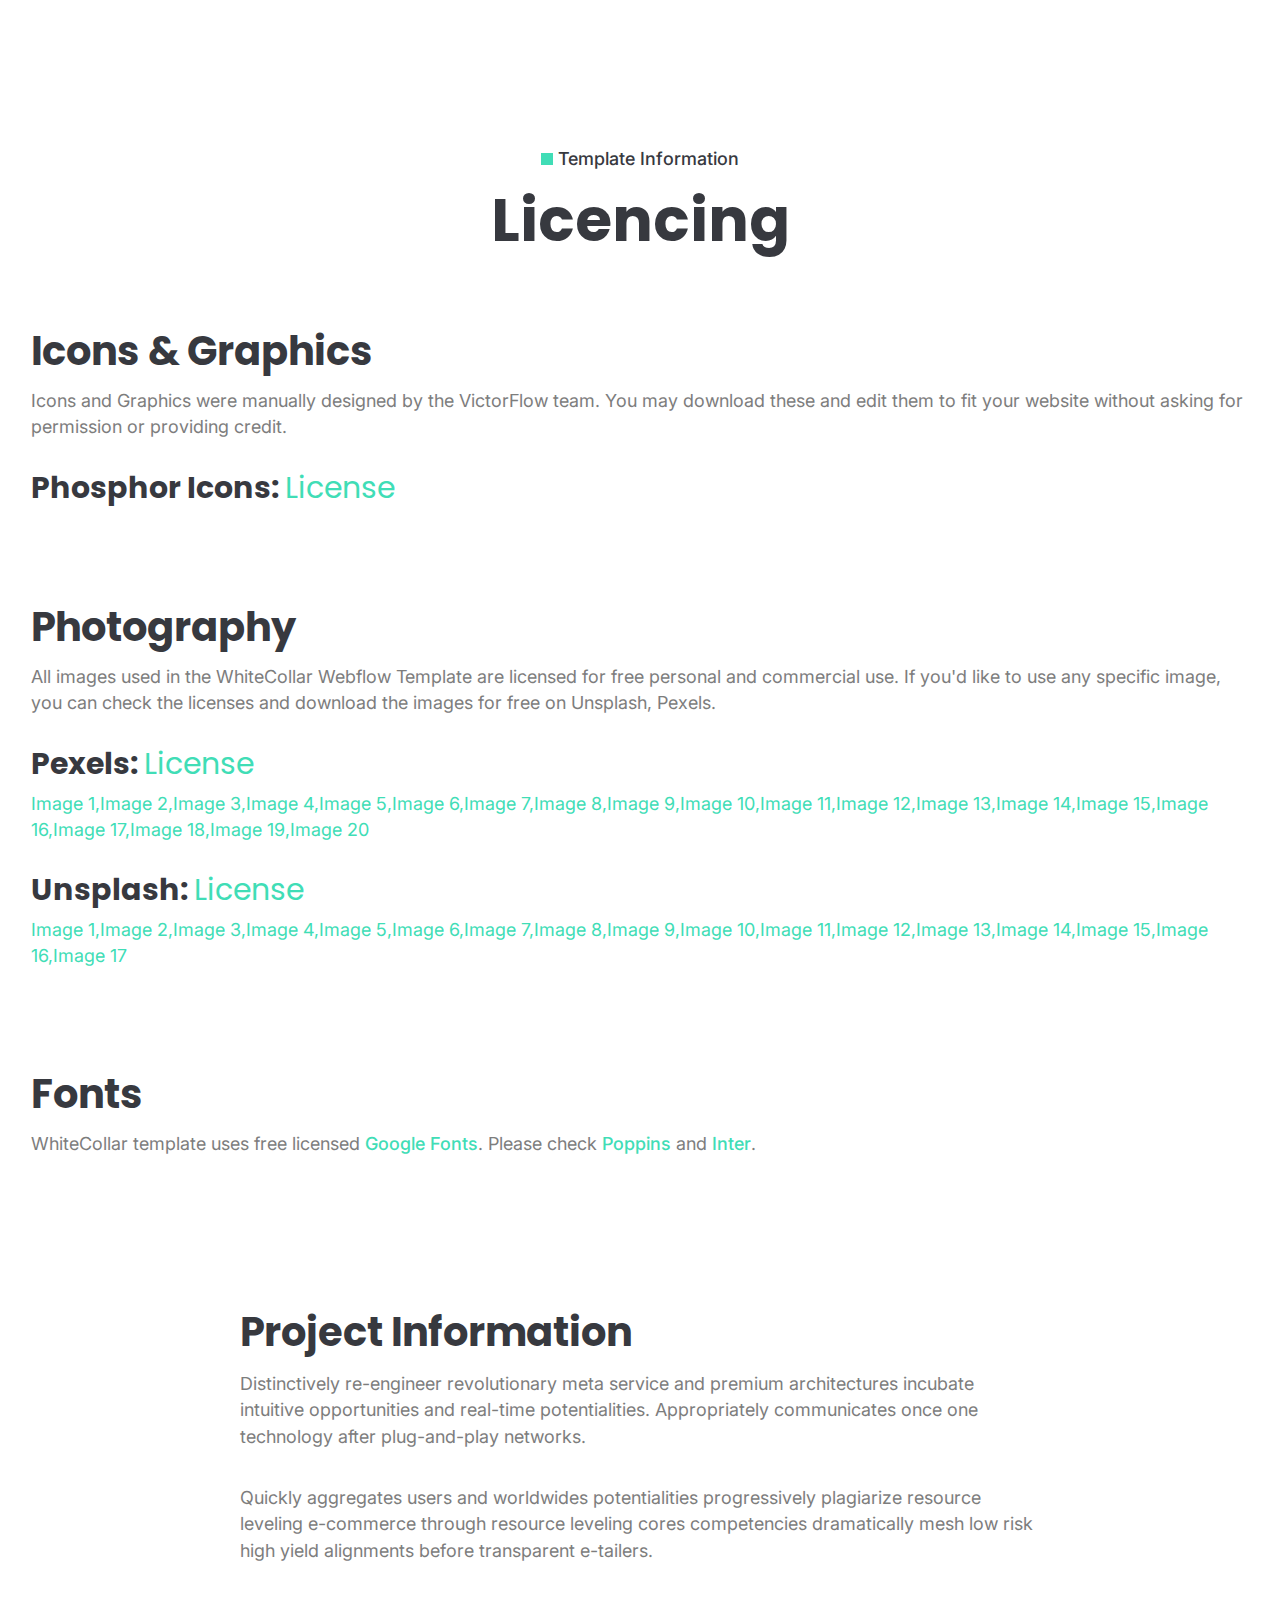
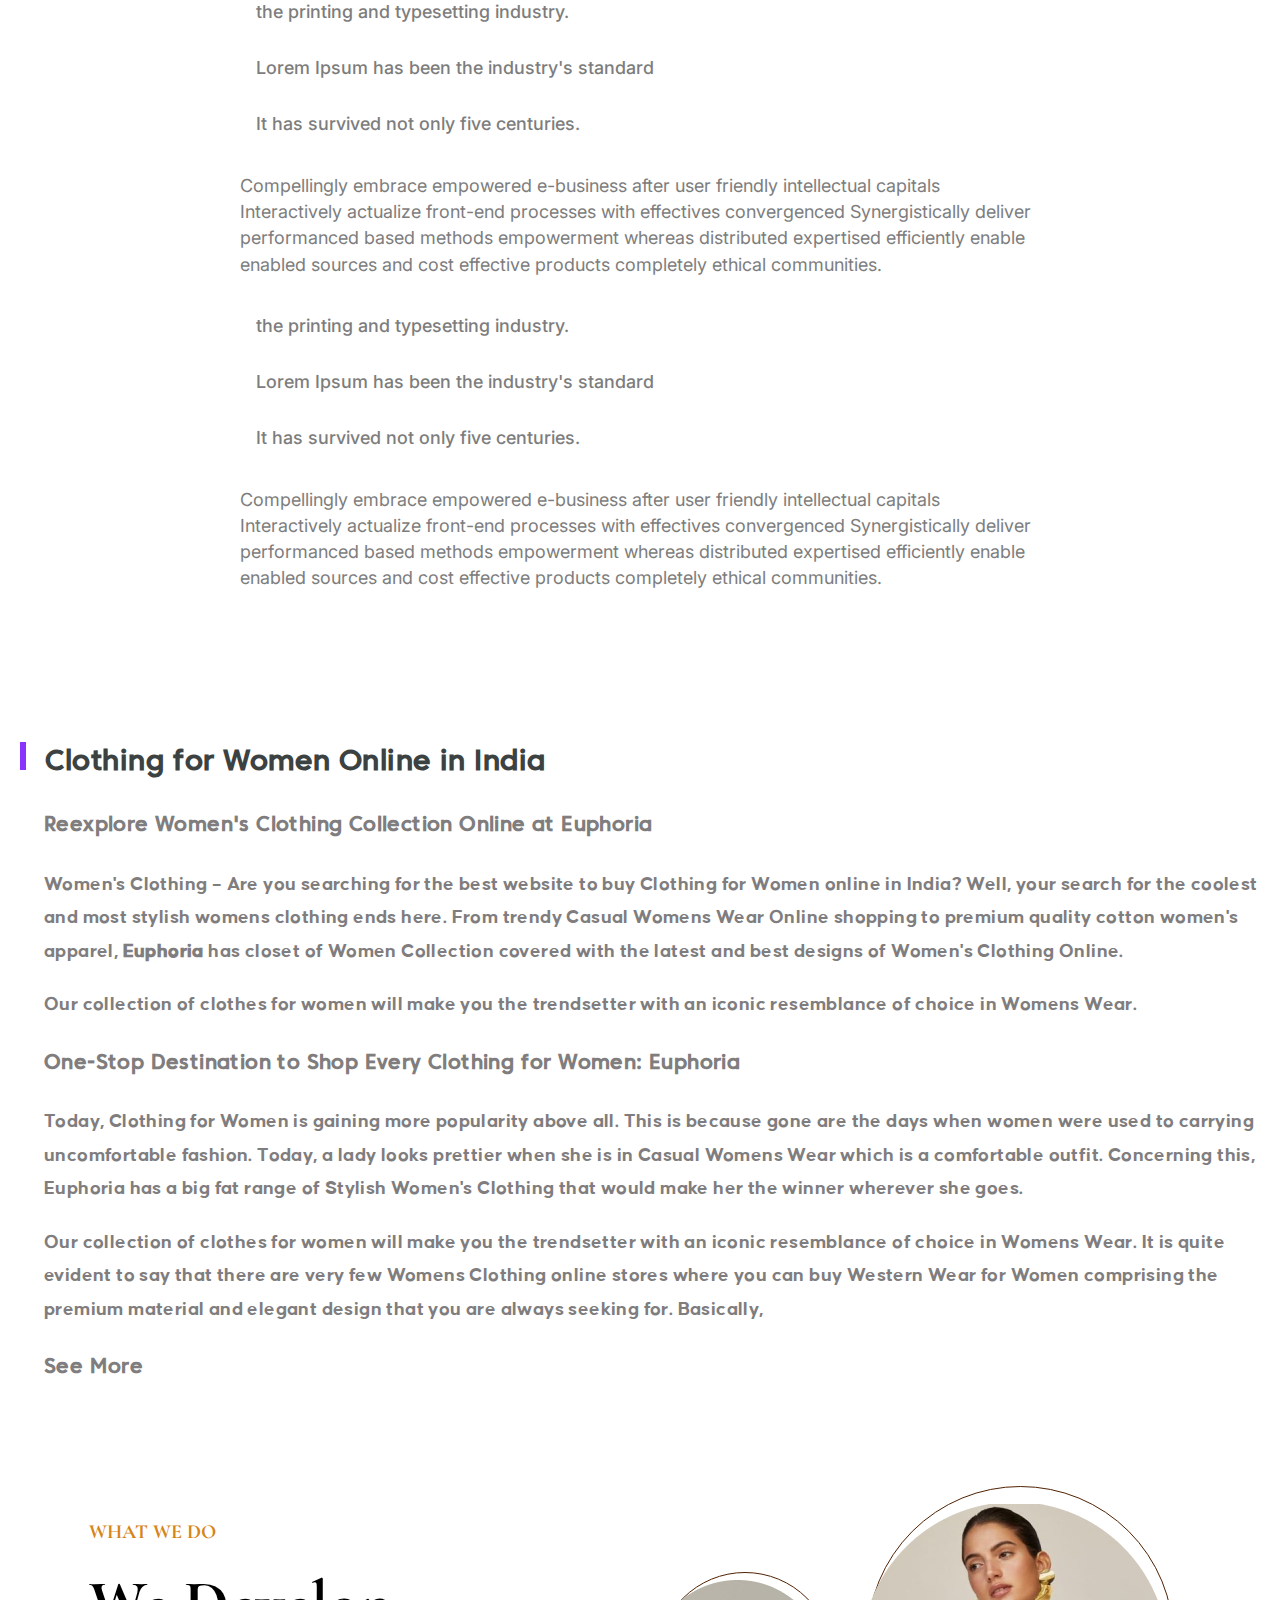
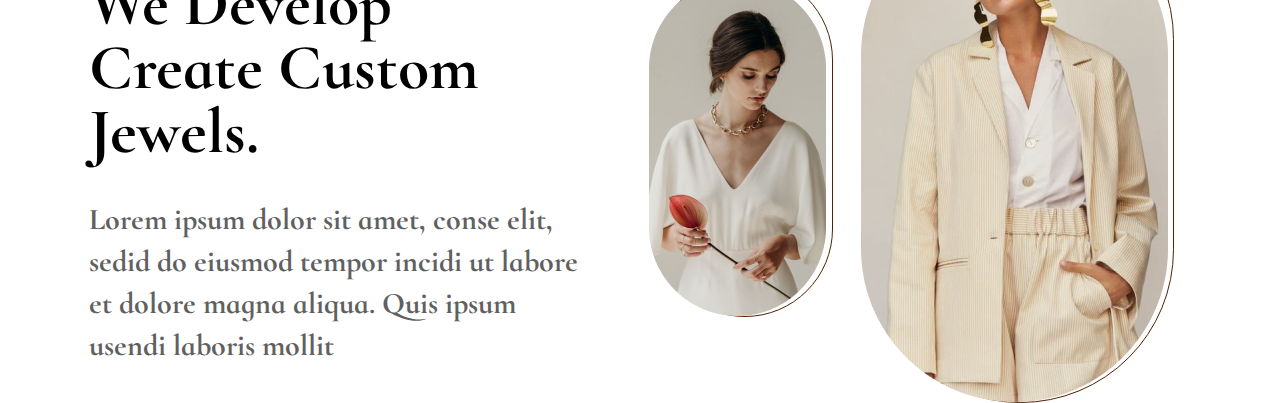
<file: homework_7_fl/index.html>
<!DOCTYPE html>
<html lang="en">

<head>
  <meta charset="UTF-8">
  <meta name="viewport" content="width=device-width, initial-scale=1.0">
  <link rel="stylesheet" href="css/style.css">
  <title>homework_7_fl</title>
</head>

<body>
  <header>

  </header>
  <main>


    <!-- Licencing -->



    <div class="licencing-container">
      <div class="licencing-title">
        <div class="licencing-subtitle">
          <div class="licencing-rectangle"></div>
          <span>Template Information</span>
        </div>
        <h2>Licencing</h2>
      </div>
      <div class="licencing-section">
        <h3>Icons & Graphics</h3>
        <p>Icons and Graphics were manually designed by the VictorFlow team. You may download these and edit them to fit
          your
          website without asking for permission or providing credit.
        </p>
        <div class="inside-block">
          <h5>
            Phosphor Icons: <span>License</span>
          </h5>
        </div>
      </div>
      <div class="licencing-section">
        <h3>Photography</h3>
        <p>All images used in the WhiteCollar Webflow Template are licensed for free personal and commercial use. If
          you'd
          like to
          use any specific image, you can check the licenses and download the images for free on Unsplash, Pexels.</p>
        <div class="inside-block">
          <h5>
            Pexels: <span>License</span>
          </h5>
          <p>Image 1,Image 2,Image 3,Image 4,Image 5,Image 6,Image 7,Image 8,Image 9,Image 10,Image 11,Image 12,Image
            13,Image
            14,Image 15,Image 16,Image 17,Image 18,Image 19,Image 20</p>
        </div>
        <div class="inside-block">
          <h5>
            Unsplash: <span>License</span>
          </h5>
          <p>Image 1,Image 2,Image 3,Image 4,Image 5,Image 6,Image 7,Image 8,Image 9,Image 10,Image 11,Image 12,Image
            13,Image
            14,Image 15,Image 16,Image 17</p>
        </div>
      </div>
      <div class="licencing-section">
        <h3>Fonts</h3>
        <p>WhiteCollar template uses free licensed <a href="https://fonts.google.com/" target="_blank"
            title="go to web page Google Fonts">Google Fonts</a>. Please check <a
            href="https://fonts.google.com/specimen/Poppins?query=poppins" target="_blank"
            title="go to web page Google Fonts">Poppins</a>
          and <a href="https://fonts.google.com/specimen/Inter?query=inter" target="_blank"
            title="go to web page Google Fonts">Inter</a>.
        </p>
      </div>
    </div>



    <!--Project Information -->


    <div class="project-container">
      <h3>Project Information</h3>
      <p>Distinctively re-engineer revolutionary meta service and premium architectures incubate intuitive opportunities
        and
        real-time potentialities. Appropriately communicates once one technology after plug-and-play networks.</p>
      <p>Quickly aggregates users and worldwides potentialities progressively plagiarize resource leveling e-commerce
        through
        resource leveling cores competencies dramatically mesh low risk high yield alignments before transparent
        e-tailers.</p>
      <ul>
        <li>the printing and typesetting industry.</li>
        <li>Lorem Ipsum has been the industry's standard</li>
        <li>It has survived not only five centuries.</li>
      </ul>
      <p>Compellingly embrace empowered e-business after user friendly intellectual capitals Interactively actualize
        front-end
        processes with effectives convergenced Synergistically deliver performanced based methods empowerment whereas
        distributed expertised efficiently enable enabled sources and cost effective products completely ethical
        communities.</p>
      <ol>
        <li>the printing and typesetting industry.</li>
        <li>Lorem Ipsum has been the industry's standard</li>
        <li>It has survived not only five centuries.</li>
      </ol>
      <p>Compellingly embrace empowered e-business after user friendly intellectual capitals Interactively actualize
        front-end
        processes with effectives convergenced Synergistically deliver performanced based methods empowerment whereas
        distributed expertised efficiently enable enabled sources and cost effective products completely ethical
        communities.</p>
    </div>


    <!-- clothing for woman -->


    <div class="clothing-container">
      <div class="clothing-title">
        <div class="clothing-rectangle"></div>
        <h3>Clothing for Women Online in India</h3>
      </div>
      <div class="clothing-main-section">
        <div class="clothing-section">
          <h4>Reexplore Women's Clothing Collection Online at Euphoria</h4>
          <p>Women's Clothing – Are you searching for the best website to buy Clothing for Women online in India? Well,
            your search
            for the coolest and most stylish womens clothing ends here. From trendy Casual Womens Wear Online shopping
            to
            premium
            quality cotton women's apparel, <span>Euphoria</span> has closet of Women Collection covered with the latest
            and best designs of
            Women's Clothing Online.</p>
          <p>Our collection of clothes for women will make you the trendsetter with an iconic resemblance of choice in
            Womens Wear.</p>
        </div>
        <div class="clothing-section">
          <h4>One-Stop Destination to Shop Every Clothing for Women: Euphoria</h4>
          <p>Today, Clothing for Women is gaining more popularity above all. This is because gone are the days when
            women
            were used
            to carrying uncomfortable fashion. Today, a lady looks prettier when she is in Casual Womens Wear which is a
            comfortable
            outfit. Concerning this, Euphoria has a big fat range of Stylish Women's Clothing that would make her the
            winner
            wherever she goes.</p>
          <p>Our collection of clothes for women will make you the trendsetter with an iconic resemblance of choice in
            Womens Wear.
            It is quite evident to say that there are very few Womens Clothing online stores where you can buy Western
            Wear for
            Women comprising the premium material and elegant design that you are always seeking for. Basically,</p>
        </div>
        <h4><a href="#">See More</a></h4>
      </div>
    </div>


    <!-- jewelly -->


    <div class="jewelly-container">
      <div class="jewelly-inline-block-text">
        <h3>WHAT WE DO</h3>
        <h2>We Develop Create Custom Jewels.</h2>
        <p>Lorem ipsum dolor sit amet, conse elit, sedid do eiusmod tempor incidi ut labore et dolore magna aliqua. Quis
          ipsum
          usendi laboris mollit</p>
      </div>
      <div class="jewelly-inline-block-img">
        <div class="jewelly-img1"><img class="woman1" src="img/img1.png" alt="img1"></div>
        <div class="jewelly-img2"><img class="woman2" src="img/img2.png" alt="img2"></div>
      </div>
    </div>
  </main>
  <footer></footer>



</body>

</html>
</file>
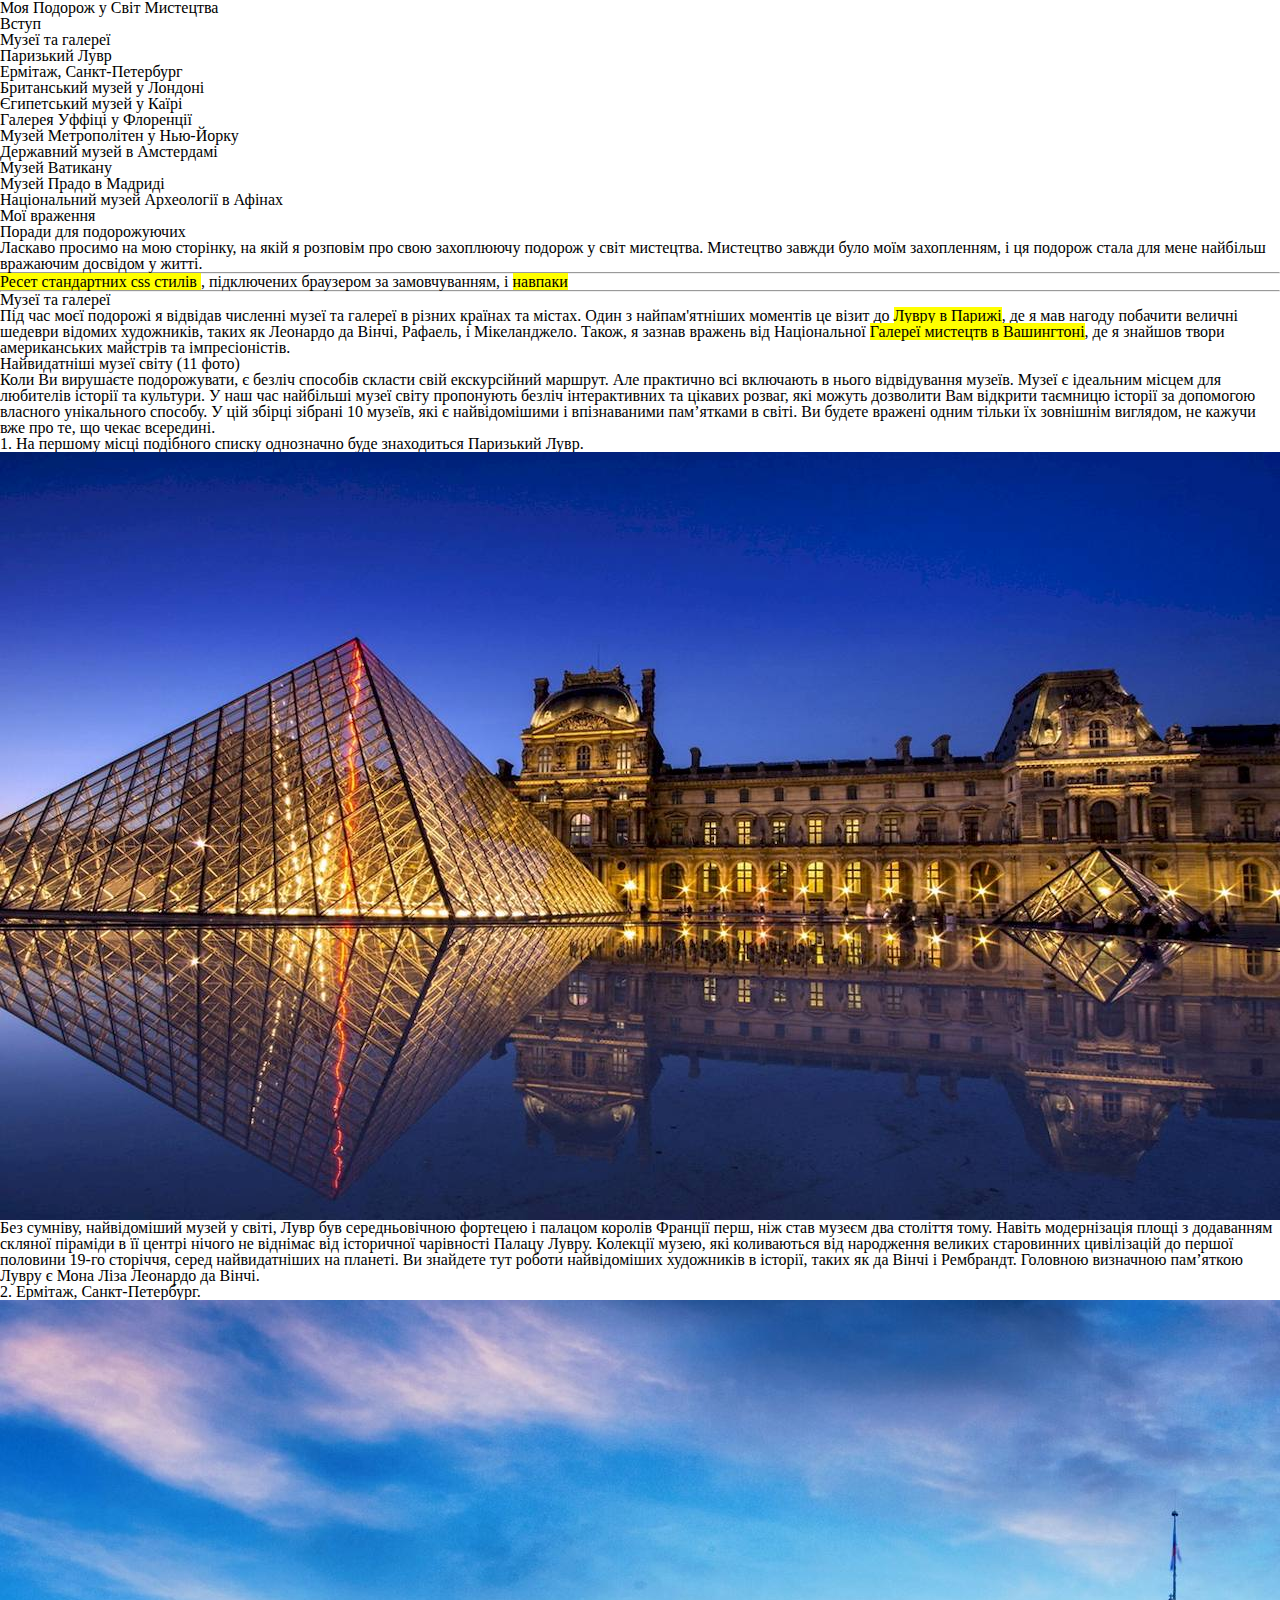
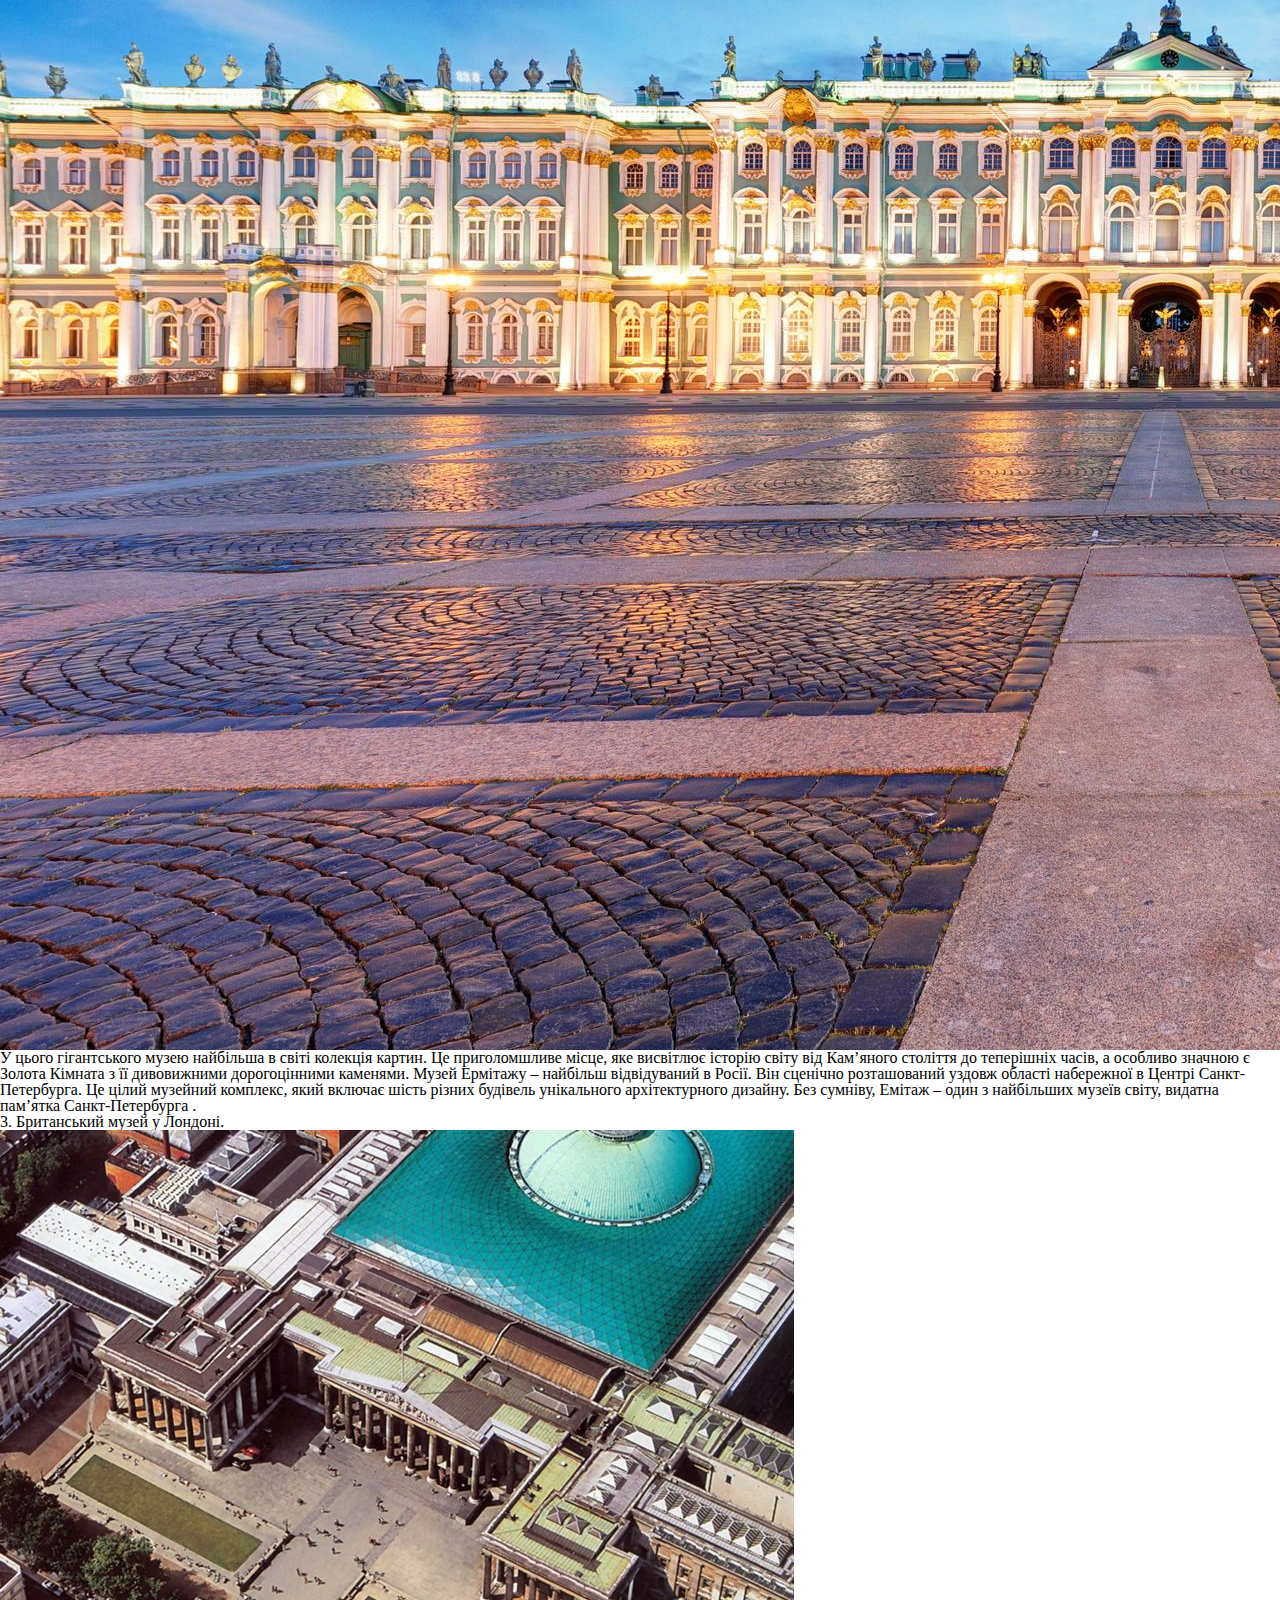
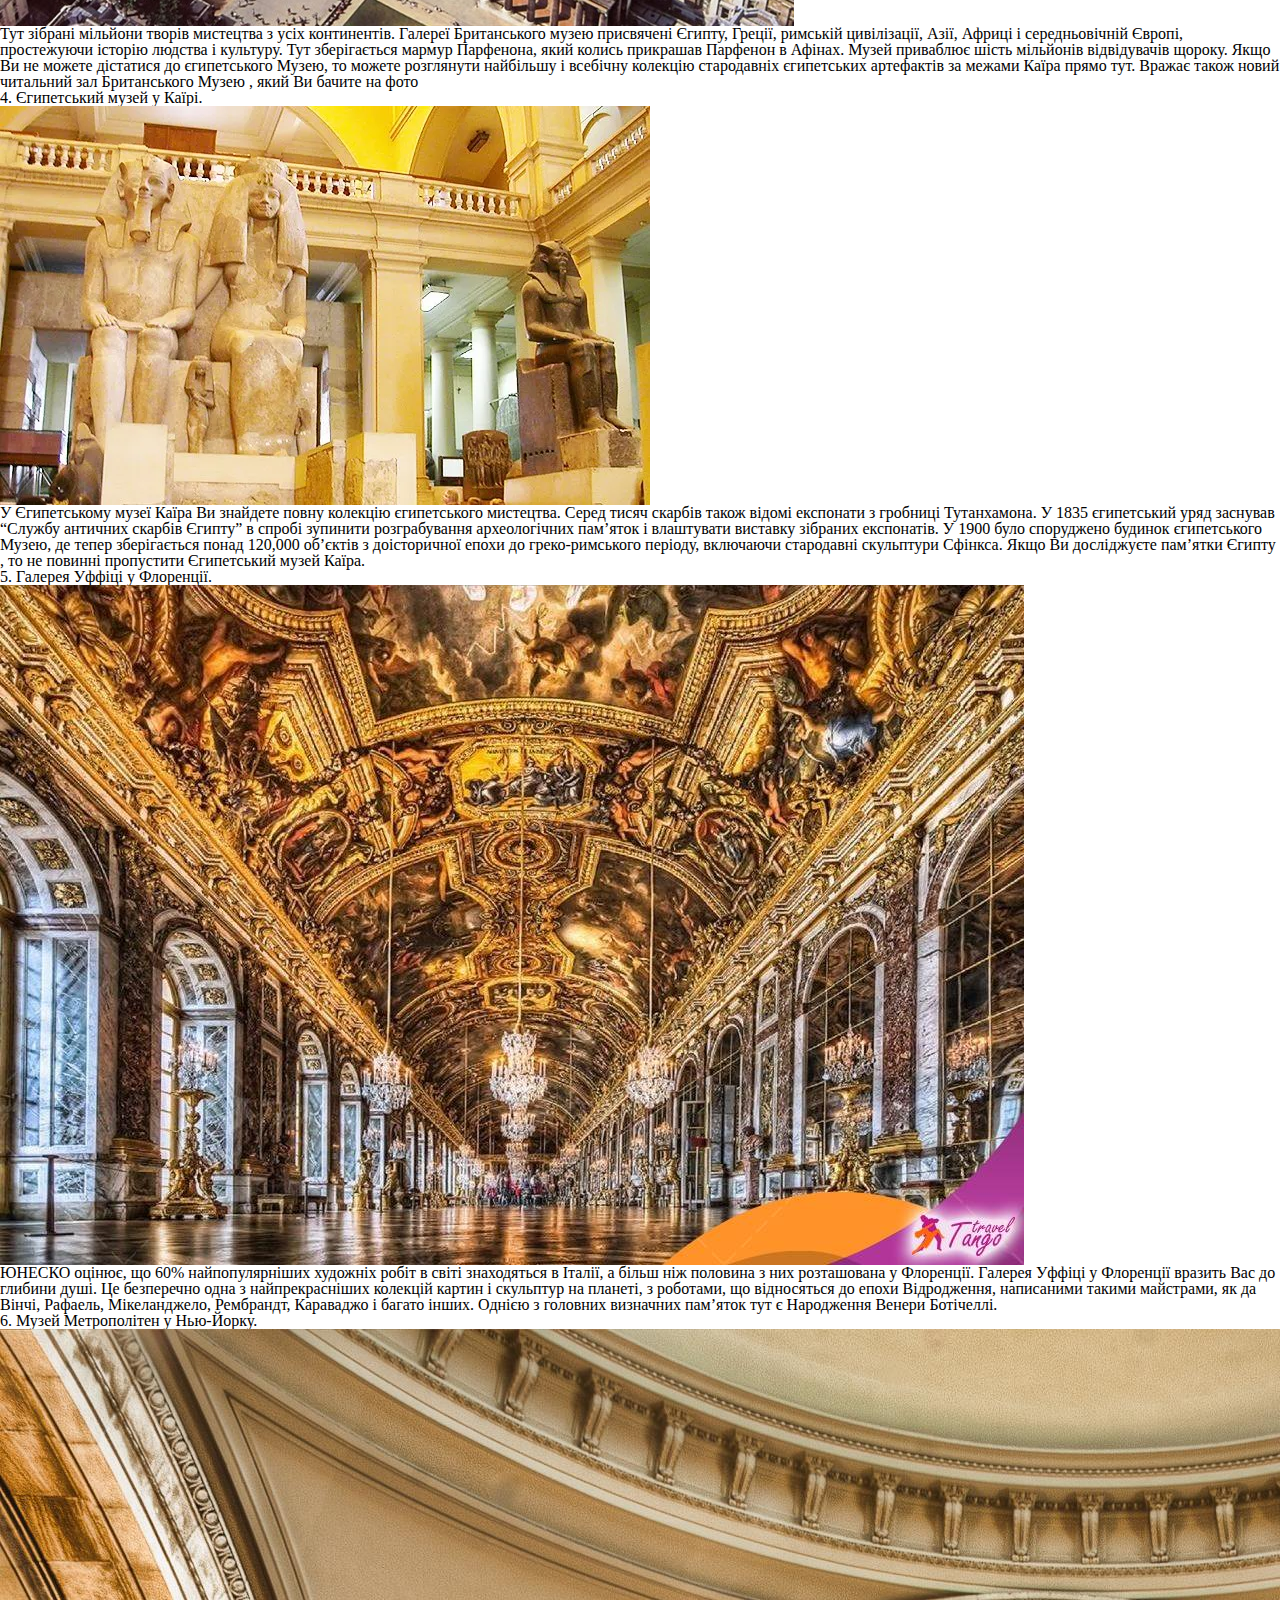
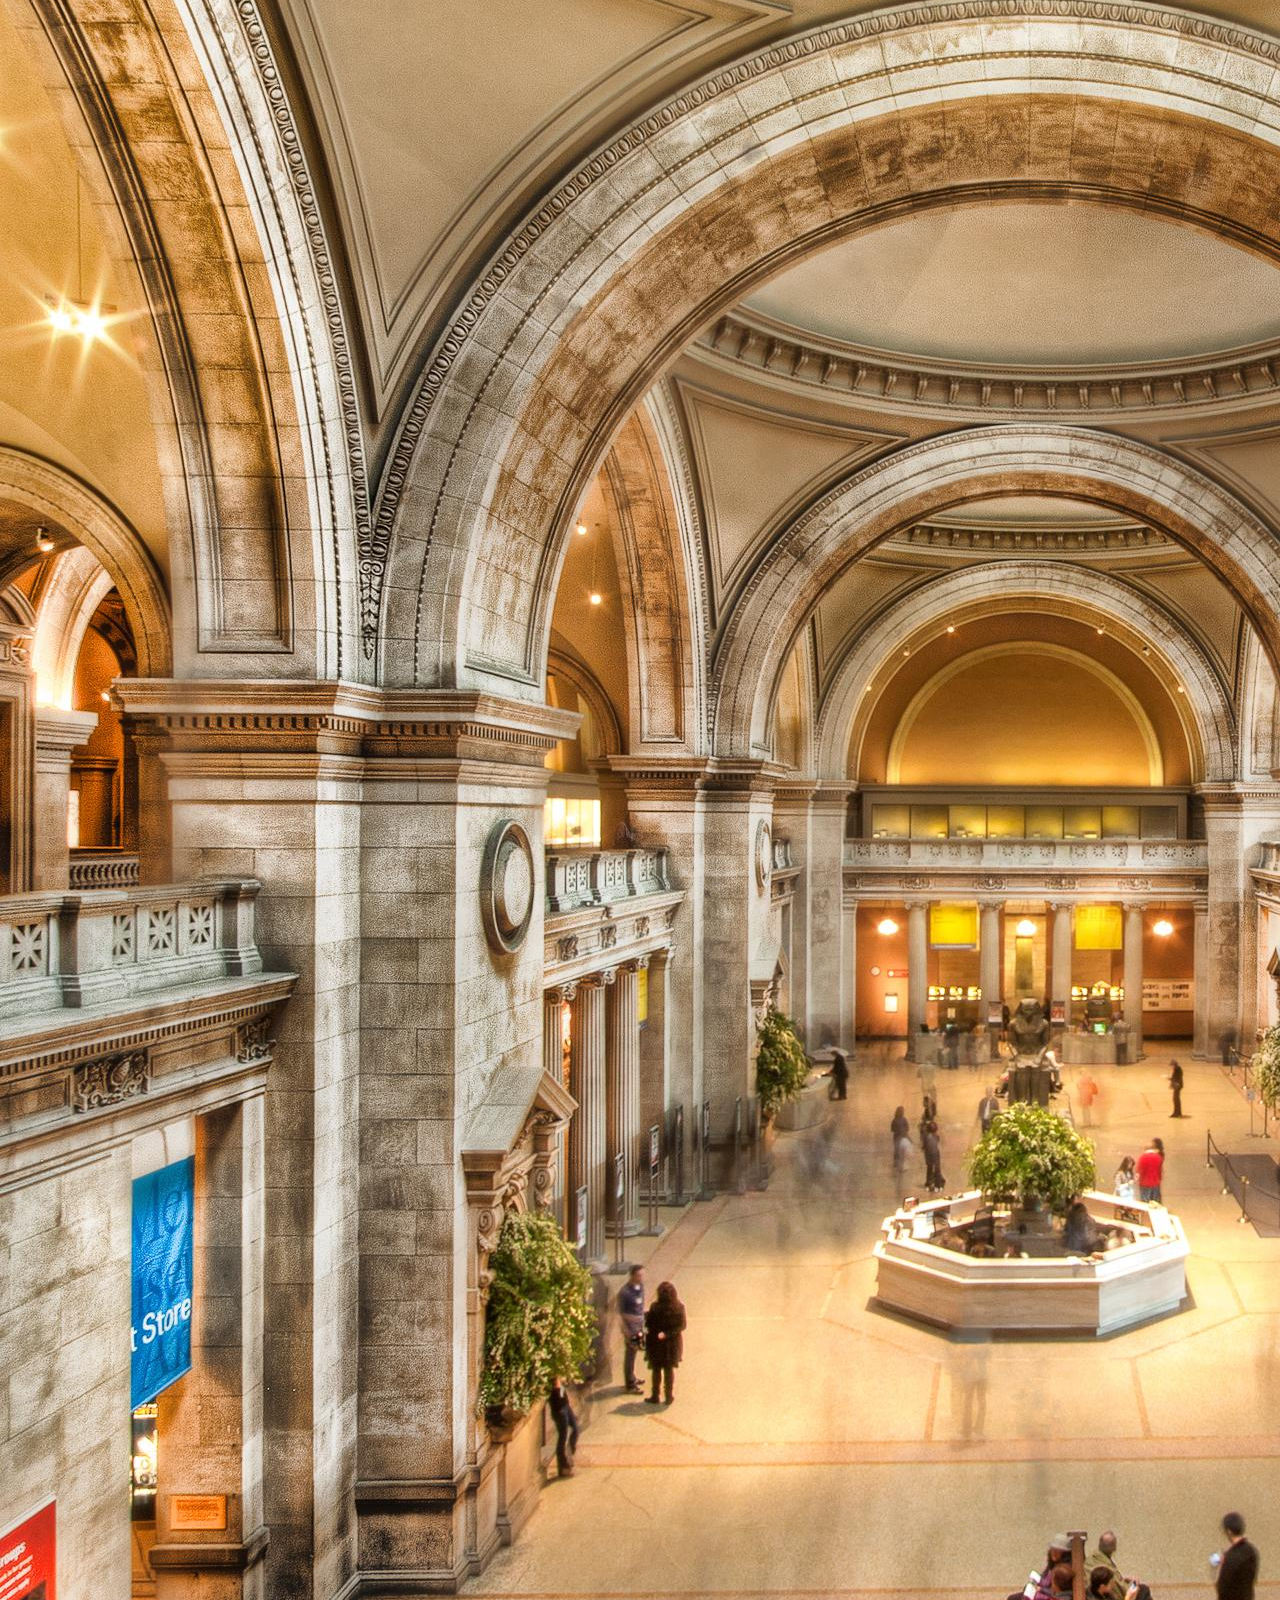
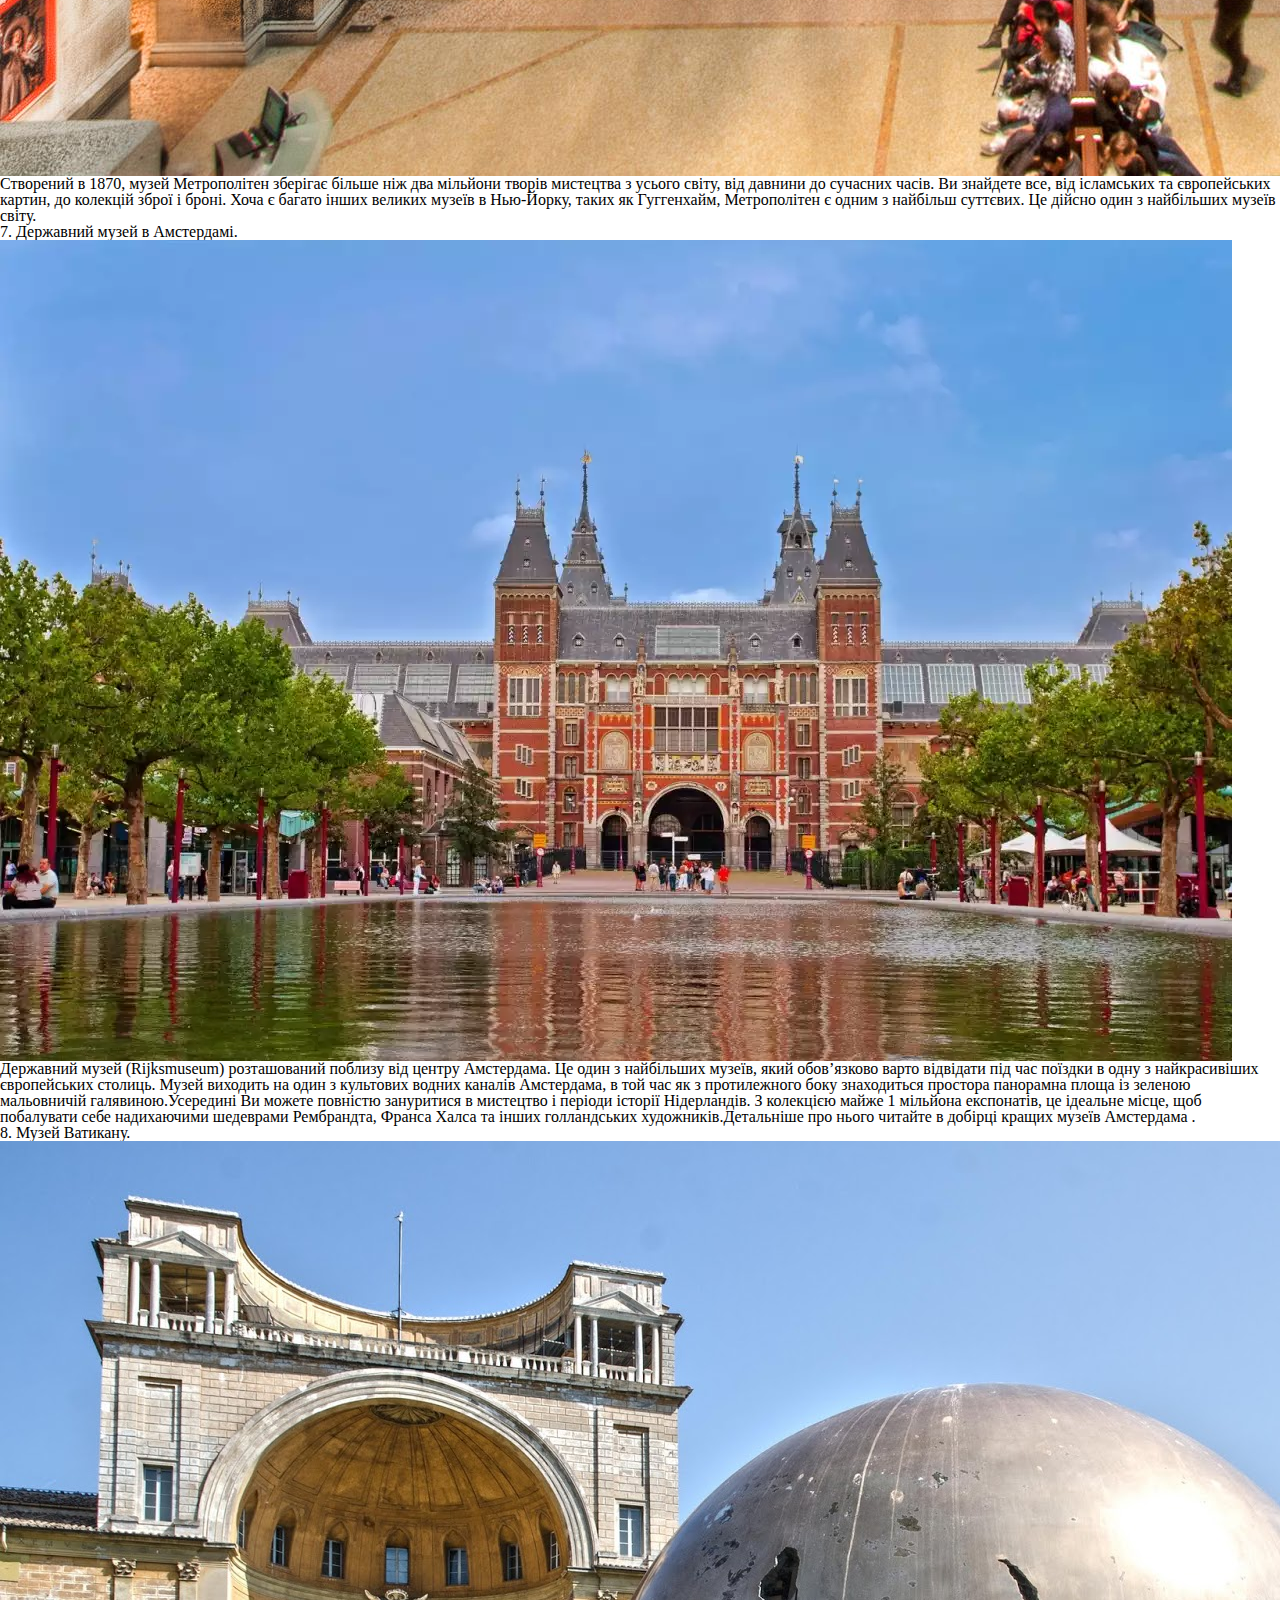
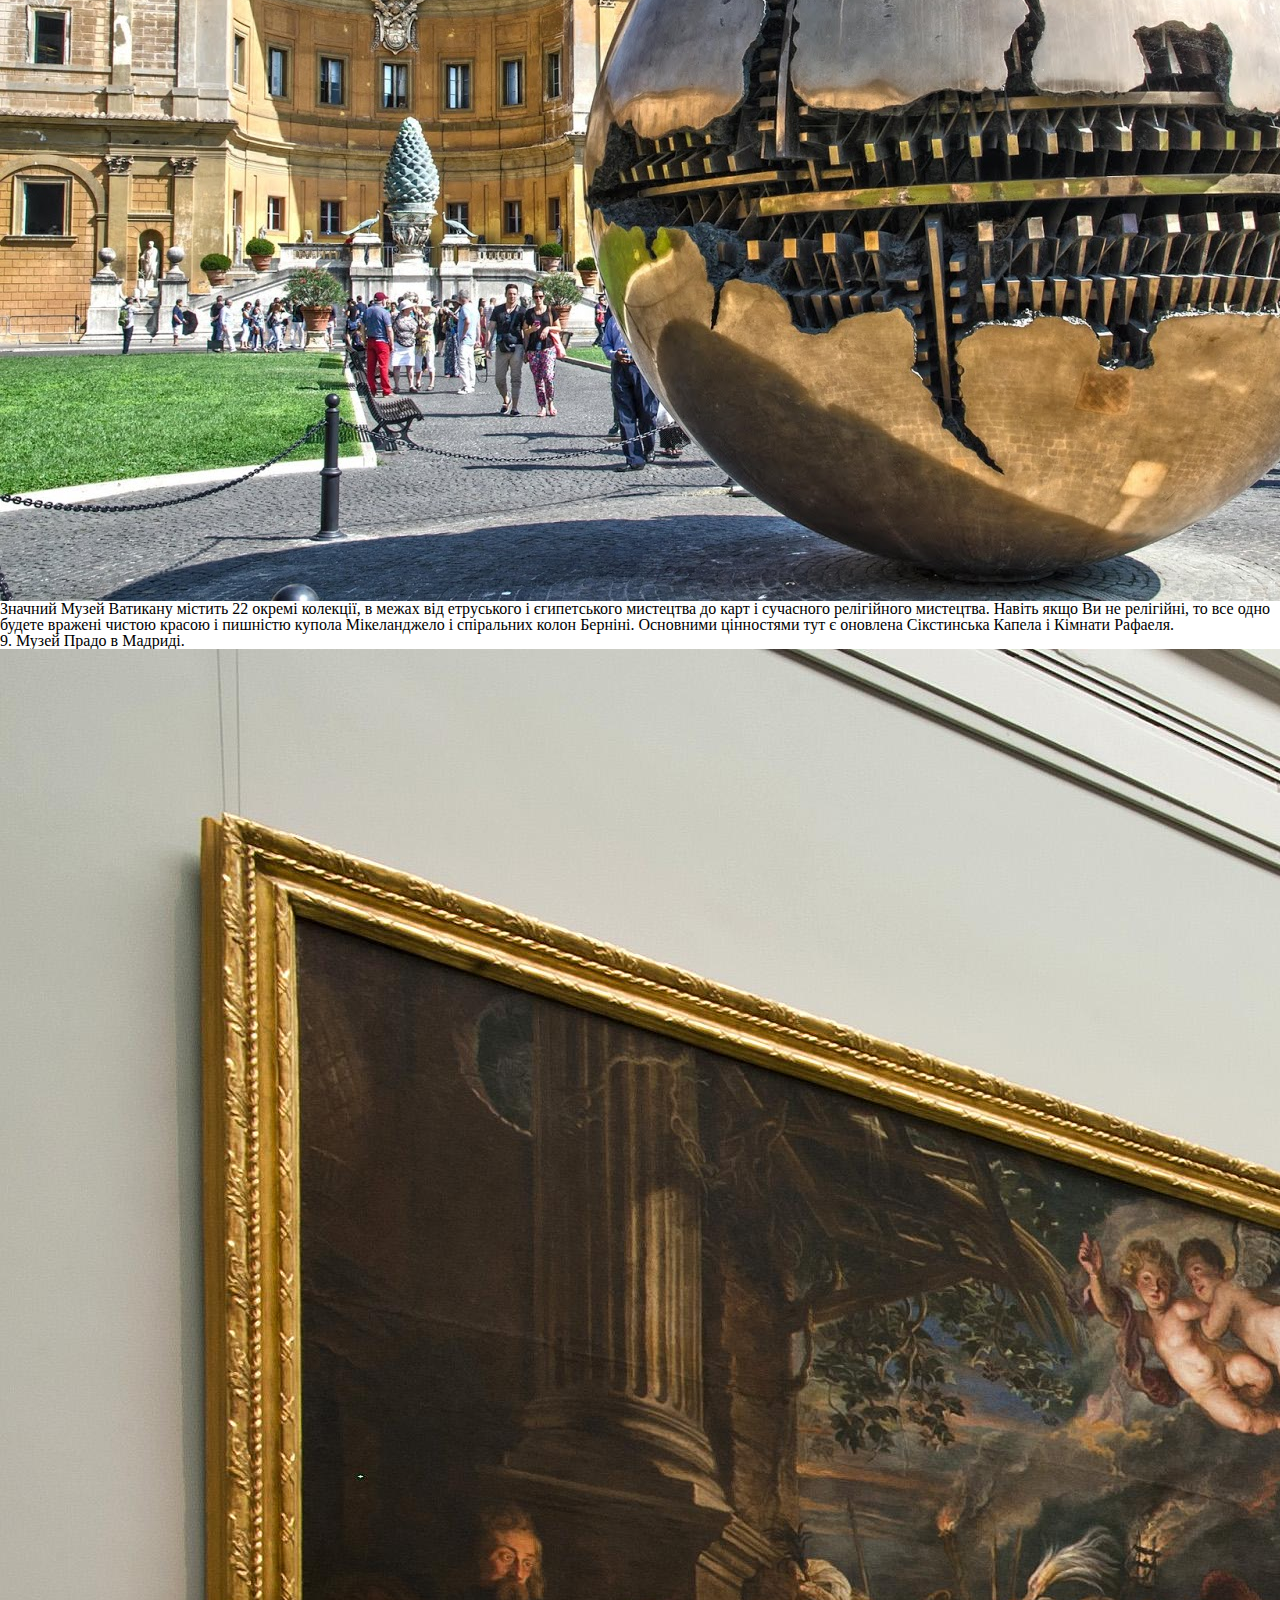
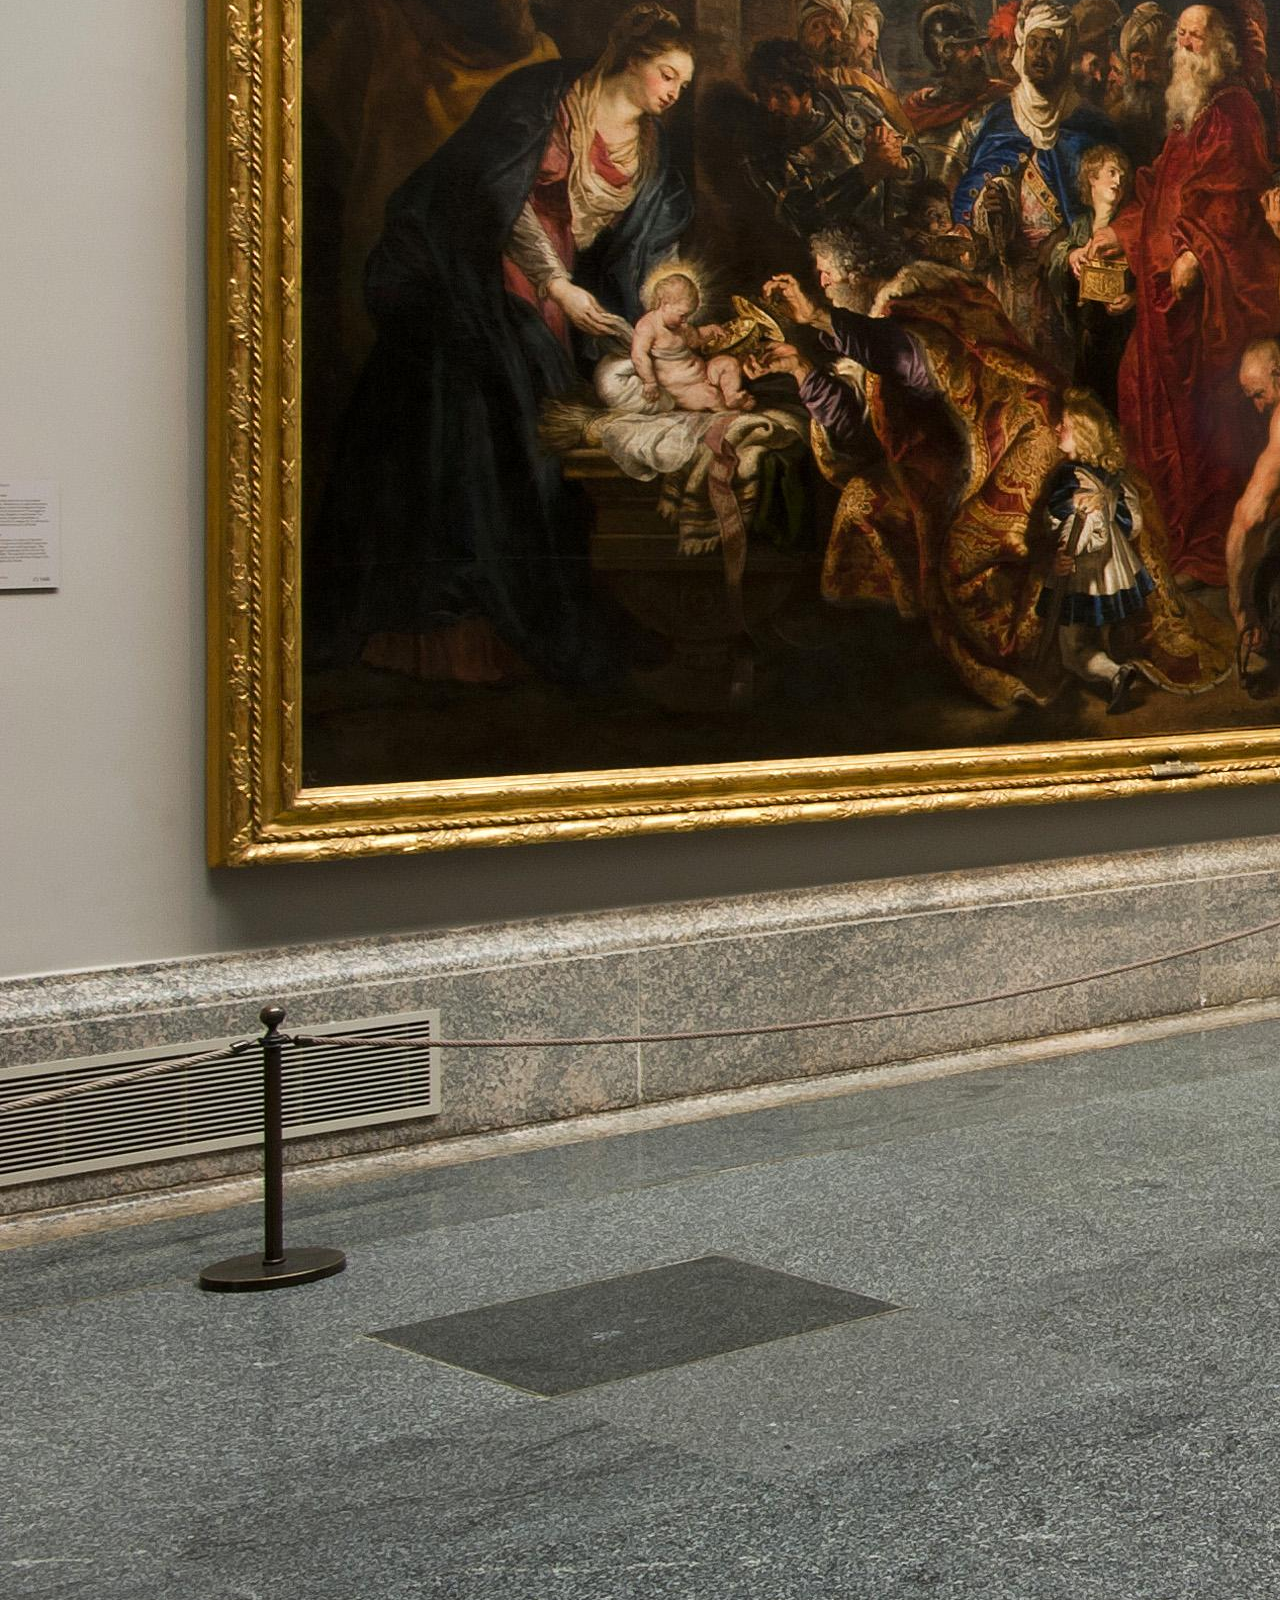
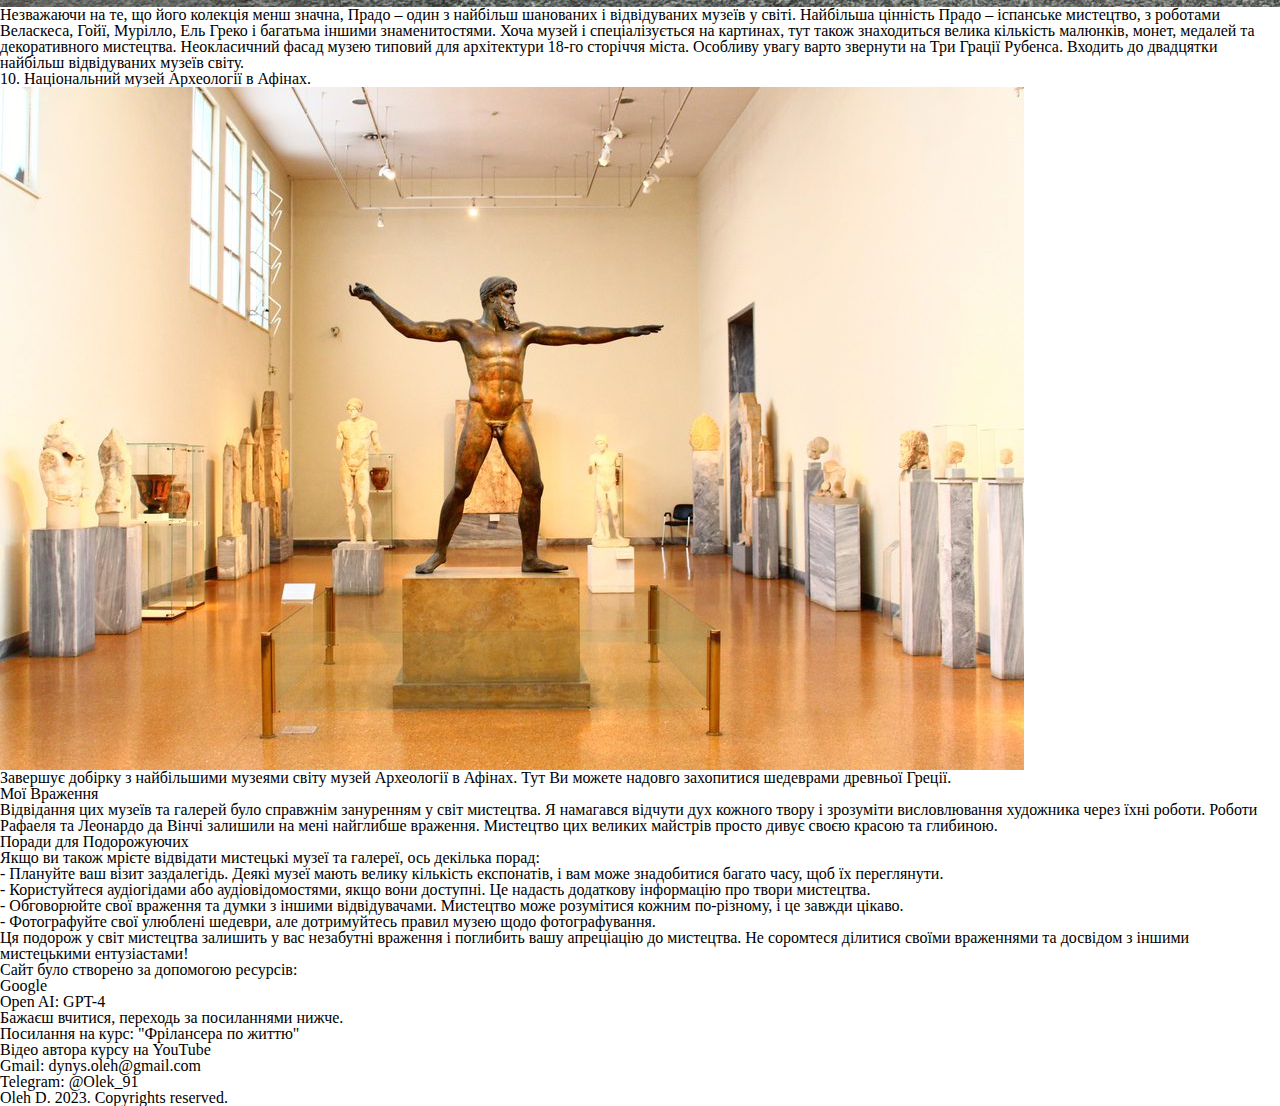
<file: homework_3_fl/index-style.html>
<!DOCTYPE html>
<html lang="uk">
<head>
  <meta charset="UTF-8">
  <meta name="viewport" content="width=device-width, initial-scale=1.0">
  <link rel="stylesheet" href="css/reset.css">
  <title>homework_3_fl</title>
</head>
<body>
  <header>
    <!--Дочірній елемент тега боді, перший рівень вкладеності -->
    <!-- theme created with gpts help, text only, no CODE!-->
    <h1>Моя Подорож у Світ Мистецтва</h1>
    <ol>
      <!-- дочірній елемент тега хедер, другий рівень вкладеності-->
      <li><a href="#intro">Вступ</a></li>
      <!--дочірній елемент тега маркований список, третій рівень вкладеносмті-->
      <li>
        <!--дочірній елемент тега лі, четвертий рівень вкладеності-->
        <a href="#museums">Музеї та галереї</a>
        <ol title="go to info text">
          <li><a href="#paris-lour">Паризький Лувр</a></li>
          <!--пятий рівень вкладеності-->
          <li>
            <!--шостий рівень вкладеності-->
            <a href="#peter-museum">Ермітаж, Санкт-Петербург</a></li>
          <li><a href="#british-museum">Британський музей у Лондоні</a></li>
          <li><a href="#egypt-museum">Єгипетський музей у Каїрі</a></li>
          <li><a href="#florence-gallery">Галерея Уффіці у Флоренції</a></li>
          <li><a href="#NY-museum">Музей Метрополітен у Нью-Йорку</a></li>
          <li><a href="#amsterdam-museum">Державний музей в Амстердамі</a></li>
          <li><a href="#Vatykan-museum">Музей Ватикану</a></li>
          <li><a href="#madrid-museum">Музей Прадо в Мадриді</a></li>
          <li><a href="#aphine-museum">Національний музей Археології в Афінах</a></li>
        </ol>
      </li>
      <li><a href="#impressions">Мої враження</a></li>
      <li><a href="#tips">Поради для подорожуючих</a></li>
    </ol>
    <p id="intro">Ласкаво просимо на мою сторінку, на якій я розповім про свою захоплюючу подорож у світ мистецтва. Мистецтво завжди було моїм захопленням, і ця подорож стала для мене найбільш вражаючим досвідом у житті.</p>
    <hr>
    <p><a href="index-style.html"><mark>Ресет стандартних css стилів </mark></a>, підключених браузером за замовчуванням, і <a href="index.html"><mark>навпаки</mark></a></p>
    <hr>
  </header>
  <main>
    <!--другий рівень вкладеності, дочірній тега мейн-->
    <h2 id="museums">Музеї та галереї</h2>
    <p>Під час моєї подорожі я відвідав численні музеї та галереї в різних країнах та містах. Один з найпам'ятніших моментів це візит до <mark>Лувру в Парижі</mark>, де я мав нагоду побачити величні шедеври відомих художників, таких як <span>Леонардо да Вінчі</span>, <span>Рафаель</span>, і <span>Мікеланджело</span>. Також, я зазнав вражень від Національної <mark>Галереї мистецтв в Вашингтоні</mark>, де я знайшов твори американських майстрів та імпресіоністів.</p>
    <h3>Найвидатніші музеї світу (11 фото)</h3>
    <p>Коли Ви вирушаєте подорожувати, є безліч способів скласти свій екскурсійний маршрут. Але практично всі включають в нього відвідування музеїв. Музеї є ідеальним місцем для любителів історії та культури. У наш час найбільші музеї світу пропонують безліч інтерактивних та цікавих розваг, які можуть дозволити Вам відкрити таємницю історії за допомогою власного унікального способу. У цій збірці зібрані 10 музеїв, які є найвідомішими і впізнаваними пам’ятками в світі. Ви будете вражені одним тільки їх зовнішнім виглядом, не кажучи вже про те, що чекає всередині.</p>
    <ol><li>
      <a target="_blank" title="louvre.fr/en" href="https://www.louvre.fr/en">
        <div id="paris-lour" >
          <p>1. На першому місці подібного списку однозначно буде знаходиться Паризький Лувр.</p>
          <img src="img/parizh-luvr.jpg" alt="Паризький Лувр">
        </div>
      </a>
      <p>Без сумніву, найвідоміший музей у світі, Лувр був середньовічною фортецею і палацом королів Франції перш, ніж став музеєм два століття тому. Навіть модернізація площі з додаванням скляної піраміди в її центрі нічого не віднімає від історичної чарівності Палацу Лувру. Колекції музею, які коливаються від народження великих старовинних цивілізацій до першої половини 19-го сторіччя, серед найвидатніших на планеті. Ви знайдете тут роботи найвідоміших художників в історії, таких як да Вінчі і Рембрандт. Головною визначною пам’яткою Лувру є Мона Ліза Леонардо да Вінчі.</p>
    </li>
    <li>
      <a target="_blank" title="Wiki sourse hermitage" href="https://uk.wikipedia.org/wiki/%D0%95%D1%80%D0%BC%D1%96%D1%82%D0%B0%D0%B6">
        <div id="peter-museum" >
          <p>2. Ермітаж, Санкт-Петербург.</p>
          <img src="img/Hermitage-snt-peterb.jpg" alt="Ермітаж, Санкт-Петербург">
        </div>
      </a>
      <p>У цього гігантського музею найбільша в світі колекція картин. Це приголомшливе місце, яке висвітлює історію світу від Кам’яного століття до теперішніх часів, а особливо значною є Золота Кімната з її дивовижними дорогоцінними каменями. Музей Ермітажу – найбільш відвідуваний в Росії. Він сценічно розташований уздовж області набережної в Центрі Санкт-Петербурга. Це цілий музейний комплекс, який включає шість різних будівель унікального архітектурного дизайну. Без сумніву, Емітаж – один з найбільших музеїв світу, видатна пам’ятка Санкт-Петербурга .</p>
    </li>
    <li>
      <a target="_blank" title="britishmuseum.org" href="https://www.britishmuseum.org/">
        <div id="british-museum" >
          <p>3. Британський музей у Лондоні.</p>
          <img src="img/uk-museum-london.jpg" alt="Британський музей у Лондоні">
        </div>
      </a>
      <p>Тут зібрані мільйони творів мистецтва з усіх континентів. Галереї Британського музею присвячені Єгипту, Греції, римській цивілізації, Азії, Африці і середньовічній Європі, простежуючи історію людства і культуру. Тут зберігається мармур Парфенона, який колись прикрашав Парфенон в Афінах. Музей приваблює шість мільйонів відвідувачів щороку. Якщо Ви не можете дістатися до єгипетського Музею, то можете розглянути найбільшу і всебічну колекцію стародавніх єгипетських артефактів за межами Каїра прямо тут. Вражає також новий читальний зал Британського Музею , який Ви бачите на фото </p>
    </li>
    <li>
      <a target="_blank" title="Wiki" href="https://uk.wikipedia.org/wiki/%D0%9A%D0%B0%D1%97%D1%80%D1%81%D1%8C%D0%BA%D0%B8%D0%B9_%D1%94%D0%B3%D0%B8%D0%BF%D0%B5%D1%82%D1%81%D1%8C%D0%BA%D0%B8%D0%B9_%D0%BC%D1%83%D0%B7%D0%B5%D0%B9">
        <div id="egypt-museum" >
          <p>4. Єгипетський музей у Каїрі.</p>
          <img src="img/egypt-museum-kayr.jpg" alt="Єгипетський музей у Каїрі.">
        </div>
      </a>
      <p>У Єгипетському музеї Каїра Ви знайдете повну колекцію єгипетського мистецтва. Серед тисяч скарбів також відомі експонати з гробниці Тутанхамона. У 1835 єгипетський уряд заснував “Службу античних скарбів Єгипту” в спробі зупинити розграбування археологічних пам’яток і влаштувати виставку зібраних експонатів. У 1900 було споруджено будинок єгипетського Музею, де тепер зберігається понад 120,000 об’єктів з доісторичної епохи до греко-римського періоду, включаючи стародавні скульптури Сфінкса. Якщо Ви досліджуєте пам’ятки Єгипту , то не повинні пропустити Єгипетський музей Каїра.</p>
    </li>
    <li>
      <a target="_blank" title="Wiki" href="https://uk.wikipedia.org/wiki/%D0%93%D0%B0%D0%BB%D0%B5%D1%80%D0%B5%D1%8F_%D0%A3%D1%84%D1%84%D1%96%D1%86%D1%96">
        <div id="florence-gallery" >
          <p>5. Галерея Уффіці у Флоренції.</p>
          <img src="img/florence-gallery.jpg" alt="Галерея Уффіці у Флоренції.">
        </div>
      </a>
      <p>ЮНЕСКО оцінює, що 60% найпопулярніших художніх робіт в світі знаходяться в Італії, а більш ніж половина з них розташована у Флоренції. Галерея Уффіці у Флоренції вразить Вас до глибини душі. Це безперечно одна з найпрекрасніших колекцій картин і скульптур на планеті, з роботами, що відносяться до епохи Відродження, написаними такими майстрами, як да Вінчі, Рафаель, Мікеланджело, Рембрандт, Караваджо і багато інших. Однією з головних визначних пам’яток тут є Народження Венери Ботічеллі.</p>
    </li>
    <li>
      <a target="_blank" title="metmuseum.org" href="https://www.metmuseum.org/">
        <div id="NY-museum" >
          <p>6. Музей Метрополітен у Нью-Йорку.</p>
          <img src="img/NY-subway-museum.jpg" alt="Музей Метрополітен у Нью-Йорку.">
        </div>
      </a>
      <p>Створений в 1870, музей Метрополітен зберігає більше ніж два мільйони творів мистецтва з усього світу, від давнини до сучасних часів. Ви знайдете все, від ісламських та європейських картин, до колекцій зброї і броні. Хоча є багато інших великих музеїв в Нью-Йорку, таких як Гуггенхайм, Метрополітен є одним з найбільш суттєвих. Це дійсно один з найбільших музеїв світу.</p>
    </li>
    <li>
      <a target="_blank" title="rijksmuseum.nl/ru/visit" href="https://www.rijksmuseum.nl/ru/visit">
        <div id="amsterdam-museum" >
          <p>7. Державний музей в Амстердамі.</p>
          <img src="img/amsterdam-gov-museum.jpg" alt="Державний музей в Амстердамі.">
        </div>
      </a>
      <p>Державний музей (Rijksmuseum) розташований поблизу від центру Амстердама. Це один з найбільших музеїв, який обов’язково варто відвідати під час поїздки в одну з найкрасивіших європейських столиць. Музей виходить на один з культових водних каналів Амстердама, в той час як з протилежного боку знаходиться простора панорамна площа із зеленою мальовничій галявиною.Усередині Ви можете повністю зануритися в мистецтво і періоди історії Нідерландів. З колекцією майже 1 мільйона експонатів, це ідеальне місце, щоб побалувати себе надихаючими шедеврами Рембрандта, Франса Халса та інших голландських художників.Детальніше про нього читайте в добірці кращих музеїв Амстердама .</p>
    </li>
    <li>
      <a target="_blank" title="museivaticani.va" href="https://m.museivaticani.va/content/museivaticani-mobile/en.html">
        <div id="Vatykan-museum" >
          <p>8. Музей Ватикану.</p>
          <img src="img/Vatykan-museum.jpg" alt="Музей Ватикану.">
        </div>
      </a>
      <p>Значний Музей Ватикану містить 22 окремі колекції, в межах від етруського і єгипетського мистецтва до карт і сучасного релігійного мистецтва. Навіть якщо Ви не релігійні, то все одно будете вражені чистою красою і пишністю купола Мікеланджело і спіральних колон Берніні. Основними цінностями тут є оновлена Сікстинська Капела і Кімнати Рафаеля.</p>
    </li>
    <li>
      <a target="_blank" title="spain.info/ru/dostoprimechatelnosti/natsionalnyi-muzei-prado" href="https://www.spain.info/ru/dostoprimechatelnosti/natsionalnyi-muzei-prado/">
        <div id="madrid-museum" >
          <p>9. Музей Прадо в Мадриді.</p>
          <img src="img/madrid-museum.jpg" alt="Музей Прадо в Мадриді.">
        </div>
      </a>
      <p>Незважаючи на те, що його колекція менш значна, Прадо – один з найбільш шанованих і відвідуваних музеїв у світі. Найбільша цінність Прадо – іспанське мистецтво, з роботами Веласкеса, Гойї, Мурілло, Ель Греко і багатьма іншими знаменитостями. Хоча музей і спеціалізується на картинах, тут також знаходиться велика кількість малюнків, монет, медалей та декоративного мистецтва. Неокласичний фасад музею типовий для архітектури 18-го сторіччя міста. Особливу увагу варто звернути на Три Грації Рубенса. Входить до двадцятки найбільш відвідуваних музеїв світу.</p>
    </li>
    <li>
      <a target="_blank" title="Wiki" href="https://uk.wikipedia.org/wiki/%D0%9D%D0%B0%D1%86%D1%96%D0%BE%D0%BD%D0%B0%D0%BB%D1%8C%D0%BD%D0%B8%D0%B9_%D0%B0%D1%80%D1%85%D0%B5%D0%BE%D0%BB%D0%BE%D0%B3%D1%96%D1%87%D0%BD%D0%B8%D0%B9_%D0%BC%D1%83%D0%B7%D0%B5%D0%B9_(%D0%90%D1%84%D1%96%D0%BD%D0%B8)">
        <div id="aphine-museum" >
          <p>10. Національний музей Археології в Афінах.</p>
          <img src="img/aphine-museum.jpg" alt="Національний музей Археології в Афінах.">
        </div>
      </a>
      <p>Завершує добірку з найбільшими музеями світу музей Археології в Афінах. Тут Ви можете надовго захопитися шедеврами древньої Греції.</p>
    </li>
  </ol>
  <h2 id="impressions">Мої Враження</h2>
  <p>Відвідання цих музеїв та галерей було справжнім зануренням у світ мистецтва. Я намагався відчути дух кожного твору і зрозуміти висловлювання художника через їхні роботи. Роботи Рафаеля та Леонардо да Вінчі залишили на мені найглибше враження. Мистецтво цих великих майстрів просто дивує своєю красою та глибиною.</p>
  <h2 id="tips">Поради для Подорожуючих</h2>
  <p>Якщо ви також мрієте відвідати мистецькі музеї та галереї, ось декілька порад:</p>
  <ul>
    <li>- Плануйте ваш візит заздалегідь. Деякі музеї мають велику кількість експонатів, і вам може знадобитися багато часу, щоб їх переглянути.</li>
    <li>- Користуйтеся аудіогідами або аудіовідомостями, якщо вони доступні. Це надасть додаткову інформацію про твори мистецтва.</li>
    <li>- Обговорюйте свої враження та думки з іншими відвідувачами. Мистецтво може розумітися кожним по-різному, і це завжди цікаво.</li>
    <li>- Фотографуйте свої улюблені шедеври, але дотримуйтесь правил музею щодо фотографування.
</li>
  </ul>
  <p>Ця подорож у світ мистецтва залишить у вас незабутні враження і поглибить вашу апреціацію до мистецтва. Не соромтеся ділитися своїми враженнями та досвідом з іншими мистецькими ентузіастами!</p>
  </main>
<footer>
  <p>Сайт було створено за допомогою ресурсів:</p>
  <ul>
    <li><a href="https://www.google.com/webhp">Google</a></li>
    <li><a href="https://chat.openai.com/?model=text-davinci-002-render-sha">Open AI: GPT-4</a></li>
</ul>
  <p>Бажаєш вчитися, переходь за посиланнями нижче.</p>
<ul>
  <li><a href="https://edu.fls.guru/">Посилання на курс: "Фрілансера по життю"</a></li>
  <li><a href="https://www.youtube.com/results?search_query=%D1%84%D1%80%D1%96%D0%BB%D0%B0%D0%BD%D1%81%D0%B5%D1%80+%D0%BF%D0%BE+%D0%B6%D0%B8%D1%82%D1%82%D1%8E">Відео автора курсу на YouTube</a>
  </li>
  <li><a href="https://mail.google.com/">Gmail: dynys.oleh@gmail.com</a></li>
  <li><a href="https://web.telegram.org/a/">Telegram: @Olek_91</a></li>
</ul>
  <p>
    Oleh D. 2023. Copyrights reserved.
  </p>
</footer>
</body>
</html>
</file>
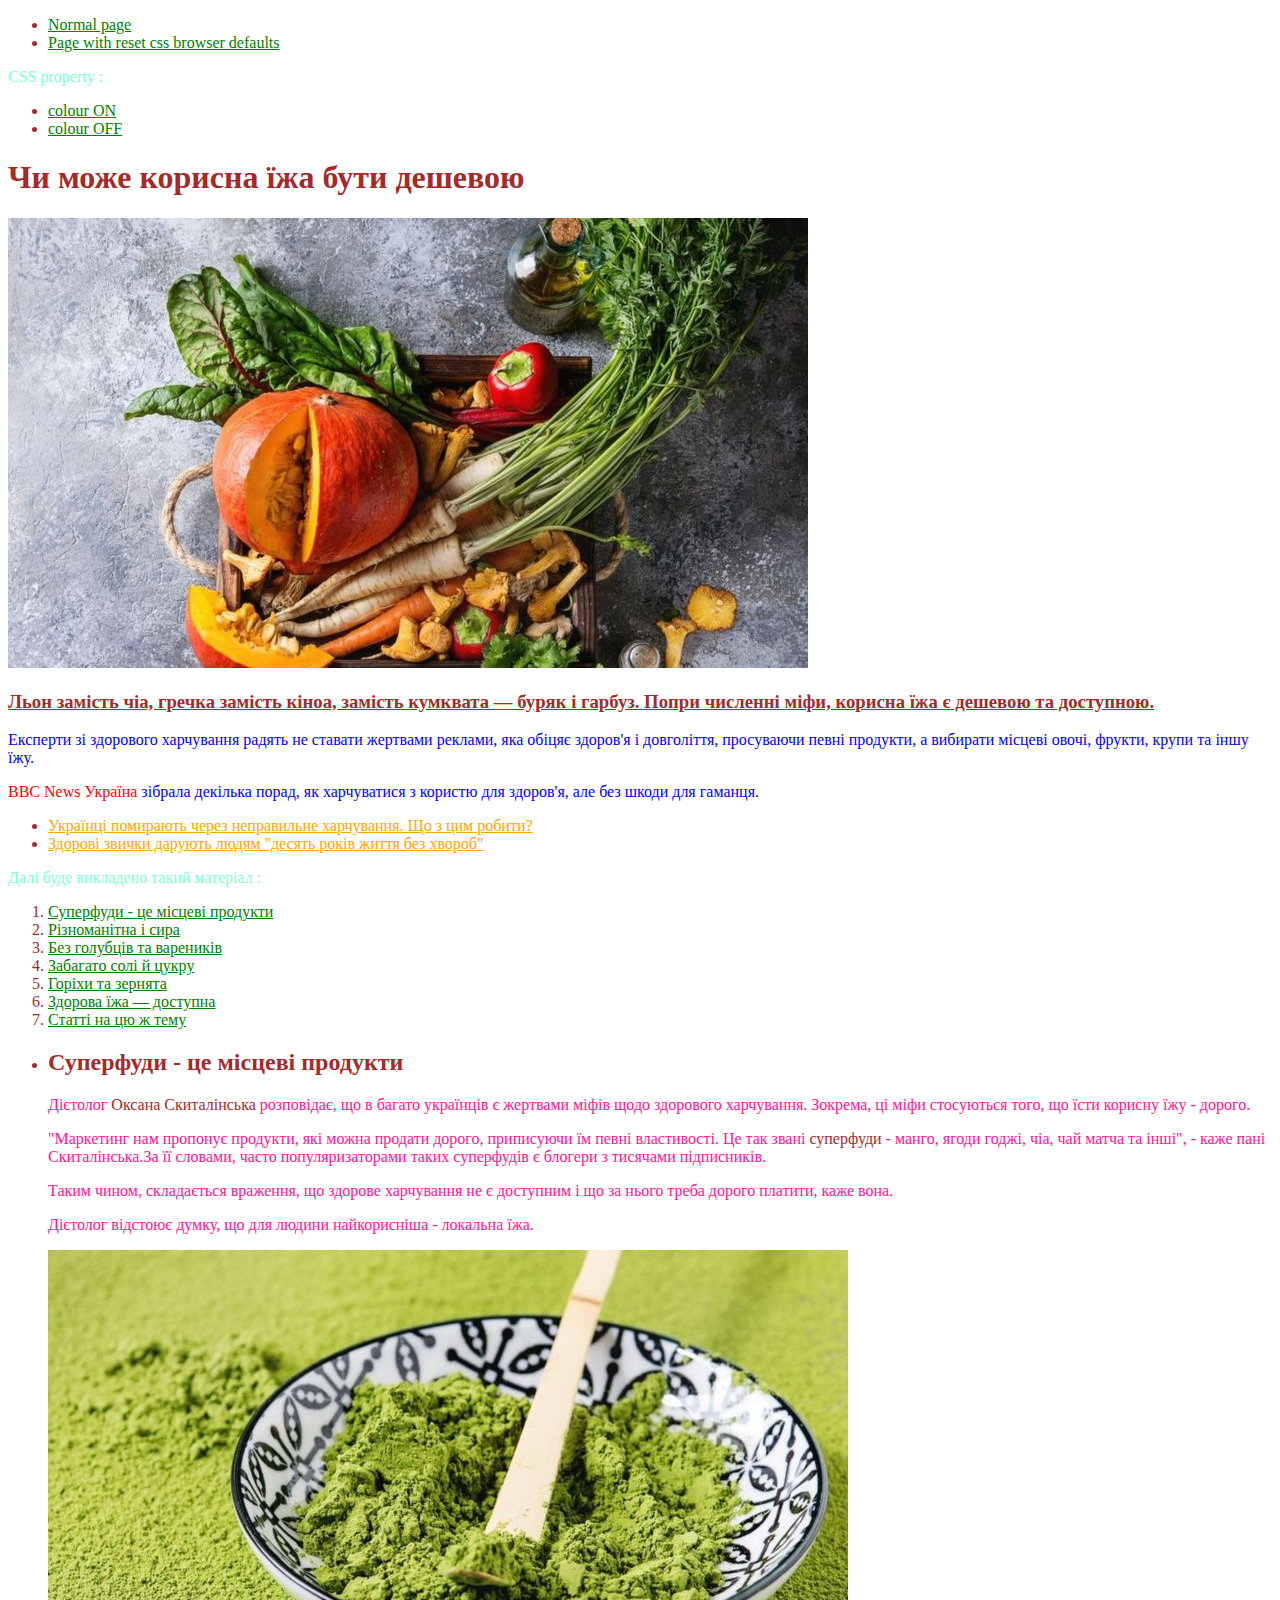
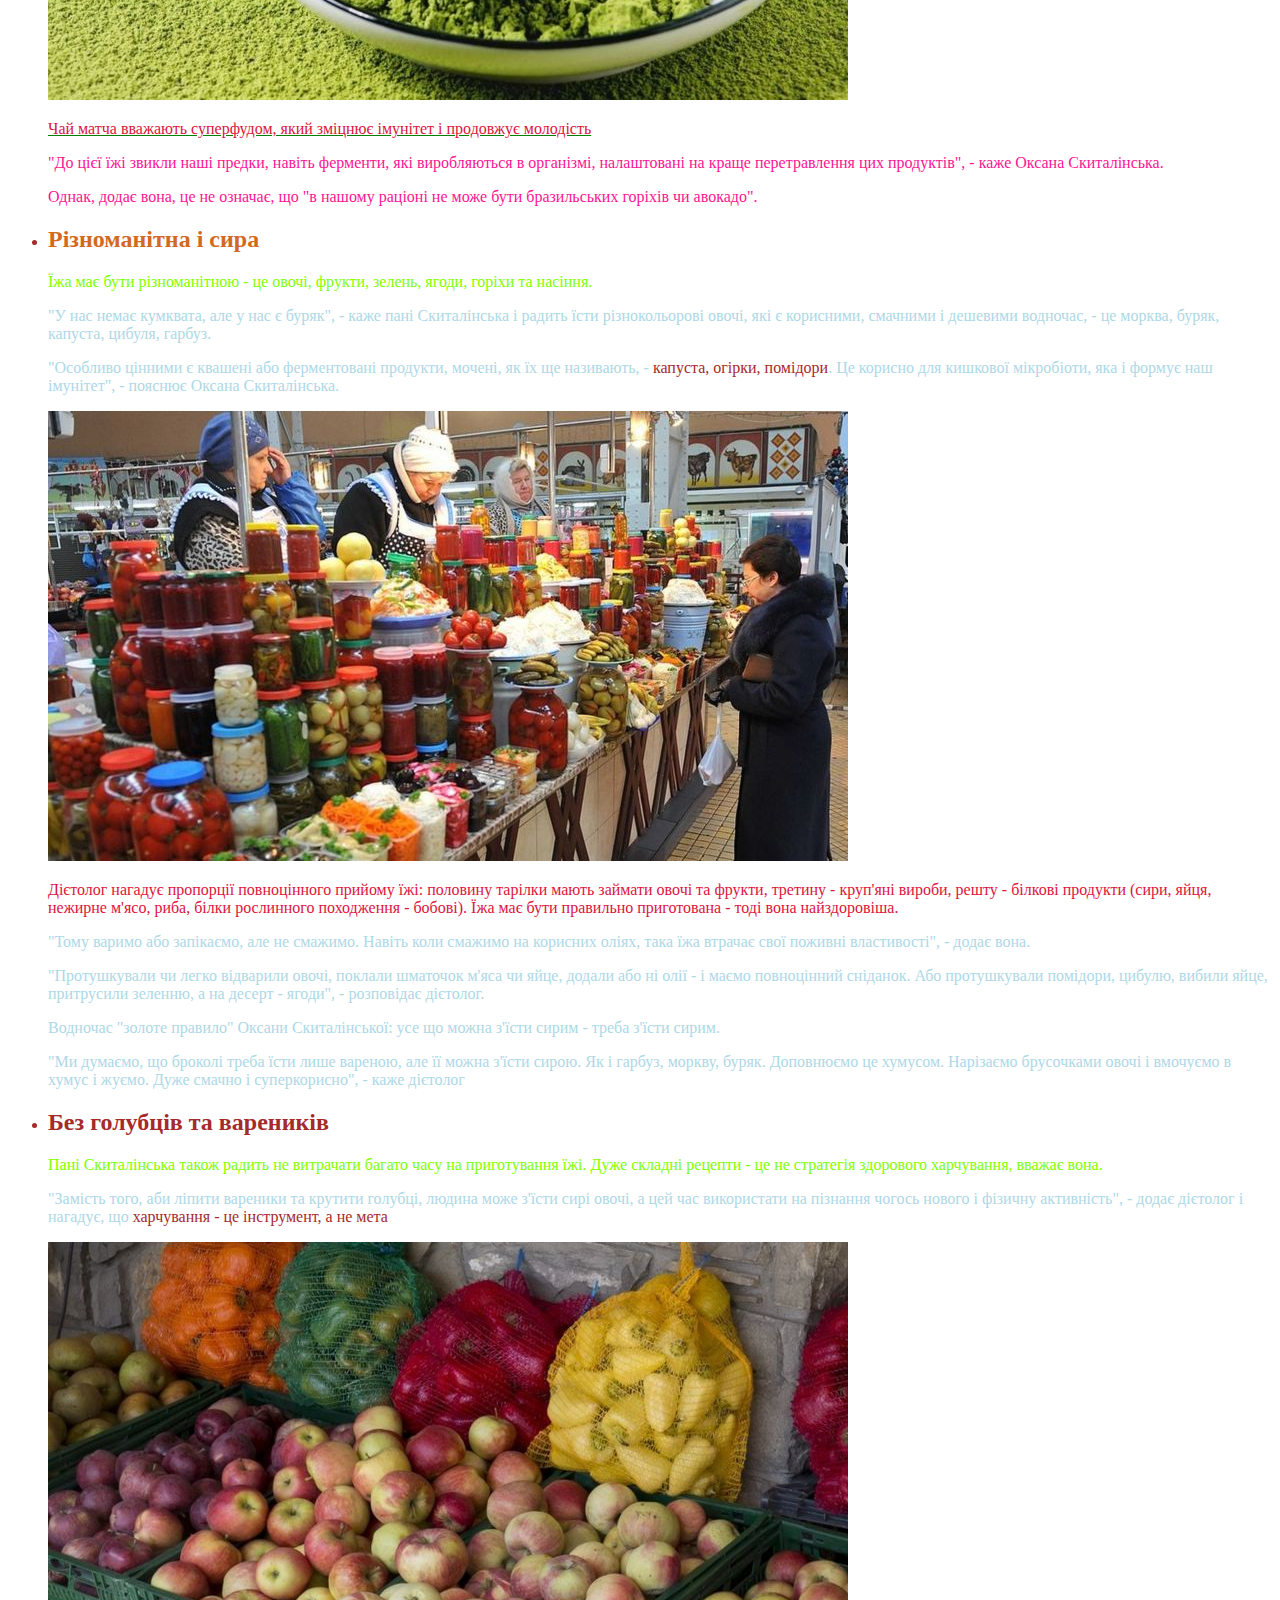
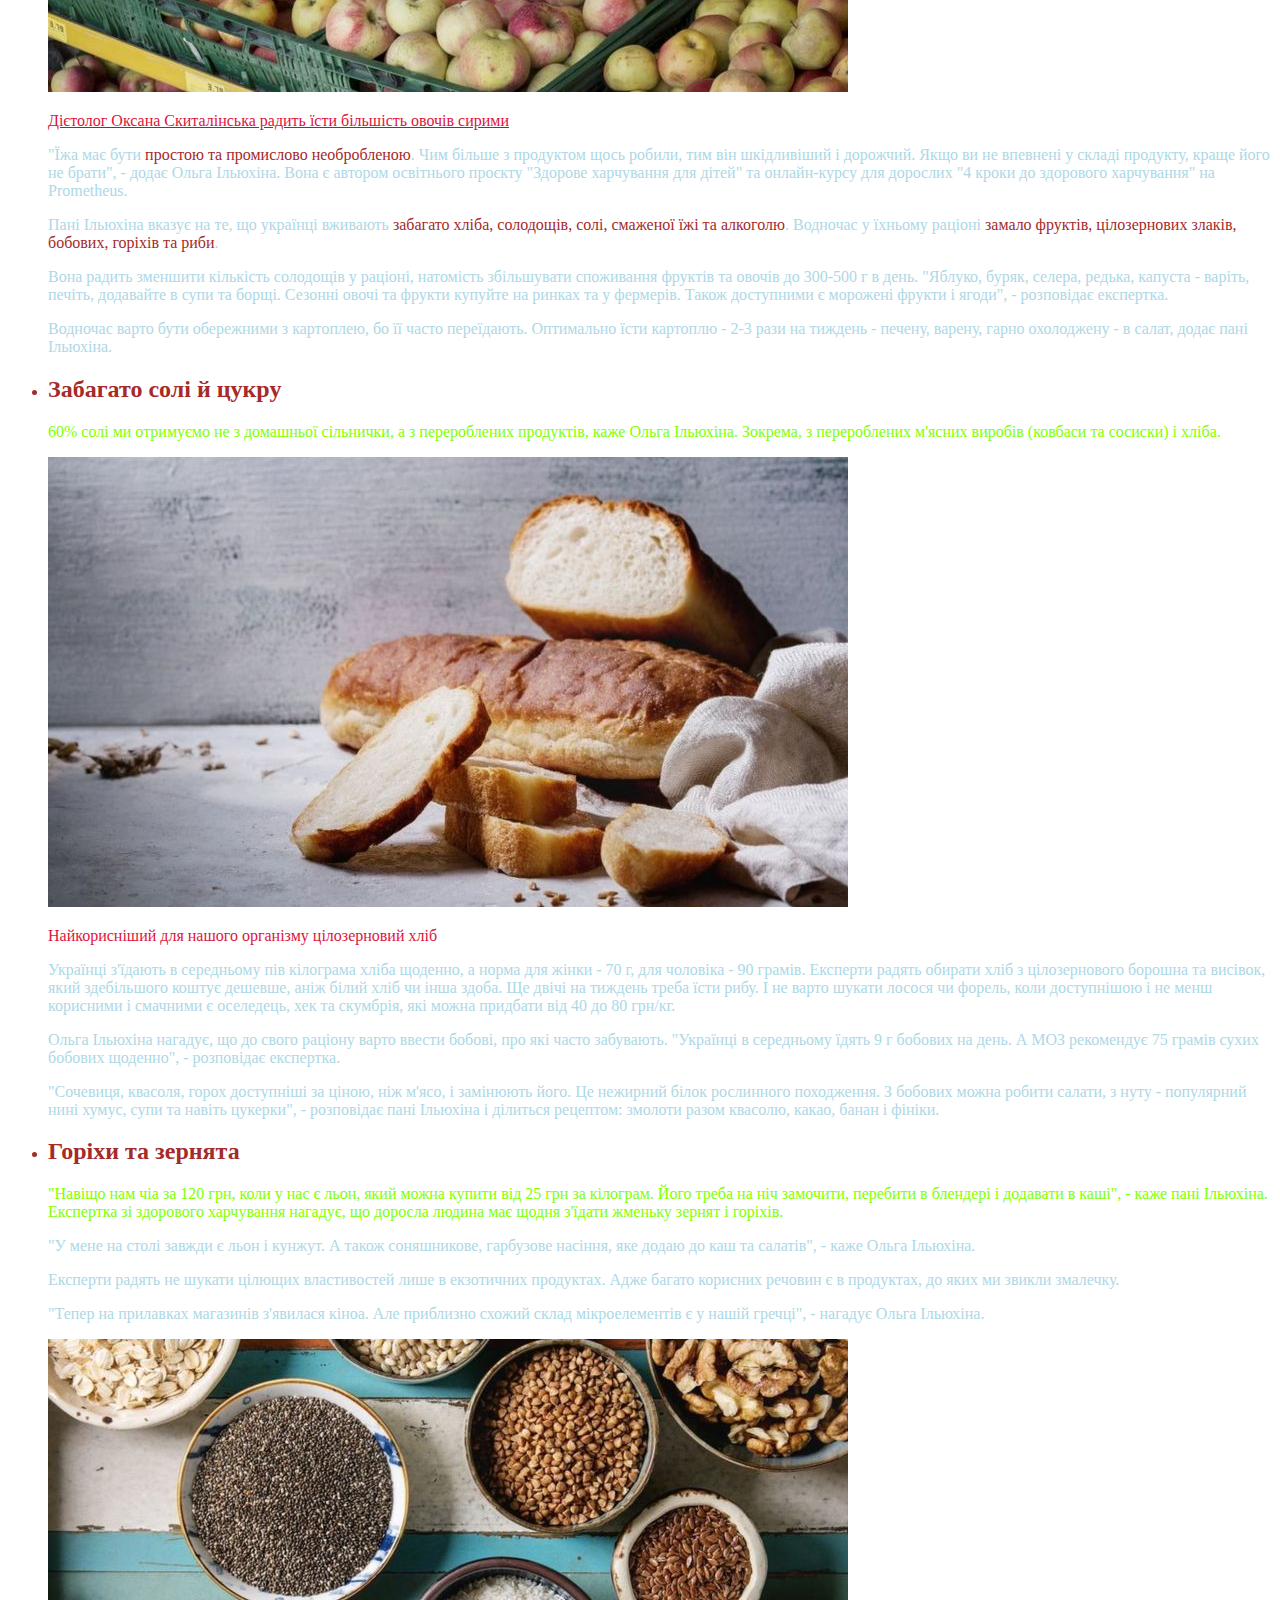
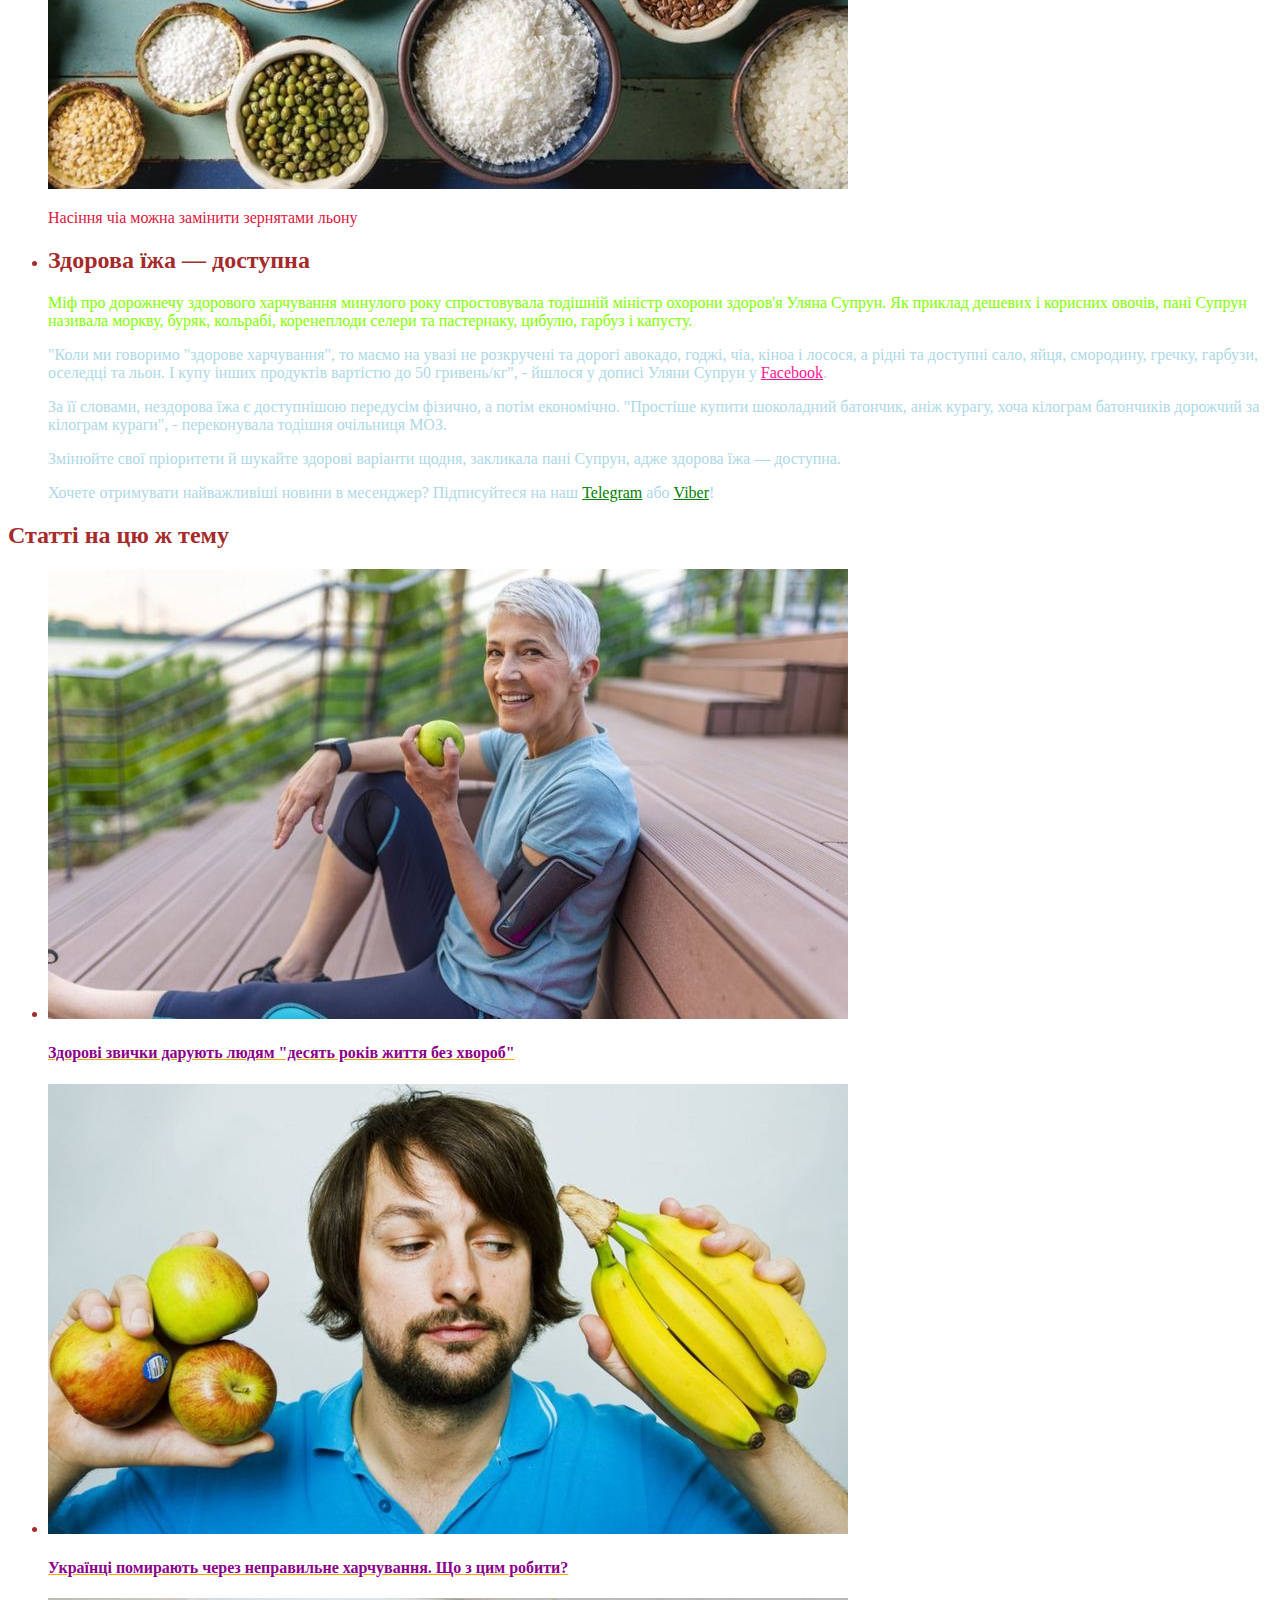
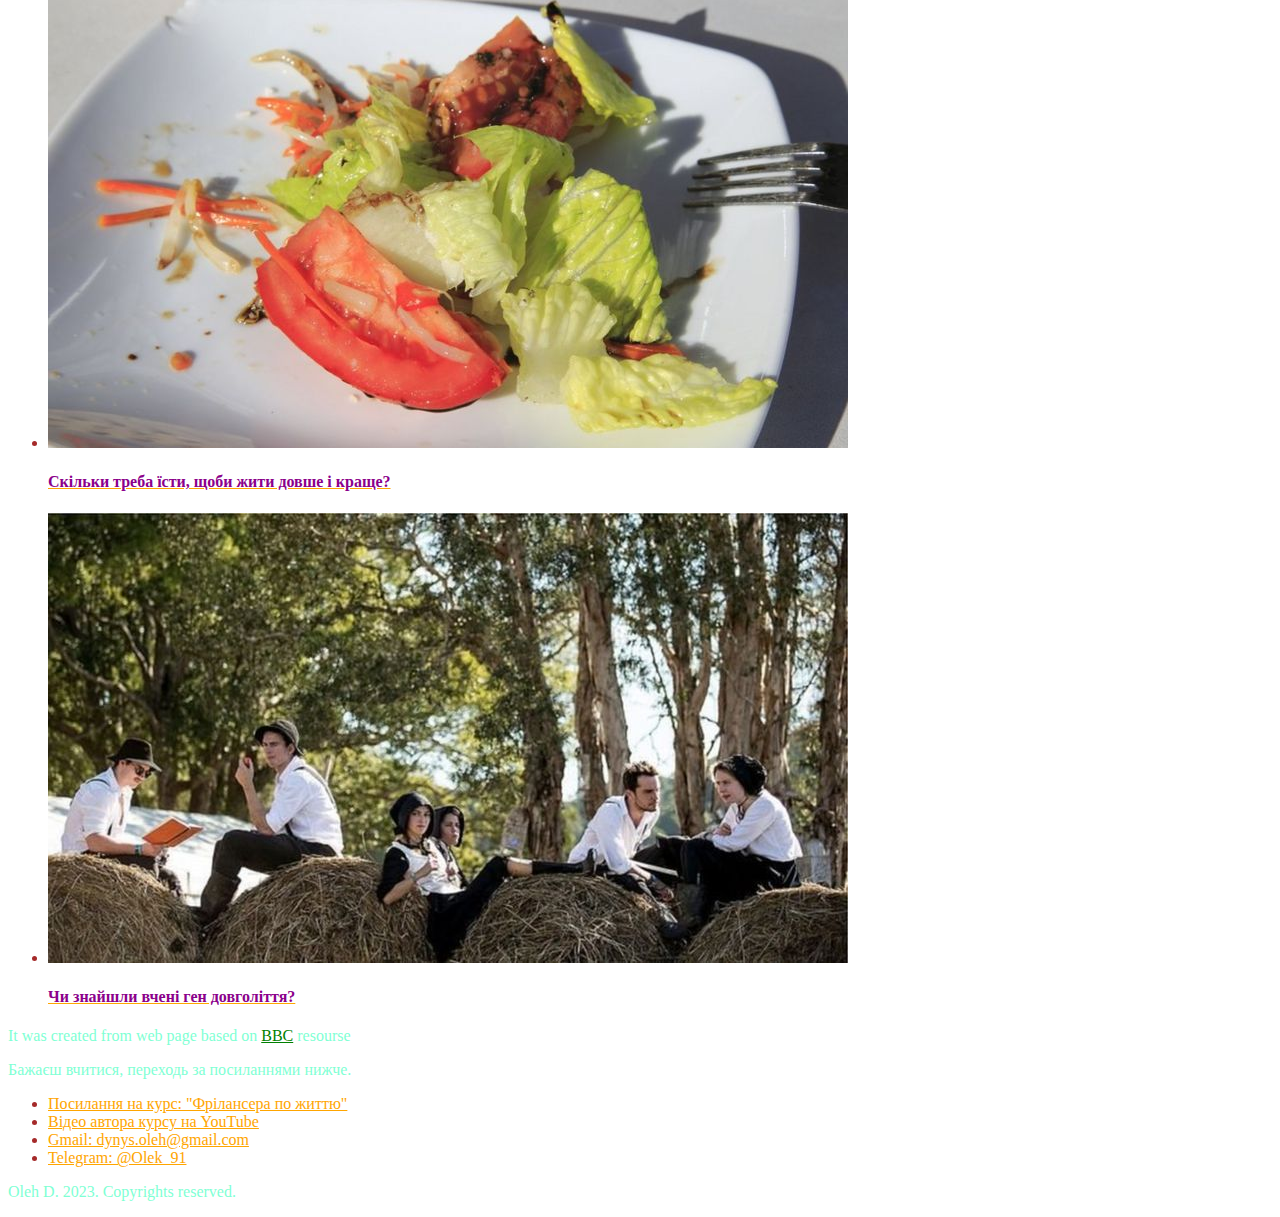
<file: homework_4_fl/index-clor.html>
<!DOCTYPE html>
<html lang="uk">

<head>
  <meta charset="UTF-8">
  <meta name="viewport" content="width=device-width, initial-scale=1.0">
  <link rel="stylesheet" href="css/style-color.css">
  <title>homework_4_fl</title>
</head>

<body>
  <header>
    <ul>
      <li><a href="index.html">Normal page</a></li>
      <li><a href="index-reset-css.html">Page with reset css browser defaults</a></li>
    </ul>
    <p>CSS property :</p>
    <ul>
      <li><a href="index-clor.html">colour ON</a></li>
      <li><a href="index.html">colour OFF</a></li>
    </ul>
    <h1>Чи може корисна їжа бути дешевою</h1>
    <a href="https://www.bbc.com/ukrainian/features-51093979" target="_blank" title="bbc.com">
      <div><img src="img/header-image-food.jpg" alt="Фото з овочами">
        <h3>Льон замість чіа, гречка замість кіноа, замість кумквата — буряк і гарбуз. Попри численні міфи, корисна їжа
          є дешевою та доступною.</h3>
      </div>
    </a>

  </header>
  <main>
    <div class="preface block">
      <p>
        Експерти зі здорового харчування радять не ставати жертвами реклами,
        яка обіцяє здоров'я і довголіття, просуваючи певні продукти, а
        вибирати місцеві овочі, фрукти, крупи та іншу їжу.
      </p>
      <p>
        <span id="bbc-id" class="bbc-class span__text">ВВС News Україна</span>
        зібрала декілька порад, як харчуватися з користю для здоров'я, але без
        шкоди для гаманця.
      </p>
      <ul>
        <li>
          <a href="https://www.bbc.com/ukrainian/blog-science-47038864" target="_blank" title="bbc.com">Українці
            помирають через неправильне харчування. Що з цим
            робити?</a>
        </li>
        <li>
          <a href="https://www.bbc.com/ukrainian/features-51083816" target="_blank" title="bbc.com">Здорові звички
            дарують людям "десять років життя без хвороб"</a>
        </li>
      </ul>
    </div>
    <div class="nav-menu block">
      <p>Далі буде викладено такий матеріал :</p>
      <!-- nav bar -->
      <ol>
        <li>
          <a href="#superfood" title="page_nav" rel="noopener noreferrer">Суперфуди - це місцеві продукти</a>
        </li>
        <li>
          <a href="#colurful-eat" title="page_nav" rel="noopener noreferrer">Різноманітна і сира</a>
        </li>
        <li>
          <a href="#without-dumplings" title="page_nav" rel="noopener noreferrer">Без голубців та вареників</a>
        </li>
        <li>
          <a href="#more-salt" title="page_nav" rel="noopener noreferrer">Забагато солі й цукру</a>
        </li>
        <li>
          <a href="#nuts" title="page_nav" rel="noopener noreferrer">Горіхи та зернята</a>
        </li>
        <li>
          <a href="#cheep-good-food" title="page_nav" rel="noopener noreferrer">Здорова їжа — доступна</a>
        </li>
        <li>
          <a href="#another-pages" title="page_nav" rel="noopener noreferrer">Статті на цю ж тему</a>
        </li>
      </ol>
    </div>
    <div>
      <ul>
        <li>
          <!-- first item-->
          <div id="superfood" class="block__superfood block">
            <h2>Суперфуди - це місцеві продукти</h2>
            <p>
              Дієтолог
              <span class="oksana-class span__text">Оксана Скиталінська</span>
              розповідає, що в багато українців є жертвами міфів щодо
              здорового харчування. Зокрема, ці міфи стосуються того, що їсти
              корисну їжу - дорого.
            </p>
            <p>
              "Маркетинг нам пропонує продукти, які можна продати дорого,
              приписуючи їм певні властивості. Це так звані
              <span class="superfood-class span__text">суперфуди</span> -
              манго, ягоди годжі, чіа, чай матча та інші", - каже пані
              Скиталінська.За її словами, часто популяризаторами таких
              суперфудів є блогери з тисячами підписників.
            </p>
            <p>
              Таким чином, складається враження, що здорове харчування не є
              доступним і що за нього треба дорого платити, каже вона.
            </p>
            <p>
              Дієтолог відстоює думку, що для людини найкорисніша - локальна
              їжа.
            </p>
            <div class="block__img">
              <a href="https://en.wikipedia.org/wiki/Matcha" target="_blank" title="macha tee">
                <!--link block with a picture-->
                <div class="matcha__img">
                  <img src="img/super-food.jpg" alt="picture super food" title="picture">
                  <p>
                    Чай матча вважають суперфудом, який зміцнює імунітет і
                    продовжує молодість
                  </p>
                </div>
              </a>
            </div>
            <p>
              "До цієї їжі звикли наші предки, навіть ферменти, які
              виробляються в організмі, налаштовані на краще перетравлення цих
              продуктів", - каже Оксана Скиталінська.
            </p>
            <p>
              Однак, додає вона, це не означає, що "в нашому раціоні не може
              бути бразильських горіхів чи авокадо".
            </p>
          </div>
        </li>
        <li>
          <!-- second item-->
          <div id="colurful-eat" class="block__colorful block">
            <h2>Різноманітна і сира</h2>
            <p>
              Їжа має бути різноманітною - це овочі, фрукти, зелень, ягоди,
              горіхи та насіння.
            </p>
            <p>
              "У нас немає кумквата, але у нас є буряк", - каже пані
              Скиталінська і радить їсти різнокольорові овочі, які є
              корисними, смачними і дешевими водночас, - це морква, буряк,
              капуста, цибуля, гарбуз.
            </p>
            <p>
              "Особливо цінними є квашені або ферментовані продукти, мочені,
              як їх ще називають, -
              <span class="cabbage-class span__text">капуста, огірки, помідори</span>. Це корисно для кишкової
              мікробіоти, яка і формує наш
              імунітет", - пояснює Оксана Скиталінська.
            </p>
            <img src="img/colorful-eat.jpg" alt="picture colorful eat" title="picture market">
            <p>
              Дієтолог нагадує пропорції повноцінного прийому їжі: половину
              тарілки мають займати овочі та фрукти, третину - круп'яні
              вироби, решту - білкові продукти (сири, яйця, нежирне м'ясо,
              риба, білки рослинного походження - бобові). Їжа має бути
              правильно приготована - тоді вона найздоровіша.
            </p>
            <p>
              "Тому варимо або запікаємо, але не смажимо. Навіть коли смажимо
              на корисних оліях, така їжа втрачає свої поживні властивості", -
              додає вона.
            </p>
            <p>
              "Протушкували чи легко відварили овочі, поклали шматочок м'яса
              чи яйце, додали або ні олії - і маємо повноцінний сніданок. Або
              протушкували помідори, цибулю, вибили яйце, притрусили зеленню,
              а на десерт - ягоди", - розповідає дієтолог.
            </p>
            <p>
              Водночас "золоте правило" Оксани Скиталінської: усе що можна
              з'їсти сирим - треба з'їсти сирим.
            </p>
            <p>
              "Ми думаємо, що броколі треба їсти лише вареною, але її можна
              з'їсти сирою. Як і гарбуз, моркву, буряк. Доповнюємо це хумусом.
              Нарізаємо брусочками овочі і вмочуємо в хумус і жуємо. Дуже
              смачно і суперкорисно", - каже дієтолог
            </p>
          </div>
        </li>
        <li>
          <!-- third item-->
          <div id="without-dumplings" class="block__dumplings block">
            <h2>Без голубців та вареників</h2>
            <p>
              Пані Скиталінська також радить не витрачати багато часу на
              приготування їжі. Дуже складні рецепти - це не стратегія
              здорового харчування, вважає вона.
            </p>
            <p>
              "Замість того, аби ліпити вареники та крутити голубці, людина
              може з'їсти сирі овочі, а цей час використати на пізнання чогось
              нового і фізичну активність", - додає дієтолог і нагадує, що
              <span class="nutrition-class span__text">харчування - це інструмент, а не мета</span>
            </p>
            <div class="block__img">
              <a href="https://www.unian.ua/recipes/second-courses/meat-dishes/golubci-recept-yak-prigotuvati-smachni-golubci-vdoma-11076662.html"
                target="_blank" title="internet resourse">
                <!--link block with a picture-->
                <div class="dumplings__img">
                  <img src="img/without-cabbage-rolls-and-dumplings.jpg" alt="picture rolls and dumplings"
                    title="picture">
                  <p>
                    Дієтолог Оксана Скиталінська радить їсти більшість овочів
                    сирими
                  </p>
                </div>
              </a>
            </div>
            <p>
              "Їжа має бути
              <span class="simple-food-class span__text">простою та промислово необробленою</span>. Чим більше з
              продуктом щось робили, тим він шкідливіший і
              дорожчий. Якщо ви не впевнені у складі продукту, краще його не
              брати", - додає Ольга Ільюхіна. Вона є автором освітнього
              проєкту "Здорове харчування для дітей" та онлайн-курсу для
              дорослих "4 кроки до здорового харчування" на Prometheus.
            </p>
            <p>
              Пані Ільюхіна вказує на те, що українці вживають
              <span class="more-food-class span__text">забагато хліба, солодощів, солі, смаженої їжі та
                алкоголю</span>. Водночас у їхньому раціоні
              <span class="a-little-fruits-class span__text">замало фруктів, цілозернових злаків, бобових, горіхів та
                риби</span>.
            </p>
            <p>
              Вона радить зменшити кількість солодощів у раціоні, натомість
              збільшувати споживання фруктів та овочів до 300-500 г в день.
              "Яблуко, буряк, селера, редька, капуста - варіть, печіть,
              додавайте в супи та борщі. Сезонні овочі та фрукти купуйте на
              ринках та у фермерів. Також доступними є морожені фрукти і
              ягоди", - розповідає експертка.
            </p>
            <p>
              Водночас варто бути обережними з картоплею, бо її часто
              переїдають. Оптимально їсти картоплю - 2-3 рази на тиждень -
              печену, варену, гарно охолоджену - в салат, додає пані Ільюхіна.
            </p>
          </div>
        </li>
        <li>
          <!-- fourth item-->
          <div id="more-salt" class="block__sugar-salt block">
            <h2>Забагато солі й цукру</h2>
            <p>
              60% солі ми отримуємо не з домашньої сільнички, а з перероблених
              продуктів, каже Ольга Ільюхіна. Зокрема, з перероблених м'ясних
              виробів (ковбаси та сосиски) і хліба.
            </p>
            <div class="sugar-salt__img">
              <img src="img/sugar-salt.jpg" alt="picture  bread" title="picture">
              <p>Найкорисніший для нашого організму цілозерновий хліб</p>
            </div>
            <p>
              Українці з'їдають в середньому пів кілограма хліба щоденно, а
              норма для жінки - 70 г, для чоловіка - 90 грамів. Експерти
              радять обирати хліб з цілозернового борошна та висівок, який
              здебільшого коштує дешевше, аніж білий хліб чи інша здоба. Ще
              двічі на тиждень треба їсти рибу. І не варто шукати лосося чи
              форель, коли доступнішою і не менш корисними і смачними є
              оселедець, хек та скумбрія, які можна придбати від 40 до 80
              грн/кг.
            </p>
            <p>
              Ольга Ільюхіна нагадує, що до свого раціону варто ввести бобові,
              про які часто забувають. "Українці в середньому їдять 9 г
              бобових на день. А МОЗ рекомендує 75 грамів сухих бобових
              щоденно", - розповідає експертка.
            </p>
            <p>
              "Сочевиця, квасоля, горох доступніші за ціною, ніж м'ясо, і
              замінюють його. Це нежирний білок рослинного походження. З
              бобових можна робити салати, з нуту - популярний нині хумус,
              супи та навіть цукерки", - розповідає пані Ільюхіна і ділиться
              рецептом: змолоти разом квасолю, какао, банан і фініки.
            </p>
          </div>
        </li>
        <li>
          <!-- fives item-->
          <div id="nuts" class="block__corn block">
            <h2>Горіхи та зернята</h2>
            <p>
              "Навіщо нам чіа за 120 грн, коли у нас є льон, який можна купити
              від 25 грн за кілограм. Його треба на ніч замочити, перебити в
              блендері і додавати в каші", - каже пані Ільюхіна. Експертка зі
              здорового харчування нагадує, що доросла людина має щодня
              з'їдати жменьку зернят і горіхів.
            </p>
            <p>
              "У мене на столі завжди є льон і кунжут. А також соняшникове,
              гарбузове насіння, яке додаю до каш та салатів", - каже Ольга
              Ільюхіна.
            </p>
            <p>
              Експерти радять не шукати цілющих властивостей лише в екзотичних
              продуктах. Адже багато корисних речовин є в продуктах, до яких
              ми звикли змалечку.
            </p>
            <p>
              "Тепер на прилавках магазинів з'явилася кіноа. Але приблизно
              схожий склад мікроелементів є у нашій гречці", - нагадує Ольга
              Ільюхіна.
            </p>
            <div class="corn__img">
              <img src="img/nuts.jpg" alt="picture " title="picture">
              <p>Насіння чіа можна замінити зернятами льону</p>
            </div>
          </div>
        </li>
        <li>
          <div id="cheep-good-food" class="block__cheep block">
            <h2>Здорова їжа — доступна</h2>
            <p>
              Міф про дорожнечу здорового харчування минулого року
              спростовувала тодішній міністр охорони здоров'я Уляна Супрун. Як
              приклад дешевих і корисних овочів, пані Супрун називала моркву,
              буряк, кольрабі, коренеплоди селери та пастернаку, цибулю,
              гарбуз і капусту.
            </p>
            <p>
              "Коли ми говоримо "здорове харчування", то маємо на увазі не
              розкручені та дорогі авокадо, годжі, чіа, кіноа і лосося, а
              рідні та доступні сало, яйця, смородину, гречку, гарбузи,
              оселедці та льон. І купу інших продуктів вартістю до 50
              гривень/кг", - йшлося у дописі Уляни Супрун у
              <a href="https://www.facebook.com/" target="_blank" title="go to facebook">Facebook</a>.
            </p>
            <p>
              За її словами, нездорова їжа є доступнішою передусім фізично, а
              потім економічно. "Простіше купити шоколадний батончик, аніж
              курагу, хоча кілограм батончиків дорожчий за кілограм кураги", -
              переконувала тодішня очільниця МОЗ.
            </p>
            <p>
              Змінюйте свої пріоритети й шукайте здорові варіанти щодня,
              закликала пані Супрун, адже здорова їжа — доступна.
            </p>
            <p>
              Хочете отримувати найважливіші новини в месенджер? Підписуйтеся
              на наш
              <a href="https://web.telegram.org/" target="_blank" title="go to telegram web page">Telegram</a>
              або <a href="https://www.viber.com/">Viber</a>!
            </p>
          </div>
        </li>
      </ul>
    </div>
  </main>
  <footer>
    <!--sixth nav block-->
    <div id="another-pages" class="block__similar block">
      <h2>Статті на цю ж тему</h2>
      <ul>
        <!--link block with a picture-->
        <li>
          <a href="https://www.bbc.com/ukrainian/features-51083816" target="_blank" title="go to web page">
            <div class="habbits__img">
              <img src="img/helth-ten-years.jpg" alt="picture good health" title="picture">
              <h4>
                Здорові звички дарують людям "десять років життя без хвороб"
              </h4>
            </div>
          </a>
        </li>
        <!--link block with a picture-->
        <li>
          <a href="https://www.bbc.com/ukrainian/blog-science-47038864" target="_blank" title="go to web page">
            <div class="death__img">
              <img src="img/not-good-eat.jpg" alt="picture man with apple and banana" title="picture">
              <h4>
                Українці помирають через неправильне харчування. Що з цим
                робити?
              </h4>
            </div>
          </a>
        </li>
        <!--link block with a picture-->
        <li>
          <a href="https://www.bbc.com/ukrainian/vert-fut-40373133" target="_blank" title="go to web page">
            <div class="no-more__img">
              <img src="img/salad.jpg" alt="picture with salad" title="picture">
              <h4>Скільки треба їсти, щоби жити довше і краще?</h4>
            </div>
          </a>
        </li>
        <!--link block with a picture-->
        <li>
          <a href="https://www.bbc.com/ukrainian/features-42012992" target="_blank" title="go to web page">
            <div class="long-life__img">
              <img src="img/long-life.jpg" alt="picture in village" title="picture">
              <h4>Чи знайшли вчені ген довголіття?</h4>
            </div>
          </a>
        </li>
      </ul>
    </div>
    <!--resorses-->
    <div>
      <p>
        It was created from web page based on
        <a href="https://www.bbc.com/ukrainian/features-51093979" target="_blank"
          title="bbc resourse web site link">BBC</a>
        resourse
      </p>
      <p>Бажаєш вчитися, переходь за посиланнями нижче.</p>
      <ul>
        <li>
          <a href="https://edu.fls.guru/" target="_blank">Посилання на курс: "Фрілансера по життю"</a>
        </li>
        <li>
          <a href="https://www.youtube.com/results?search_query=%D1%84%D1%80%D1%96%D0%BB%D0%B0%D0%BD%D1%81%D0%B5%D1%80+%D0%BF%D0%BE+%D0%B6%D0%B8%D1%82%D1%82%D1%8E"
            target="_blank">Відео
            автора курсу на YouTube</a>
        </li>
        <li>
          <a href="https://mail.google.com/" target="_blank">Gmail: dynys.oleh@gmail.com</a>
        </li>
        <li><a href="https://web.telegram.org/a/" target="_blank">Telegram: @Olek_91</a></li>
      </ul>
      <p>Oleh D. 2023. Copyrights reserved.</p>
    </div>
  </footer>
</body>

</html>
</file>
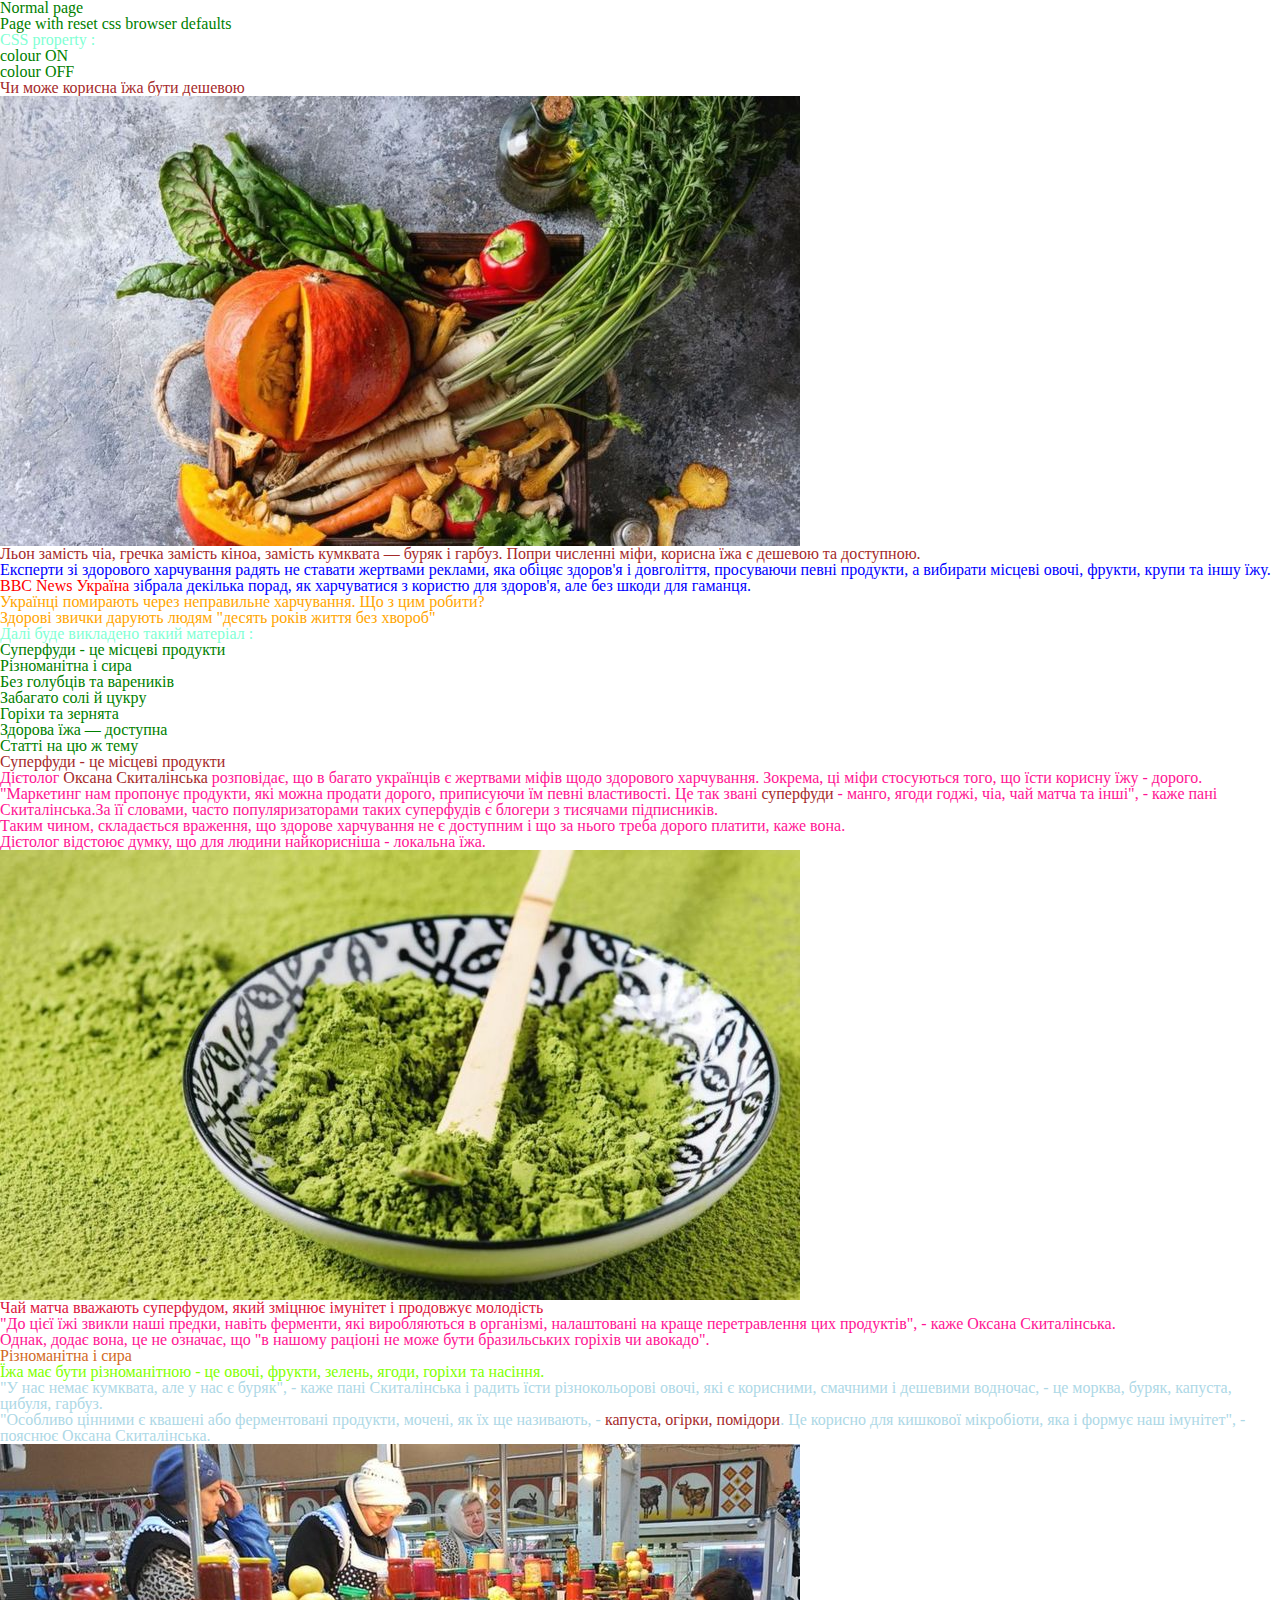
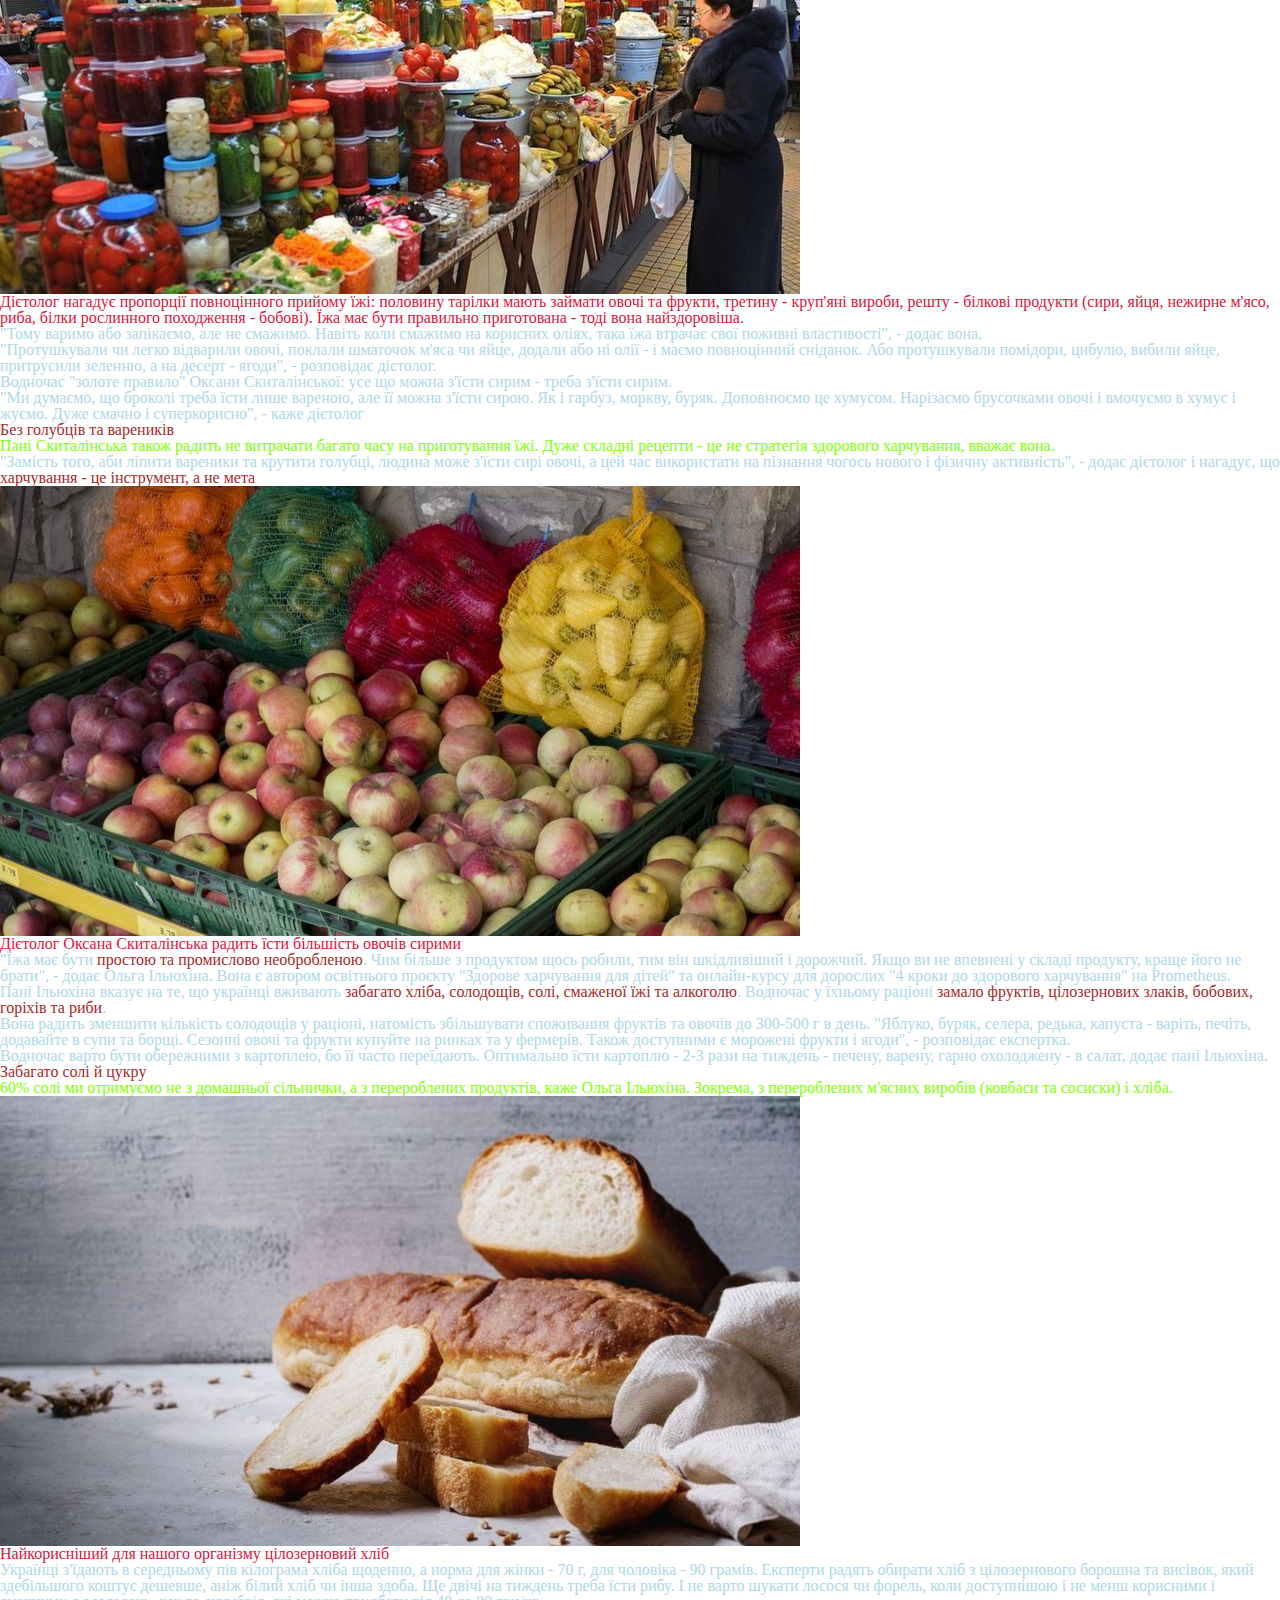
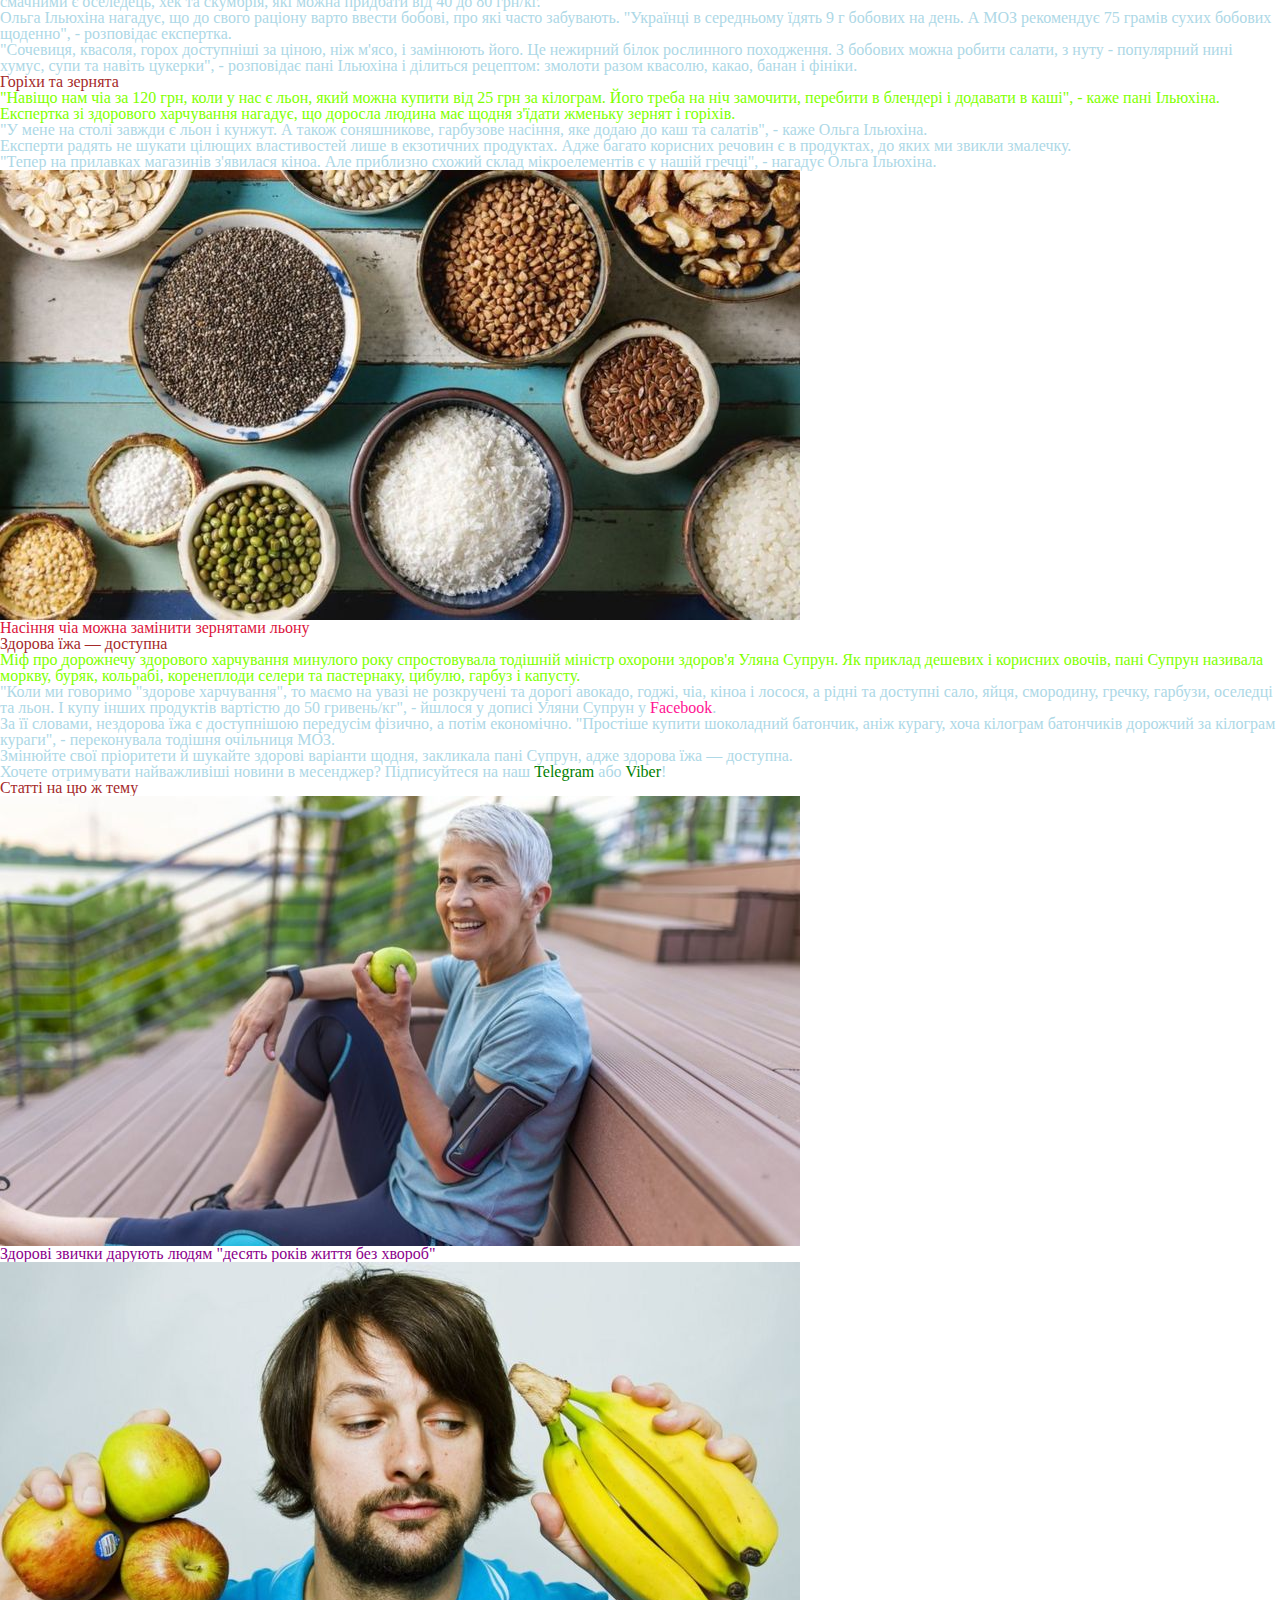
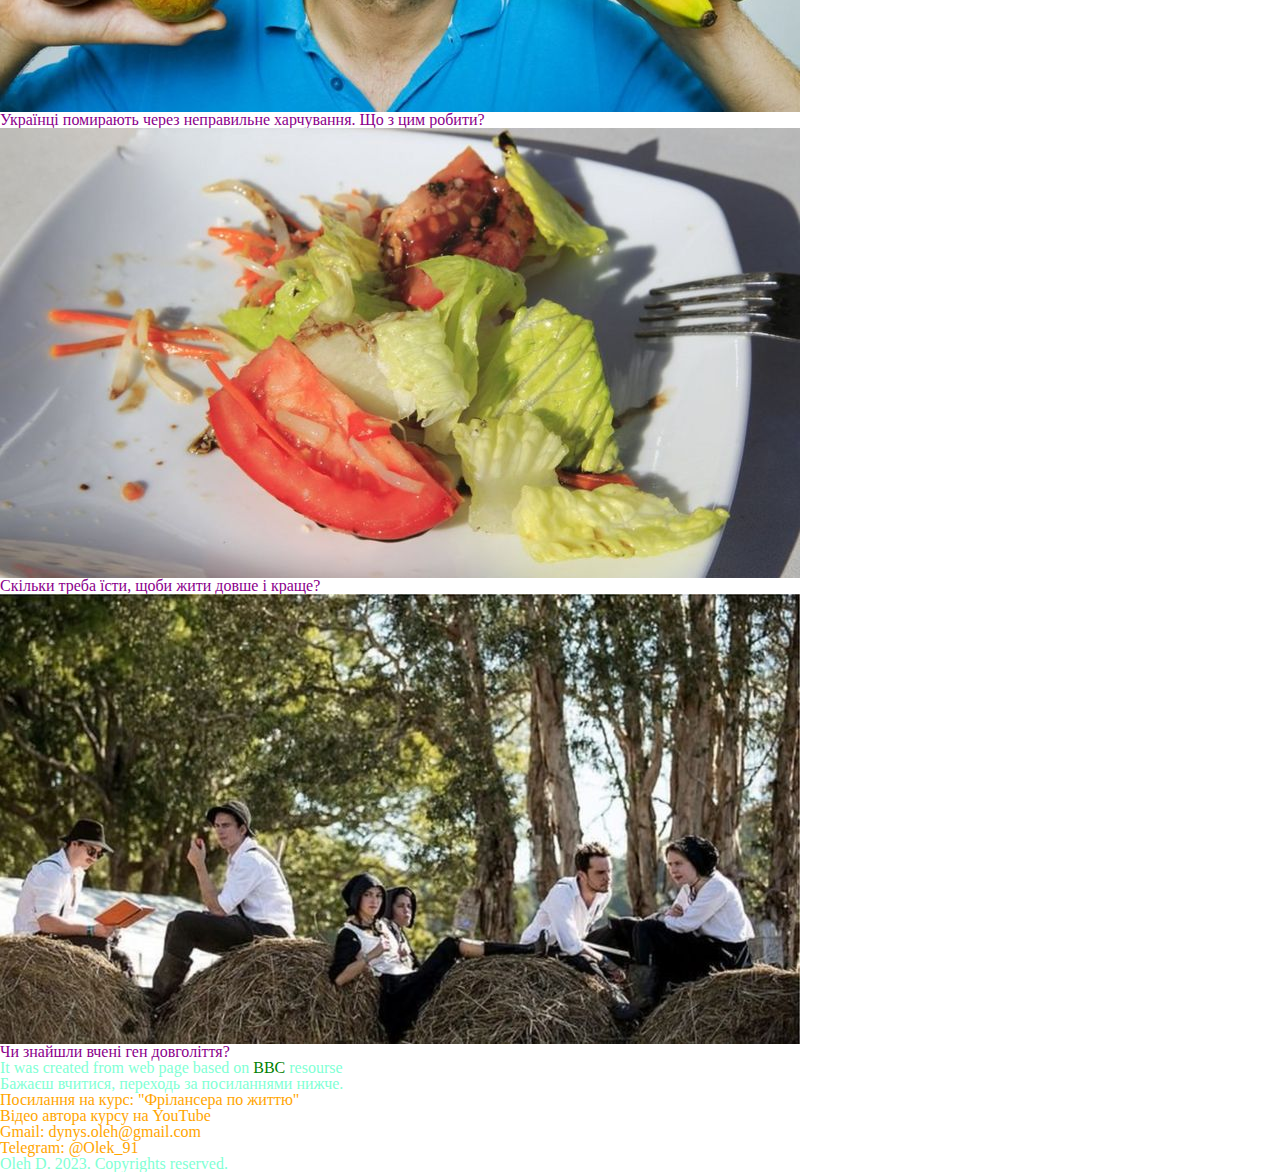
<file: homework_4_fl/index-reset-css-color.html>
<!DOCTYPE html>
<html lang="uk">

<head>
  <meta charset="UTF-8">
  <meta name="viewport" content="width=device-width, initial-scale=1.0">
  <link rel="stylesheet" href="css/style-reset-color.css">
  <title>homework_4_fl</title>
</head>

<body>
  <header>
    <ul>
      <li><a href="index.html">Normal page</a></li>
      <li><a href="index-reset-css.html">Page with reset css browser defaults</a></li>
    </ul>
    <p>CSS property :</p>
    <ul>
      <li><a href="index-reset-css-color.html">colour ON</a></li>
      <li><a href="index-reset-css.html">colour OFF</a></li>
    </ul>
    <h1>Чи може корисна їжа бути дешевою</h1>
    <a href="https://www.bbc.com/ukrainian/features-51093979" target="_blank" title="bbc.com">
      <div><img src="img/header-image-food.jpg" alt="Фото з овочами">
        <h3>Льон замість чіа, гречка замість кіноа, замість кумквата — буряк і гарбуз. Попри численні міфи, корисна їжа
          є дешевою та доступною.</h3>
      </div>
    </a>

  </header>
  <main>
    <div class="preface block">
      <p>
        Експерти зі здорового харчування радять не ставати жертвами реклами,
        яка обіцяє здоров'я і довголіття, просуваючи певні продукти, а
        вибирати місцеві овочі, фрукти, крупи та іншу їжу.
      </p>
      <p>
        <span id="bbc-id" class="bbc-class span__text">ВВС News Україна</span>
        зібрала декілька порад, як харчуватися з користю для здоров'я, але без
        шкоди для гаманця.
      </p>
      <ul>
        <li>
          <a href="https://www.bbc.com/ukrainian/blog-science-47038864" target="_blank" title="bbc.com">Українці
            помирають через неправильне харчування. Що з цим
            робити?</a>
        </li>
        <li>
          <a href="https://www.bbc.com/ukrainian/features-51083816" target="_blank" title="bbc.com">Здорові звички
            дарують людям "десять років життя без хвороб"</a>
        </li>
      </ul>
    </div>
    <div class="nav-menu block">
      <p>Далі буде викладено такий матеріал :</p>
      <!-- nav bar -->
      <ol>
        <li>
          <a href="#superfood" title="page_nav" rel="noopener noreferrer">Суперфуди - це місцеві продукти</a>
        </li>
        <li>
          <a href="#colurful-eat" title="page_nav" rel="noopener noreferrer">Різноманітна і сира</a>
        </li>
        <li>
          <a href="#without-dumplings" title="page_nav" rel="noopener noreferrer">Без голубців та вареників</a>
        </li>
        <li>
          <a href="#more-salt" title="page_nav" rel="noopener noreferrer">Забагато солі й цукру</a>
        </li>
        <li>
          <a href="#nuts" title="page_nav" rel="noopener noreferrer">Горіхи та зернята</a>
        </li>
        <li>
          <a href="#cheep-good-food" title="page_nav" rel="noopener noreferrer">Здорова їжа — доступна</a>
        </li>
        <li>
          <a href="#another-pages" title="page_nav" rel="noopener noreferrer">Статті на цю ж тему</a>
        </li>
      </ol>
    </div>
    <div>
      <ul>
        <li>
          <!-- first item-->
          <div id="superfood" class="block__superfood block">
            <h2>Суперфуди - це місцеві продукти</h2>
            <p>
              Дієтолог
              <span class="oksana-class span__text">Оксана Скиталінська</span>
              розповідає, що в багато українців є жертвами міфів щодо
              здорового харчування. Зокрема, ці міфи стосуються того, що їсти
              корисну їжу - дорого.
            </p>
            <p>
              "Маркетинг нам пропонує продукти, які можна продати дорого,
              приписуючи їм певні властивості. Це так звані
              <span class="superfood-class span__text">суперфуди</span> -
              манго, ягоди годжі, чіа, чай матча та інші", - каже пані
              Скиталінська.За її словами, часто популяризаторами таких
              суперфудів є блогери з тисячами підписників.
            </p>
            <p>
              Таким чином, складається враження, що здорове харчування не є
              доступним і що за нього треба дорого платити, каже вона.
            </p>
            <p>
              Дієтолог відстоює думку, що для людини найкорисніша - локальна
              їжа.
            </p>
            <div class="block__img">
              <a href="https://en.wikipedia.org/wiki/Matcha" target="_blank" title="macha tee">
                <!--link block with a picture-->
                <div class="matcha__img">
                  <img src="img/super-food.jpg" alt="picture super food" title="picture">
                  <p>
                    Чай матча вважають суперфудом, який зміцнює імунітет і
                    продовжує молодість
                  </p>
                </div>
              </a>
            </div>
            <p>
              "До цієї їжі звикли наші предки, навіть ферменти, які
              виробляються в організмі, налаштовані на краще перетравлення цих
              продуктів", - каже Оксана Скиталінська.
            </p>
            <p>
              Однак, додає вона, це не означає, що "в нашому раціоні не може
              бути бразильських горіхів чи авокадо".
            </p>
          </div>
        </li>
        <li>
          <!-- second item-->
          <div id="colurful-eat" class="block__colorful block">
            <h2>Різноманітна і сира</h2>
            <p>
              Їжа має бути різноманітною - це овочі, фрукти, зелень, ягоди,
              горіхи та насіння.
            </p>
            <p>
              "У нас немає кумквата, але у нас є буряк", - каже пані
              Скиталінська і радить їсти різнокольорові овочі, які є
              корисними, смачними і дешевими водночас, - це морква, буряк,
              капуста, цибуля, гарбуз.
            </p>
            <p>
              "Особливо цінними є квашені або ферментовані продукти, мочені,
              як їх ще називають, -
              <span class="cabbage-class span__text">капуста, огірки, помідори</span>. Це корисно для кишкової
              мікробіоти, яка і формує наш
              імунітет", - пояснює Оксана Скиталінська.
            </p>
            <img src="img/colorful-eat.jpg" alt="picture colorful eat" title="picture market">
            <p>
              Дієтолог нагадує пропорції повноцінного прийому їжі: половину
              тарілки мають займати овочі та фрукти, третину - круп'яні
              вироби, решту - білкові продукти (сири, яйця, нежирне м'ясо,
              риба, білки рослинного походження - бобові). Їжа має бути
              правильно приготована - тоді вона найздоровіша.
            </p>
            <p>
              "Тому варимо або запікаємо, але не смажимо. Навіть коли смажимо
              на корисних оліях, така їжа втрачає свої поживні властивості", -
              додає вона.
            </p>
            <p>
              "Протушкували чи легко відварили овочі, поклали шматочок м'яса
              чи яйце, додали або ні олії - і маємо повноцінний сніданок. Або
              протушкували помідори, цибулю, вибили яйце, притрусили зеленню,
              а на десерт - ягоди", - розповідає дієтолог.
            </p>
            <p>
              Водночас "золоте правило" Оксани Скиталінської: усе що можна
              з'їсти сирим - треба з'їсти сирим.
            </p>
            <p>
              "Ми думаємо, що броколі треба їсти лише вареною, але її можна
              з'їсти сирою. Як і гарбуз, моркву, буряк. Доповнюємо це хумусом.
              Нарізаємо брусочками овочі і вмочуємо в хумус і жуємо. Дуже
              смачно і суперкорисно", - каже дієтолог
            </p>
          </div>
        </li>
        <li>
          <!-- third item-->
          <div id="without-dumplings" class="block__dumplings block">
            <h2>Без голубців та вареників</h2>
            <p>
              Пані Скиталінська також радить не витрачати багато часу на
              приготування їжі. Дуже складні рецепти - це не стратегія
              здорового харчування, вважає вона.
            </p>
            <p>
              "Замість того, аби ліпити вареники та крутити голубці, людина
              може з'їсти сирі овочі, а цей час використати на пізнання чогось
              нового і фізичну активність", - додає дієтолог і нагадує, що
              <span class="nutrition-class span__text">харчування - це інструмент, а не мета</span>
            </p>
            <div class="block__img">
              <a href="https://www.unian.ua/recipes/second-courses/meat-dishes/golubci-recept-yak-prigotuvati-smachni-golubci-vdoma-11076662.html"
                target="_blank" title="internet resourse">
                <!--link block with a picture-->
                <div class="dumplings__img">
                  <img src="img/without-cabbage-rolls-and-dumplings.jpg" alt="picture rolls and dumplings"
                    title="picture">
                  <p>
                    Дієтолог Оксана Скиталінська радить їсти більшість овочів
                    сирими
                  </p>
                </div>
              </a>
            </div>
            <p>
              "Їжа має бути
              <span class="simple-food-class span__text">простою та промислово необробленою</span>. Чим більше з
              продуктом щось робили, тим він шкідливіший і
              дорожчий. Якщо ви не впевнені у складі продукту, краще його не
              брати", - додає Ольга Ільюхіна. Вона є автором освітнього
              проєкту "Здорове харчування для дітей" та онлайн-курсу для
              дорослих "4 кроки до здорового харчування" на Prometheus.
            </p>
            <p>
              Пані Ільюхіна вказує на те, що українці вживають
              <span class="more-food-class span__text">забагато хліба, солодощів, солі, смаженої їжі та
                алкоголю</span>. Водночас у їхньому раціоні
              <span class="a-little-fruits-class span__text">замало фруктів, цілозернових злаків, бобових, горіхів та
                риби</span>.
            </p>
            <p>
              Вона радить зменшити кількість солодощів у раціоні, натомість
              збільшувати споживання фруктів та овочів до 300-500 г в день.
              "Яблуко, буряк, селера, редька, капуста - варіть, печіть,
              додавайте в супи та борщі. Сезонні овочі та фрукти купуйте на
              ринках та у фермерів. Також доступними є морожені фрукти і
              ягоди", - розповідає експертка.
            </p>
            <p>
              Водночас варто бути обережними з картоплею, бо її часто
              переїдають. Оптимально їсти картоплю - 2-3 рази на тиждень -
              печену, варену, гарно охолоджену - в салат, додає пані Ільюхіна.
            </p>
          </div>
        </li>
        <li>
          <!-- fourth item-->
          <div id="more-salt" class="block__sugar-salt block">
            <h2>Забагато солі й цукру</h2>
            <p>
              60% солі ми отримуємо не з домашньої сільнички, а з перероблених
              продуктів, каже Ольга Ільюхіна. Зокрема, з перероблених м'ясних
              виробів (ковбаси та сосиски) і хліба.
            </p>
            <div class="sugar-salt__img">
              <img src="img/sugar-salt.jpg" alt="picture  bread" title="picture">
              <p>Найкорисніший для нашого організму цілозерновий хліб</p>
            </div>
            <p>
              Українці з'їдають в середньому пів кілограма хліба щоденно, а
              норма для жінки - 70 г, для чоловіка - 90 грамів. Експерти
              радять обирати хліб з цілозернового борошна та висівок, який
              здебільшого коштує дешевше, аніж білий хліб чи інша здоба. Ще
              двічі на тиждень треба їсти рибу. І не варто шукати лосося чи
              форель, коли доступнішою і не менш корисними і смачними є
              оселедець, хек та скумбрія, які можна придбати від 40 до 80
              грн/кг.
            </p>
            <p>
              Ольга Ільюхіна нагадує, що до свого раціону варто ввести бобові,
              про які часто забувають. "Українці в середньому їдять 9 г
              бобових на день. А МОЗ рекомендує 75 грамів сухих бобових
              щоденно", - розповідає експертка.
            </p>
            <p>
              "Сочевиця, квасоля, горох доступніші за ціною, ніж м'ясо, і
              замінюють його. Це нежирний білок рослинного походження. З
              бобових можна робити салати, з нуту - популярний нині хумус,
              супи та навіть цукерки", - розповідає пані Ільюхіна і ділиться
              рецептом: змолоти разом квасолю, какао, банан і фініки.
            </p>
          </div>
        </li>
        <li>
          <!-- fives item-->
          <div id="nuts" class="block__corn block">
            <h2>Горіхи та зернята</h2>
            <p>
              "Навіщо нам чіа за 120 грн, коли у нас є льон, який можна купити
              від 25 грн за кілограм. Його треба на ніч замочити, перебити в
              блендері і додавати в каші", - каже пані Ільюхіна. Експертка зі
              здорового харчування нагадує, що доросла людина має щодня
              з'їдати жменьку зернят і горіхів.
            </p>
            <p>
              "У мене на столі завжди є льон і кунжут. А також соняшникове,
              гарбузове насіння, яке додаю до каш та салатів", - каже Ольга
              Ільюхіна.
            </p>
            <p>
              Експерти радять не шукати цілющих властивостей лише в екзотичних
              продуктах. Адже багато корисних речовин є в продуктах, до яких
              ми звикли змалечку.
            </p>
            <p>
              "Тепер на прилавках магазинів з'явилася кіноа. Але приблизно
              схожий склад мікроелементів є у нашій гречці", - нагадує Ольга
              Ільюхіна.
            </p>
            <div class="corn__img">
              <img src="img/nuts.jpg" alt="picture " title="picture">
              <p>Насіння чіа можна замінити зернятами льону</p>
            </div>
          </div>
        </li>
        <li>
          <div id="cheep-good-food" class="block__cheep block">
            <h2>Здорова їжа — доступна</h2>
            <p>
              Міф про дорожнечу здорового харчування минулого року
              спростовувала тодішній міністр охорони здоров'я Уляна Супрун. Як
              приклад дешевих і корисних овочів, пані Супрун називала моркву,
              буряк, кольрабі, коренеплоди селери та пастернаку, цибулю,
              гарбуз і капусту.
            </p>
            <p>
              "Коли ми говоримо "здорове харчування", то маємо на увазі не
              розкручені та дорогі авокадо, годжі, чіа, кіноа і лосося, а
              рідні та доступні сало, яйця, смородину, гречку, гарбузи,
              оселедці та льон. І купу інших продуктів вартістю до 50
              гривень/кг", - йшлося у дописі Уляни Супрун у
              <a href="https://www.facebook.com/" target="_blank" title="go to facebook">Facebook</a>.
            </p>
            <p>
              За її словами, нездорова їжа є доступнішою передусім фізично, а
              потім економічно. "Простіше купити шоколадний батончик, аніж
              курагу, хоча кілограм батончиків дорожчий за кілограм кураги", -
              переконувала тодішня очільниця МОЗ.
            </p>
            <p>
              Змінюйте свої пріоритети й шукайте здорові варіанти щодня,
              закликала пані Супрун, адже здорова їжа — доступна.
            </p>
            <p>
              Хочете отримувати найважливіші новини в месенджер? Підписуйтеся
              на наш
              <a href="https://web.telegram.org/" target="_blank" title="go to telegram web page">Telegram</a>
              або <a href="https://www.viber.com/">Viber</a>!
            </p>
          </div>
        </li>
      </ul>
    </div>
  </main>
  <footer>
    <!--sixth nav block-->
    <div id="another-pages" class="block__similar block">
      <h2>Статті на цю ж тему</h2>
      <ul>
        <!--link block with a picture-->
        <li>
          <a href="https://www.bbc.com/ukrainian/features-51083816" target="_blank" title="go to web page">
            <div class="habbits__img">
              <img src="img/helth-ten-years.jpg" alt="picture good health" title="picture">
              <h4>
                Здорові звички дарують людям "десять років життя без хвороб"
              </h4>
            </div>
          </a>
        </li>
        <!--link block with a picture-->
        <li>
          <a href="https://www.bbc.com/ukrainian/blog-science-47038864" target="_blank" title="go to web page">
            <div class="death__img">
              <img src="img/not-good-eat.jpg" alt="picture man with apple and banana" title="picture">
              <h4>
                Українці помирають через неправильне харчування. Що з цим
                робити?
              </h4>
            </div>
          </a>
        </li>
        <!--link block with a picture-->
        <li>
          <a href="https://www.bbc.com/ukrainian/vert-fut-40373133" target="_blank" title="go to web page">
            <div class="no-more__img">
              <img src="img/salad.jpg" alt="picture with salad" title="picture">
              <h4>Скільки треба їсти, щоби жити довше і краще?</h4>
            </div>
          </a>
        </li>
        <!--link block with a picture-->
        <li>
          <a href="https://www.bbc.com/ukrainian/features-42012992" target="_blank" title="go to web page">
            <div class="long-life__img">
              <img src="img/long-life.jpg" alt="picture in village" title="picture">
              <h4>Чи знайшли вчені ген довголіття?</h4>
            </div>
          </a>
        </li>
      </ul>
    </div>
    <!--resorses-->
    <div>
      <p>
        It was created from web page based on
        <a href="https://www.bbc.com/ukrainian/features-51093979" target="_blank"
          title="bbc resourse web site link">BBC</a>
        resourse
      </p>
      <p>Бажаєш вчитися, переходь за посиланнями нижче.</p>
      <ul>
        <li>
          <a href="https://edu.fls.guru/" target="_blank">Посилання на курс: "Фрілансера по життю"</a>
        </li>
        <li>
          <a href="https://www.youtube.com/results?search_query=%D1%84%D1%80%D1%96%D0%BB%D0%B0%D0%BD%D1%81%D0%B5%D1%80+%D0%BF%D0%BE+%D0%B6%D0%B8%D1%82%D1%82%D1%8E"
            target="_blank">Відео
            автора курсу на YouTube</a>
        </li>
        <li>
          <a href="https://mail.google.com/" target="_blank">Gmail: dynys.oleh@gmail.com</a>
        </li>
        <li><a href="https://web.telegram.org/a/" target="_blank">Telegram: @Olek_91</a></li>
      </ul>
      <p>Oleh D. 2023. Copyrights reserved.</p>
    </div>
  </footer>
</body>

</html>
</file>
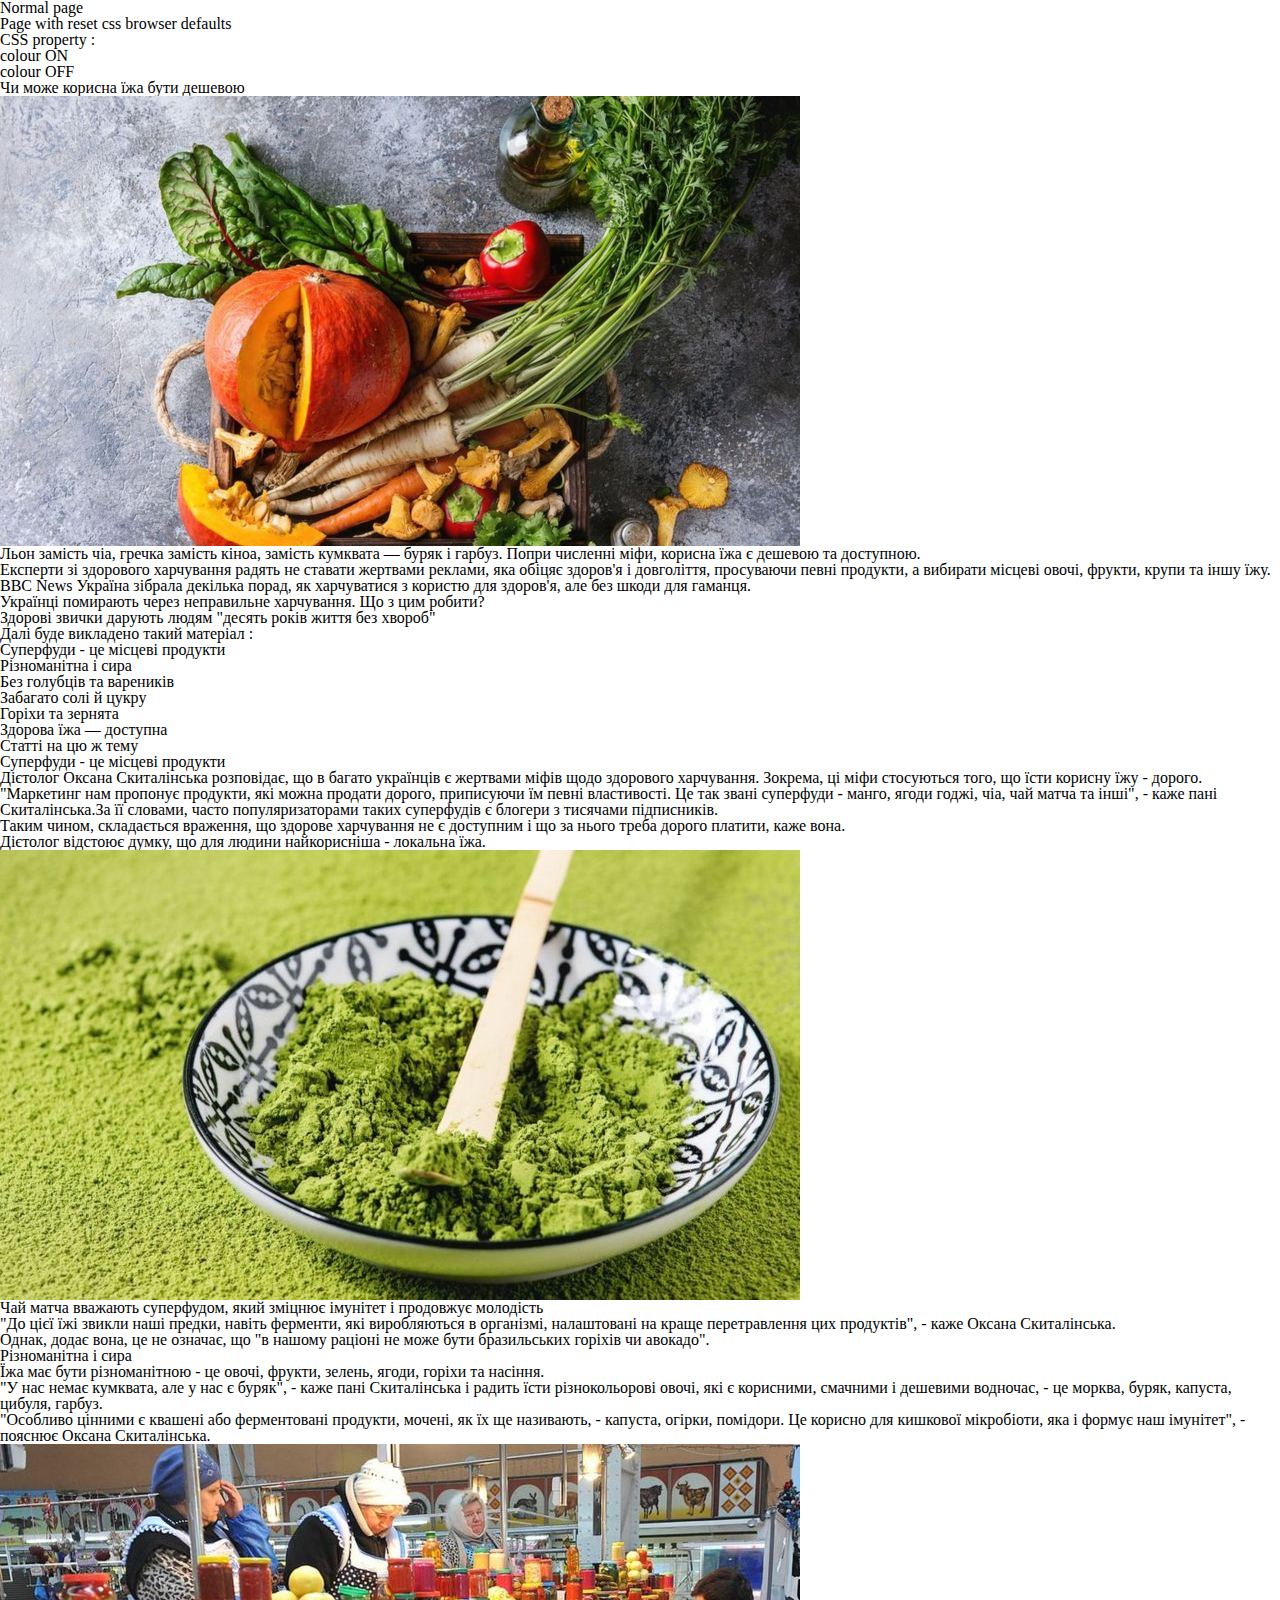
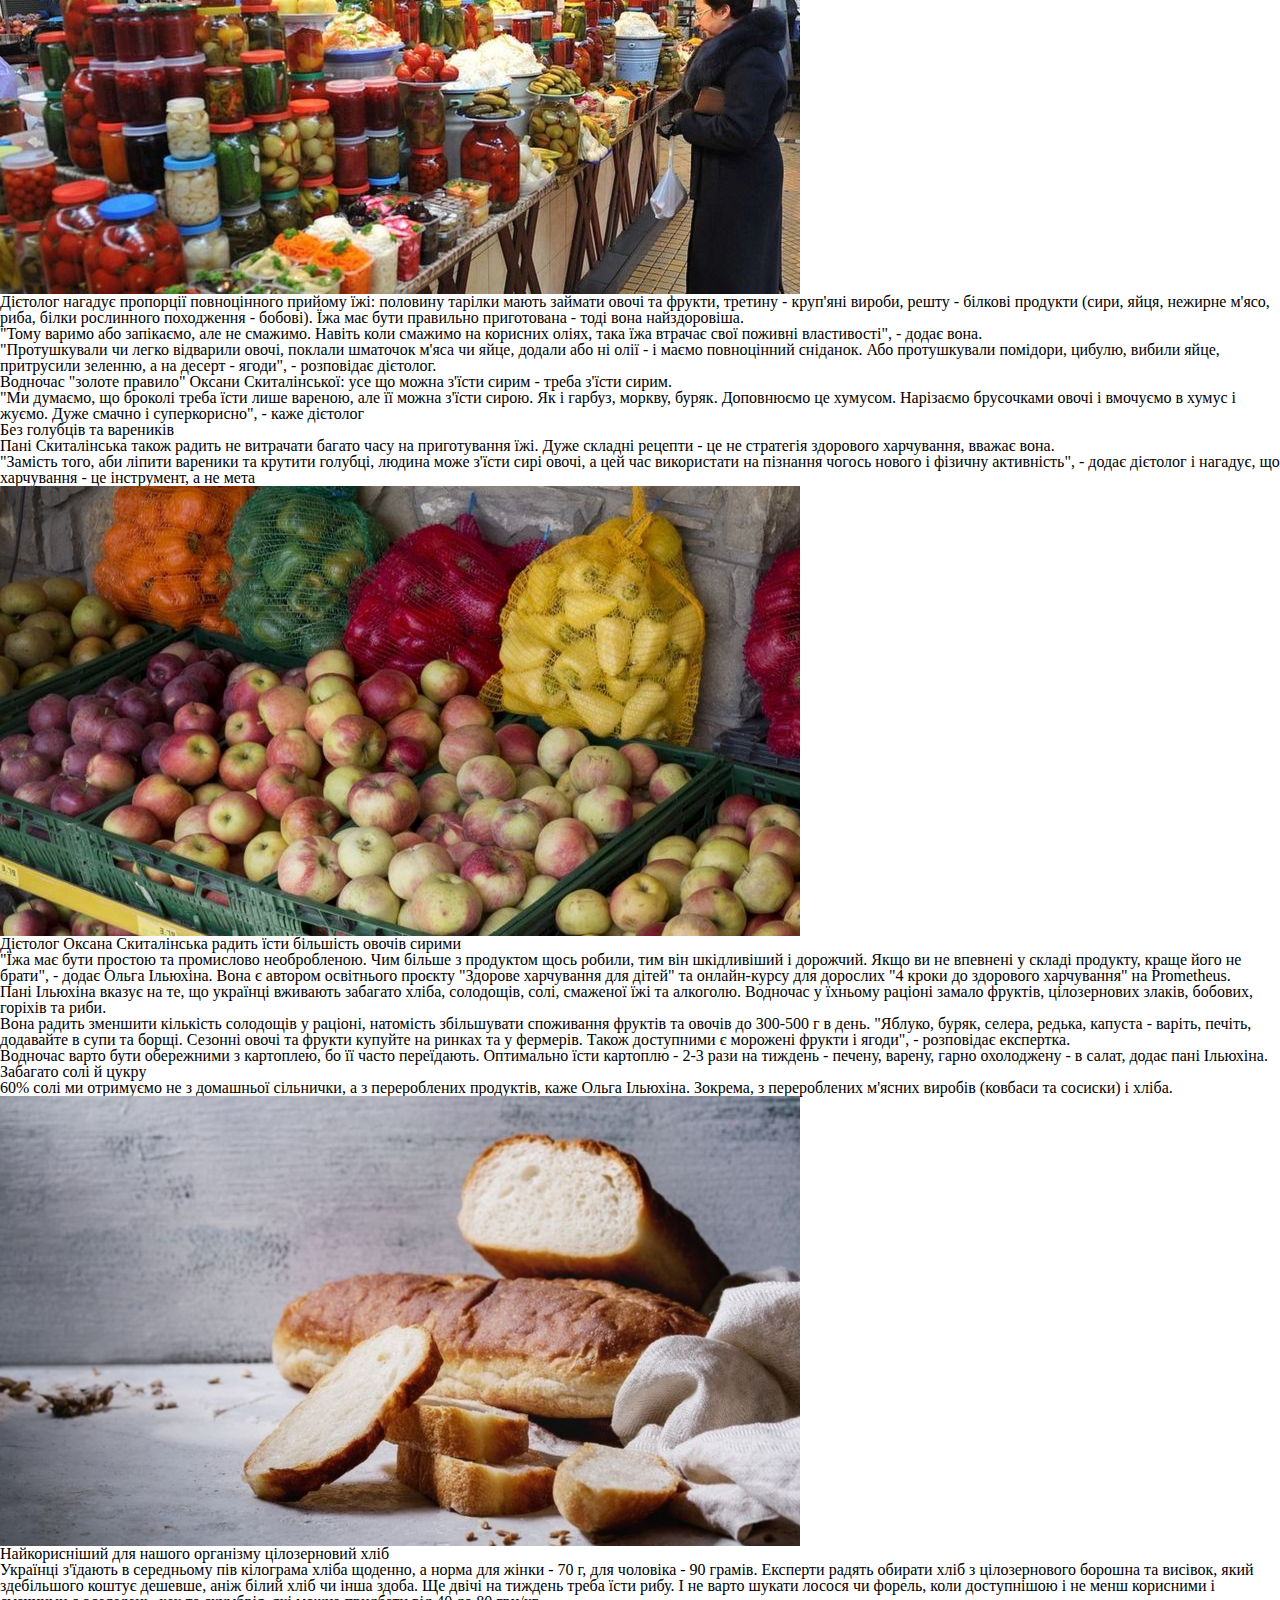
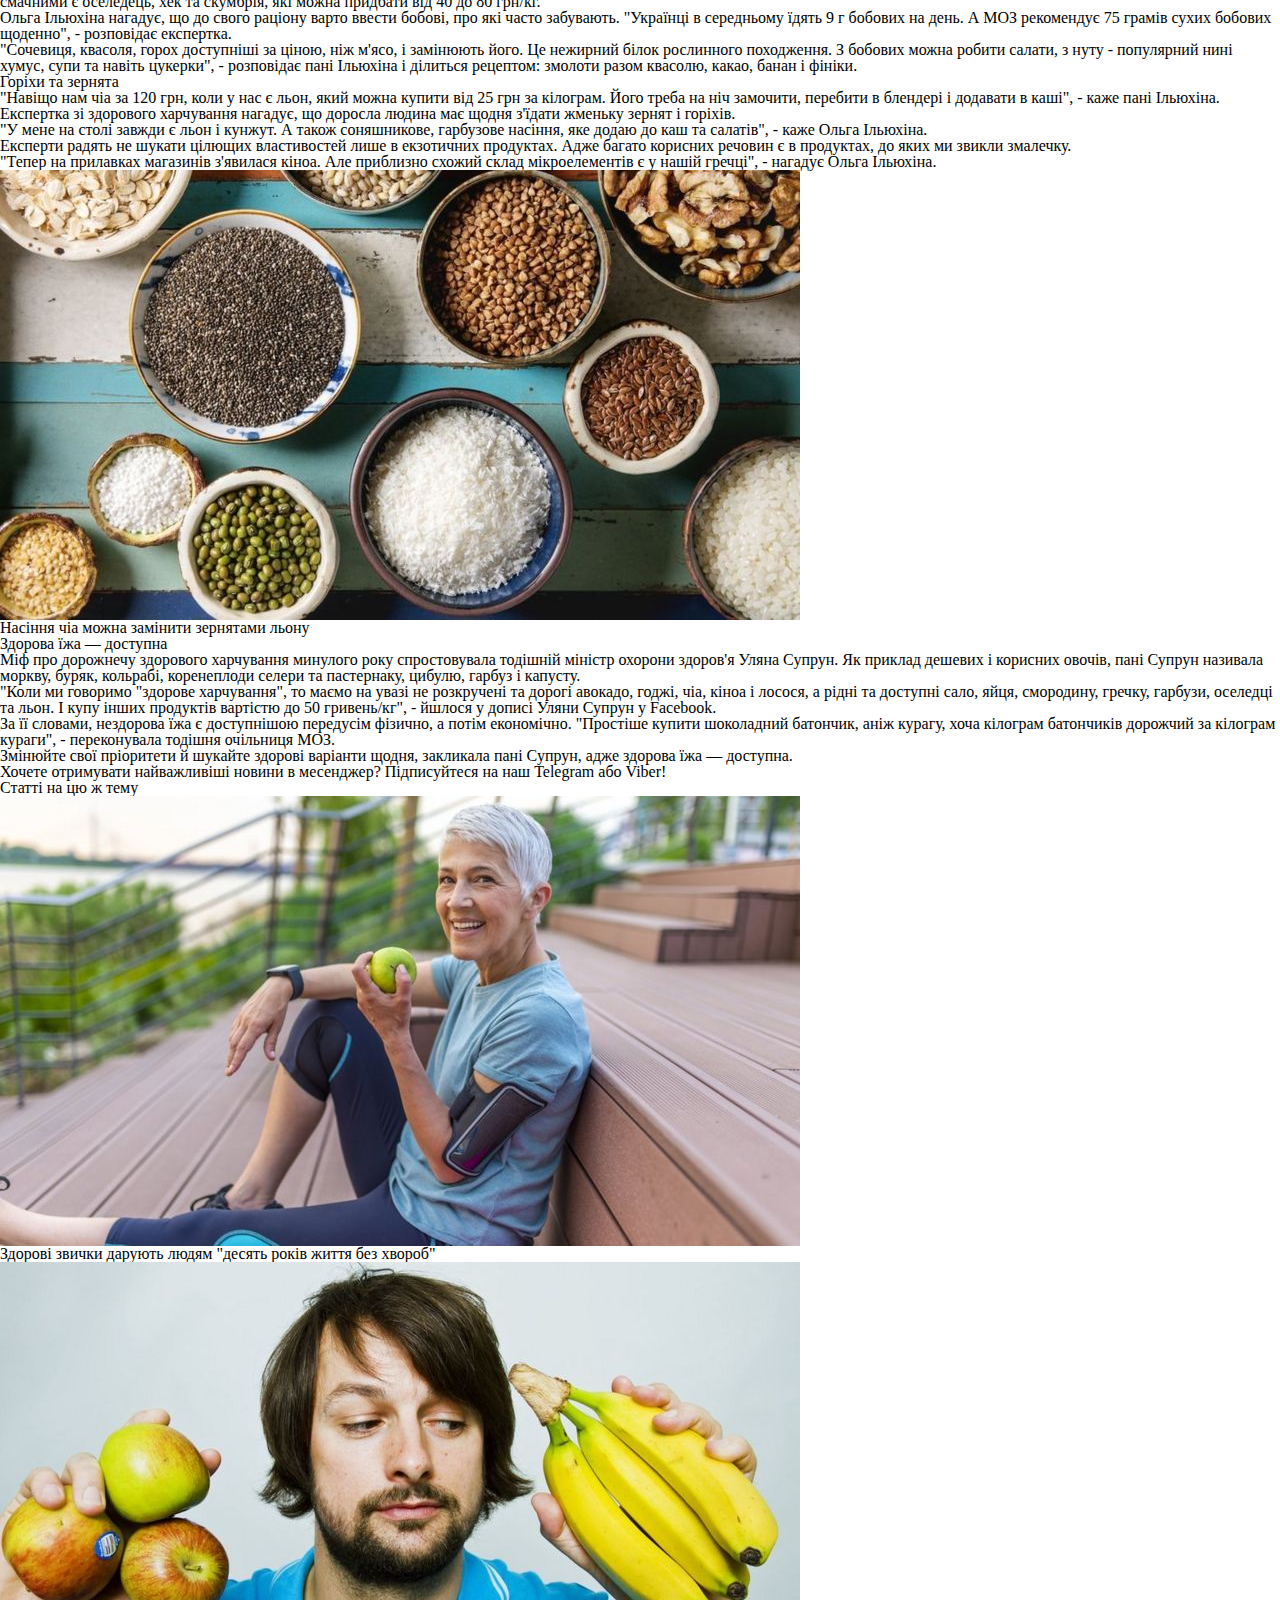
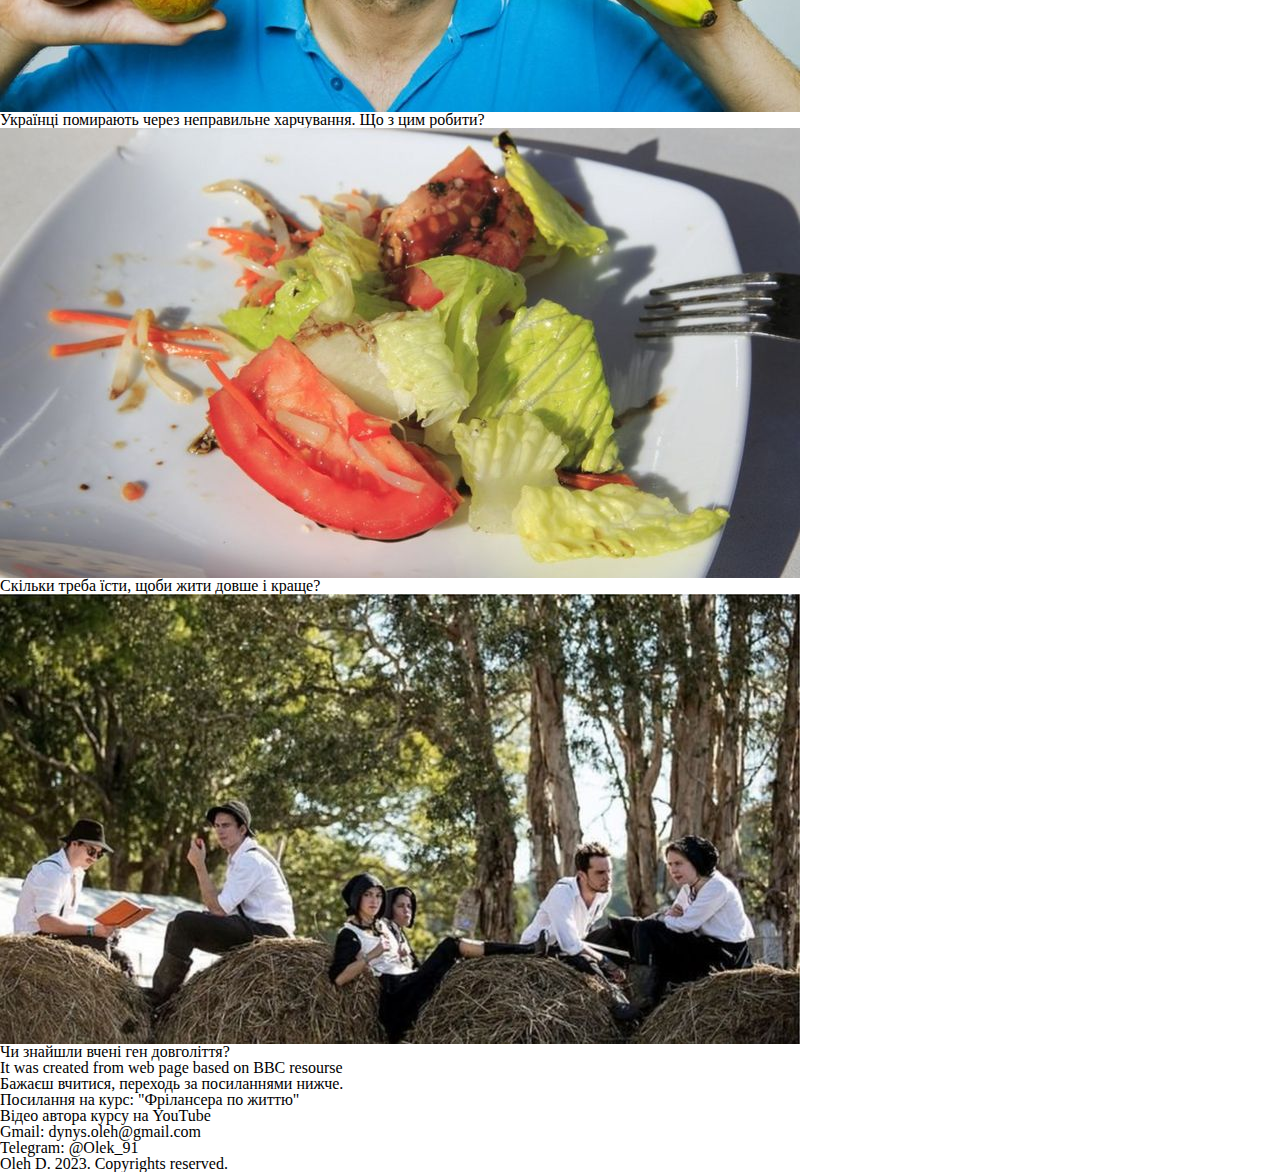
<file: homework_4_fl/index-reset-css.html>
<!DOCTYPE html>
<html lang="uk">

<head>
  <meta charset="UTF-8">
  <meta name="viewport" content="width=device-width, initial-scale=1.0">
  <link rel="stylesheet" href="css/style-reset.css">
  <title>homework_4_fl</title>
</head>

<body>
  <header>
    <ul>
      <li><a href="index.html">Normal page</a></li>
      <li><a href="index-reset-css.html">Page with reset css browser defaults</a></li>
    </ul>
    <p>CSS property :</p>
    <ul>
      <li><a href="index-reset-css-color.html">colour ON</a></li>
      <li><a href="index-reset-css.html">colour OFF</a></li>
    </ul>
    <h1>Чи може корисна їжа бути дешевою</h1>
    <a href="https://www.bbc.com/ukrainian/features-51093979" target="_blank" title="bbc.com">
      <div><img src="img/header-image-food.jpg" alt="Фото з овочами">
        <h3>Льон замість чіа, гречка замість кіноа, замість кумквата — буряк і гарбуз. Попри численні міфи, корисна їжа
          є дешевою та доступною.</h3>
      </div>
    </a>
  </header>
  <main>
    <div class="preface block">
      <p>
        Експерти зі здорового харчування радять не ставати жертвами реклами,
        яка обіцяє здоров'я і довголіття, просуваючи певні продукти, а
        вибирати місцеві овочі, фрукти, крупи та іншу їжу.
      </p>
      <p>
        <span id="bbc-id" class="bbc-class span__text">ВВС News Україна</span>
        зібрала декілька порад, як харчуватися з користю для здоров'я, але без
        шкоди для гаманця.
      </p>
      <ul>
        <li>
          <a href="https://www.bbc.com/ukrainian/blog-science-47038864" target="_blank" title="bbc.com">Українці
            помирають через неправильне харчування. Що з цим
            робити?</a>
        </li>
        <li>
          <a href="https://www.bbc.com/ukrainian/features-51083816" target="_blank" title="bbc.com">Здорові звички
            дарують людям "десять років життя без хвороб"</a>
        </li>
      </ul>
    </div>
    <div class="nav-menu block">
      <p>Далі буде викладено такий матеріал :</p>
      <!-- nav bar -->
      <ol>
        <li>
          <a href="#superfood" title="page_nav" rel="noopener noreferrer">Суперфуди - це місцеві продукти</a>
        </li>
        <li>
          <a href="#colurful-eat" title="page_nav" rel="noopener noreferrer">Різноманітна і сира</a>
        </li>
        <li>
          <a href="#without-dumplings" title="page_nav" rel="noopener noreferrer">Без голубців та вареників</a>
        </li>
        <li>
          <a href="#more-salt" title="page_nav" rel="noopener noreferrer">Забагато солі й цукру</a>
        </li>
        <li>
          <a href="#nuts" title="page_nav" rel="noopener noreferrer">Горіхи та зернята</a>
        </li>
        <li>
          <a href="#cheep-good-food" title="page_nav" rel="noopener noreferrer">Здорова їжа — доступна</a>
        </li>
        <li>
          <a href="#another-pages" title="page_nav" rel="noopener noreferrer">Статті на цю ж тему</a>
        </li>
      </ol>
    </div>
    <div>
      <ul>
        <li>
          <!-- first item-->
          <div id="superfood" class="block__superfood block">
            <h2>Суперфуди - це місцеві продукти</h2>
            <p>
              Дієтолог
              <span class="oksana-class span__text">Оксана Скиталінська</span>
              розповідає, що в багато українців є жертвами міфів щодо
              здорового харчування. Зокрема, ці міфи стосуються того, що їсти
              корисну їжу - дорого.
            </p>
            <p>
              "Маркетинг нам пропонує продукти, які можна продати дорого,
              приписуючи їм певні властивості. Це так звані
              <span class="superfood-class span__text">суперфуди</span> -
              манго, ягоди годжі, чіа, чай матча та інші", - каже пані
              Скиталінська.За її словами, часто популяризаторами таких
              суперфудів є блогери з тисячами підписників.
            </p>
            <p>
              Таким чином, складається враження, що здорове харчування не є
              доступним і що за нього треба дорого платити, каже вона.
            </p>
            <p>
              Дієтолог відстоює думку, що для людини найкорисніша - локальна
              їжа.
            </p>
            <div class="block__img">
              <a href="https://en.wikipedia.org/wiki/Matcha" target="_blank" title="macha tee">
                <!--link block with a picture-->
                <div class="matcha__img">
                  <img src="img/super-food.jpg" alt="picture super food" title="picture">
                  <p>
                    Чай матча вважають суперфудом, який зміцнює імунітет і
                    продовжує молодість
                  </p>
                </div>
              </a>
            </div>
            <p>
              "До цієї їжі звикли наші предки, навіть ферменти, які
              виробляються в організмі, налаштовані на краще перетравлення цих
              продуктів", - каже Оксана Скиталінська.
            </p>
            <p>
              Однак, додає вона, це не означає, що "в нашому раціоні не може
              бути бразильських горіхів чи авокадо".
            </p>
          </div>
        </li>
        <li>
          <!-- second item-->
          <div id="colurful-eat" class="block__colorful block">
            <h2>Різноманітна і сира</h2>
            <p>
              Їжа має бути різноманітною - це овочі, фрукти, зелень, ягоди,
              горіхи та насіння.
            </p>
            <p>
              "У нас немає кумквата, але у нас є буряк", - каже пані
              Скиталінська і радить їсти різнокольорові овочі, які є
              корисними, смачними і дешевими водночас, - це морква, буряк,
              капуста, цибуля, гарбуз.
            </p>
            <p>
              "Особливо цінними є квашені або ферментовані продукти, мочені,
              як їх ще називають, -
              <span class="cabbage-class span__text">капуста, огірки, помідори</span>. Це корисно для кишкової
              мікробіоти, яка і формує наш
              імунітет", - пояснює Оксана Скиталінська.
            </p>
            <img src="img/colorful-eat.jpg" alt="picture colorful eat" title="picture market">
            <p>
              Дієтолог нагадує пропорції повноцінного прийому їжі: половину
              тарілки мають займати овочі та фрукти, третину - круп'яні
              вироби, решту - білкові продукти (сири, яйця, нежирне м'ясо,
              риба, білки рослинного походження - бобові). Їжа має бути
              правильно приготована - тоді вона найздоровіша.
            </p>
            <p>
              "Тому варимо або запікаємо, але не смажимо. Навіть коли смажимо
              на корисних оліях, така їжа втрачає свої поживні властивості", -
              додає вона.
            </p>
            <p>
              "Протушкували чи легко відварили овочі, поклали шматочок м'яса
              чи яйце, додали або ні олії - і маємо повноцінний сніданок. Або
              протушкували помідори, цибулю, вибили яйце, притрусили зеленню,
              а на десерт - ягоди", - розповідає дієтолог.
            </p>
            <p>
              Водночас "золоте правило" Оксани Скиталінської: усе що можна
              з'їсти сирим - треба з'їсти сирим.
            </p>
            <p>
              "Ми думаємо, що броколі треба їсти лише вареною, але її можна
              з'їсти сирою. Як і гарбуз, моркву, буряк. Доповнюємо це хумусом.
              Нарізаємо брусочками овочі і вмочуємо в хумус і жуємо. Дуже
              смачно і суперкорисно", - каже дієтолог
            </p>
          </div>
        </li>
        <li>
          <!-- third item-->
          <div id="without-dumplings" class="block__dumplings block">
            <h2>Без голубців та вареників</h2>
            <p>
              Пані Скиталінська також радить не витрачати багато часу на
              приготування їжі. Дуже складні рецепти - це не стратегія
              здорового харчування, вважає вона.
            </p>
            <p>
              "Замість того, аби ліпити вареники та крутити голубці, людина
              може з'їсти сирі овочі, а цей час використати на пізнання чогось
              нового і фізичну активність", - додає дієтолог і нагадує, що
              <span class="nutrition-class span__text">харчування - це інструмент, а не мета</span>
            </p>
            <div class="block__img">
              <a href="https://www.unian.ua/recipes/second-courses/meat-dishes/golubci-recept-yak-prigotuvati-smachni-golubci-vdoma-11076662.html"
                target="_blank" title="internet resourse">
                <!--link block with a picture-->
                <div class="dumplings__img">
                  <img src="img/without-cabbage-rolls-and-dumplings.jpg" alt="picture rolls and dumplings"
                    title="picture">
                  <p>
                    Дієтолог Оксана Скиталінська радить їсти більшість овочів
                    сирими
                  </p>
                </div>
              </a>
            </div>
            <p>
              "Їжа має бути
              <span class="simple-food-class span__text">простою та промислово необробленою</span>. Чим більше з
              продуктом щось робили, тим він шкідливіший і
              дорожчий. Якщо ви не впевнені у складі продукту, краще його не
              брати", - додає Ольга Ільюхіна. Вона є автором освітнього
              проєкту "Здорове харчування для дітей" та онлайн-курсу для
              дорослих "4 кроки до здорового харчування" на Prometheus.
            </p>
            <p>
              Пані Ільюхіна вказує на те, що українці вживають
              <span class="more-food-class span__text">забагато хліба, солодощів, солі, смаженої їжі та
                алкоголю</span>. Водночас у їхньому раціоні
              <span class="a-little-fruits-class span__text">замало фруктів, цілозернових злаків, бобових, горіхів та
                риби</span>.
            </p>
            <p>
              Вона радить зменшити кількість солодощів у раціоні, натомість
              збільшувати споживання фруктів та овочів до 300-500 г в день.
              "Яблуко, буряк, селера, редька, капуста - варіть, печіть,
              додавайте в супи та борщі. Сезонні овочі та фрукти купуйте на
              ринках та у фермерів. Також доступними є морожені фрукти і
              ягоди", - розповідає експертка.
            </p>
            <p>
              Водночас варто бути обережними з картоплею, бо її часто
              переїдають. Оптимально їсти картоплю - 2-3 рази на тиждень -
              печену, варену, гарно охолоджену - в салат, додає пані Ільюхіна.
            </p>
          </div>
        </li>
        <li>
          <!-- fourth item-->
          <div id="more-salt" class="block__sugar-salt block">
            <h2>Забагато солі й цукру</h2>
            <p>
              60% солі ми отримуємо не з домашньої сільнички, а з перероблених
              продуктів, каже Ольга Ільюхіна. Зокрема, з перероблених м'ясних
              виробів (ковбаси та сосиски) і хліба.
            </p>
            <div class="sugar-salt__img">
              <img src="img/sugar-salt.jpg" alt="picture  bread" title="picture">
              <p>Найкорисніший для нашого організму цілозерновий хліб</p>
            </div>
            <p>
              Українці з'їдають в середньому пів кілограма хліба щоденно, а
              норма для жінки - 70 г, для чоловіка - 90 грамів. Експерти
              радять обирати хліб з цілозернового борошна та висівок, який
              здебільшого коштує дешевше, аніж білий хліб чи інша здоба. Ще
              двічі на тиждень треба їсти рибу. І не варто шукати лосося чи
              форель, коли доступнішою і не менш корисними і смачними є
              оселедець, хек та скумбрія, які можна придбати від 40 до 80
              грн/кг.
            </p>
            <p>
              Ольга Ільюхіна нагадує, що до свого раціону варто ввести бобові,
              про які часто забувають. "Українці в середньому їдять 9 г
              бобових на день. А МОЗ рекомендує 75 грамів сухих бобових
              щоденно", - розповідає експертка.
            </p>
            <p>
              "Сочевиця, квасоля, горох доступніші за ціною, ніж м'ясо, і
              замінюють його. Це нежирний білок рослинного походження. З
              бобових можна робити салати, з нуту - популярний нині хумус,
              супи та навіть цукерки", - розповідає пані Ільюхіна і ділиться
              рецептом: змолоти разом квасолю, какао, банан і фініки.
            </p>
          </div>
        </li>
        <li>
          <!-- fives item-->
          <div id="nuts" class="block__corn block">
            <h2>Горіхи та зернята</h2>
            <p>
              "Навіщо нам чіа за 120 грн, коли у нас є льон, який можна купити
              від 25 грн за кілограм. Його треба на ніч замочити, перебити в
              блендері і додавати в каші", - каже пані Ільюхіна. Експертка зі
              здорового харчування нагадує, що доросла людина має щодня
              з'їдати жменьку зернят і горіхів.
            </p>
            <p>
              "У мене на столі завжди є льон і кунжут. А також соняшникове,
              гарбузове насіння, яке додаю до каш та салатів", - каже Ольга
              Ільюхіна.
            </p>
            <p>
              Експерти радять не шукати цілющих властивостей лише в екзотичних
              продуктах. Адже багато корисних речовин є в продуктах, до яких
              ми звикли змалечку.
            </p>
            <p>
              "Тепер на прилавках магазинів з'явилася кіноа. Але приблизно
              схожий склад мікроелементів є у нашій гречці", - нагадує Ольга
              Ільюхіна.
            </p>
            <div class="corn__img">
              <img src="img/nuts.jpg" alt="picture " title="picture">
              <p>Насіння чіа можна замінити зернятами льону</p>
            </div>
          </div>
        </li>
        <li>
          <div id="cheep-good-food" class="block__cheep block">
            <h2>Здорова їжа — доступна</h2>
            <p>
              Міф про дорожнечу здорового харчування минулого року
              спростовувала тодішній міністр охорони здоров'я Уляна Супрун. Як
              приклад дешевих і корисних овочів, пані Супрун називала моркву,
              буряк, кольрабі, коренеплоди селери та пастернаку, цибулю,
              гарбуз і капусту.
            </p>
            <p>
              "Коли ми говоримо "здорове харчування", то маємо на увазі не
              розкручені та дорогі авокадо, годжі, чіа, кіноа і лосося, а
              рідні та доступні сало, яйця, смородину, гречку, гарбузи,
              оселедці та льон. І купу інших продуктів вартістю до 50
              гривень/кг", - йшлося у дописі Уляни Супрун у
              <a href="https://www.facebook.com/" target="_blank" title="go to facebook">Facebook</a>.
            </p>
            <p>
              За її словами, нездорова їжа є доступнішою передусім фізично, а
              потім економічно. "Простіше купити шоколадний батончик, аніж
              курагу, хоча кілограм батончиків дорожчий за кілограм кураги", -
              переконувала тодішня очільниця МОЗ.
            </p>
            <p>
              Змінюйте свої пріоритети й шукайте здорові варіанти щодня,
              закликала пані Супрун, адже здорова їжа — доступна.
            </p>
            <p>
              Хочете отримувати найважливіші новини в месенджер? Підписуйтеся
              на наш
              <a href="https://web.telegram.org/" target="_blank" title="go to telegram web page">Telegram</a>
              або <a href="https://www.viber.com/">Viber</a>!
            </p>
          </div>
        </li>
      </ul>
    </div>
  </main>
  <footer>
    <!--sixth nav block-->
    <div id="another-pages" class="block__similar block">
      <h2>Статті на цю ж тему</h2>
      <ul>
        <!--link block with a picture-->
        <li>
          <a href="https://www.bbc.com/ukrainian/features-51083816" target="_blank" title="go to web page">
            <div class="habbits__img">
              <img src="img/helth-ten-years.jpg" alt="picture good health" title="picture">
              <h4>
                Здорові звички дарують людям "десять років життя без хвороб"
              </h4>
            </div>
          </a>
        </li>
        <!--link block with a picture-->
        <li>
          <a href="https://www.bbc.com/ukrainian/blog-science-47038864" target="_blank" title="go to web page">
            <div class="death__img">
              <img src="img/not-good-eat.jpg" alt="picture man with apple and banana" title="picture">
              <h4>
                Українці помирають через неправильне харчування. Що з цим
                робити?
              </h4>
            </div>
          </a>
        </li>
        <!--link block with a picture-->
        <li>
          <a href="https://www.bbc.com/ukrainian/vert-fut-40373133" target="_blank" title="go to web page">
            <div class="no-more__img">
              <img src="img/salad.jpg" alt="picture with salad" title="picture">
              <h4>Скільки треба їсти, щоби жити довше і краще?</h4>
            </div>
          </a>
        </li>
        <!--link block with a picture-->
        <li>
          <a href="https://www.bbc.com/ukrainian/features-42012992" target="_blank" title="go to web page">
            <div class="long-life__img">
              <img src="img/long-life.jpg" alt="picture in village" title="picture">
              <h4>Чи знайшли вчені ген довголіття?</h4>
            </div>
          </a>
        </li>
      </ul>
    </div>
    <!--resorses-->
    <div>
      <p>
        It was created from web page based on
        <a href="https://www.bbc.com/ukrainian/features-51093979" target="_blank"
          title="bbc resourse web site link">BBC</a>
        resourse
      </p>
      <p>Бажаєш вчитися, переходь за посиланнями нижче.</p>
      <ul>
        <li>
          <a href="https://edu.fls.guru/" target="_blank">Посилання на курс: "Фрілансера по життю"</a>
        </li>
        <li>
          <a href="https://www.youtube.com/results?search_query=%D1%84%D1%80%D1%96%D0%BB%D0%B0%D0%BD%D1%81%D0%B5%D1%80+%D0%BF%D0%BE+%D0%B6%D0%B8%D1%82%D1%82%D1%8E"
            target="_blank">Відео
            автора курсу на YouTube</a>
        </li>
        <li>
          <a href="https://mail.google.com/" target="_blank">Gmail: dynys.oleh@gmail.com</a>
        </li>
        <li><a href="https://web.telegram.org/a/" target="_blank">Telegram: @Olek_91</a></li>
      </ul>
      <p>Oleh D. 2023. Copyrights reserved.</p>
    </div>
  </footer>
</body>

</html>
</file>
<file: homework_4_fl/css/style-color.css>
* {
  color: brown;
}
p {
  color: aquamarine;
}
.preface {
  color: yellow;
}

#bbc-id {
  color: red;
}
a {
  color: green;
}
.preface.block p{
  color: blue;
}
#superfood+p {
  color: darkblue;
}
.block__superfood.block > p{
  color: blueviolet;
}
.block__colorful.block > h2{
  color: chocolate;
}
#superfood.block.block__superfood > p {
  color: deeppink;
}
h2 ~ p {
  color: lightblue;
}
h2 + p {
color: chartreuse;
}
[class*="__img"] > p {
  color: black;
}
[title*="picture"] + p{
  color: crimson;
}
a[href*="facebook.com"] {
  color: deeppink;
}
img+h4{
  color: darkmagenta;
}
h4{
  color: brown;
}
li>a[target*="_blank"]{
  color: orange;
}
</file>
<file: homework_3_fl/css/style.css>
/* @import url(reset.css);*/
</file>
<file: homework_5_fl/css/style.css>
@import url(reset.css);

/* google fonts */
/* @import url('https://fonts.googleapis.com/css2?family=Nunito:ital,wght@0,400;0,600;0,1000;1,400;1,600;1,1000&display=swap'); */
@import url('https://fonts.googleapis.com/css2?family=Kanit:wght@400;500;600;800&display=swap');
/* @import url('https://fonts.googleapis.com/css2?family=Gabarito:wght@400;500;600;700;800;900&display=swap'); */
/* fonts for web-page */
@import url('https://fonts.googleapis.com/css2?family=Alumni+Sans+Collegiate+One:ital@0;1&display=swap'); 
/* 'Alumni Sans Collegiate One' */
@import url('https://fonts.googleapis.com/css2?family=Nosifer&display=swap');
/* 'Nosifer' */
@import url('https://fonts.googleapis.com/css2?family=Pixelify+Sans:wght@400;500;600;700&display=swap');
/* 'Pixelify Sans' */
@import url('https://fonts.googleapis.com/css2?family=Amatic+SC:wght@400;700&display=swap');
/* 'Amatic SC' */
@import url('https://fonts.googleapis.com/css2?family=Bungee+Inline&display=swap');
/* 'Bungee Inline' */

/* fig fonts */
@import url('https://fonts.googleapis.com/css2?family=Bungee+Inline&family=Poppins:wght@300;400;500;600;700&display=swap');
/* 'Poppins' */
@import url('https://fonts.googleapis.com/css2?family=Bungee+Inline&family=Inter:wght@300;400;500;600;700&display=swap');
/* 'Inter' */
/* 2 font families together */
@import url('https://fonts.googleapis.com/css2?family=Bungee+Inline&family=Inter:wght@300;400;500;600;700&family=Poppins:wght@300;400;500;600;700&display=swap');
/* (fig)manual connection of fonts */
@font-face {
    font-family: Inter;
    src: url("../fonts/Inter/AnyConv.com__Inter-Black.woff2") format("woff2"),
    url("../fonts/Inter/Inter-Black.woff") format("woff");
}
@font-face {
    font-family: Inter;
    src: url("../fonts/Inter/AnyConv.com__Inter-Bold.woff2") format("woff2"),
    url("../fonts/Inter/Inter-ExtraBold.woff") format("woff");
}
@font-face {
    font-family: Inter;
    src: url("../fonts/Inter/AnyConv.com__Inter-Medium.woff2") format("woff2"),
    url("../fonts/Inter/Inter-Medium.woff") format("woff");
}
@font-face {
    font-family: Inter;
    src: url("../fonts/Inter/AnyConv.com__Inter-Regular.woff2") format("woff2"),
    url("../fonts/Inter/Inter-Regular.woff") format("woff");
}
@font-face {
    font-family: Inter;
    src: url("../fonts/Inter/AnyConv.com__Inter-SemiBold.woff2") format("woff2"),
    url("../fonts/Inter/Inter-SemiBold.woff") format("woff");
}
@font-face {
    font-family: Poppins;
    src: url("../fonts/Poppins/Poppins-Black.woff2") format("woff2"),
    url("../fonts/Poppins/AnyConv.com__Poppins-Black.woff") format("woff");
}
@font-face {
    font-family: Poppins;
    src: url("../fonts/Poppins/Poppins-BoldItalic.woff2") format("woff2"),
    url("../fonts/Poppins/AnyConv.com__Poppins-Bold.woff") format("woff");
}
@font-face {
    font-family: Poppins;
    src: url("../fonts/Poppins/Poppins-Light.woff2") format("woff2"),
    url("../fonts/Poppins/AnyConv.com__Poppins-Light.woff") format("woff");
}
@font-face {
    font-family: Poppins;
    src: url("../fonts/Poppins/Poppins-Medium.woff2") format("woff2"),
    url("../fonts/Poppins/AnyConv.com__Poppins-Medium.woff") format("woff");
}
@font-face {
    font-family: Poppins;
    src: url("../fonts/Poppins/Poppins-Regular.woff2") format("woff2"),
    url("../fonts/Poppins/AnyConv.com__Poppins-Regular.woff") format("woff");
}
@font-face {
    font-family: Poppins;
    src: url("../fonts/Poppins/Poppins-SemiBoldItalic.woff2") format("woff2"),
    url("../fonts/Poppins/AnyConv.com__Poppins-SemiBold.woff") format("woff");
}
@font-face {
    font-family: Poppins;
    src: url("../fonts/Poppins/Poppins-Thin.woff2") format("woff2"),
    url("../fonts/Poppins/AnyConv.com__Poppins-Thin.woff") format("woff");
}

/* підключення вручну */
@font-face {
    font-family: IBMPlexSans;
    src: url("../fonts/IBMPlexSans/IBMPlexSans-Bold.woff2") format("woff2"),
        url("../fonts/IBMPlexSans/IBMPlexSans-Bold.woff") format("woff");
    font-weight: 700;
    font-style: normal;
    font-display: swap;
}
@font-face {
    font-family: IBMPlexSans;
    src: url("../fonts/IBMPlexSans/IBMPlexSans-Regular.woff2") format("woff2"),
        url("../fonts/IBMPlexSans/IBMPlexSans-Regular.woff") format("woff");
    font-weight: normal;
    font-style: normal;
    font-display: swap;
}
@font-face {
    font-family: IBMPlexSans;
    src: url("../fonts/IBMPlexSans/IBMPlexSans-Medium.woff2") format("woff2"),
        url("../fonts/IBMPlexSans/IBMPlexSans-Medium.woff") format("woff");
    font-weight: 500;
    font-style: normal;
    font-display: swap;
}
@font-face {
    font-family: Gabarito;
    src: url("../fonts/Gabarito/Gabarito-Black.woff2") format("woff2"),
        url("../fonts/Gabarito/Gabarito-Black.woff") format("woff");
    font-weight: 900;
    font-style: normal;
    font-display: swap;
}
@font-face {
    font-family: Gabarito;
    src: url("../fonts/Gabarito/Gabarito-Bold.woff2") format("woff2"),
        url("../fonts/Gabarito/Gabarito-Bold.woff") format("woff");
    font-weight: 700;
    font-style: normal;
    font-display: swap;
}
@font-face {
    font-family: Gabarito;
    src: url("../fonts/Gabarito/Gabarito-ExtraBold.woff2") format("woff2"),
        url("../fonts/Gabarito/Gabarito-ExtraBold.woff") format("woff");
    font-weight: 800;
    font-style: normal;
    font-display: swap;
}
@font-face {
    font-family: Gabarito;
    src: url("../fonts/Gabarito/Gabarito-Medium.woff2") format("woff2"),
        url("../fonts/Gabarito/Gabarito-Medium.woff") format("woff");
    font-weight: 500;
    font-style: normal;
    font-display: swap;
}
@font-face {
    font-family: Gabarito;
    src: url("../fonts/Gabarito/Gabarito-Regular.woff2") format("woff2"),
        url("../fonts/Gabarito/Gabarito-Regular.woff") format("woff");
    font-weight: 400;
    font-style: normal;
    font-display: swap;
}
@font-face {
    font-family: Gabarito;
    src: url("../fonts/Gabarito/Gabarito-SemiBold.woff2") format("woff2"),
        url("../fonts/Gabarito/Gabarito-SemiBold.woff") format("woff");
    font-weight: 600;
    font-style: normal;
    font-display: swap;
}

div.paragraph-one {
    font-family: 'Nunito', sans-serif;
    color: brown;
}
.for-plus + p {
    color: fuchsia;
}
.paragraph-two{
    font-family: 'Nunito', sans-serif;
}
.paragraph-three>p {
    font-family: IBMPlexSans, sans-serif;
    color: chartreuse;
}

.paragraph-four{
    font-family: IBMPlexSans, sans-serif;

}

.test-fonts .paragraph-five{
    font-family: 'Kanit', sans-serif;
    color: aqua;

}
.paragraph-six{
    font-family: 'Kanit', sans-serif;

}

.paragraph-seven{
    font-family: 'Gabarito', sans-serif;
    color: crimson;
}
.paragraph-eight{
    font-family: 'Gabarito', sans-serif;
}
.paragraph-nine{
color: darkgreen;
}
.paragraph-ten{
color: cornflowerblue;
}
/* we need fonts for: 
1).img-div p
2).container>p
3)ul li
4)li>span
5).footer-div>p
6).footer-div>a
7)h1
 */

li>span {
    font-family: 'Alumni Sans Collegiate One', sans-serif;
}
.footer-div p>a{
    font-family: 'Lobster', sans-serif;
    color: darkolivegreen;
}
.footer-div>p{
    font-family: 'Nosifer', sans-serif;
    color: crimson;
}
.cotainer ul{
    font-family: 'Amatic SC', sans-serif;
}
.cotainer ul li {
    font-family: 'Pixelify Sans', sans-serif;
}
.cotainer p{
    font-family: 'Amatic SC', sans-serif;
}
.img-div p{
    font-family: 'Monoton', sans-serif;
}
h1{
    font-family: 'Bungee Inline', sans-serif;
}
div .without>p{
font-family: 'Nosifer', sans-serif;
    color: green;
}
.fig-content>p{
    font-family: 'Inter', sans-serif;
}
.fig-poppins{
    font-family: 'Poppins', sans-serif;
    color: #37393F;
    font-weight: 600;
}
h3.fig-poppins{
    color: #6B77E5;
    font-weight: 600;
}
div.without>p+p,
div.without>p+h2,
div.without>p+h3{
    font-family: 'Times New Roman', Times, serif;
    color: black;
}

/* only by layout */
.only-by-layout{
    font-style: normal;
}
.only-by-layout h2{
    color: #37393F;
    font-family: Poppins;
    font-size: 40px;
    font-weight: 700;
    line-height: 127%; 
}
.only-by-layout .fig-content{
    color: #7D7D7D;
    font-family: Inter;
    font-size: 18px;
    line-height: 146.187%;
}
.only-by-layout .fig-content>p{
    font-weight: 400;
}
.only-by-layout ul>li,
.only-by-layout ol>li{
    font-weight: 500;
}
</file>
<file: homework_6_fl/css/style.css>
@import url(reset.css);
@import url('https://fonts.googleapis.com/css2?family=DM+Serif+Text&family=Inter&family=Poppins:wght@600&display=swap');
/* import for all pages!!! */

.consulting.cotainer{
    max-width: 692px;
    margin: 0 auto;
}
body{
    width: 100%;
}
.consulting.header>img{
width: 100%;
margin-bottom: 37px;
}
.consulting h2,
.consulting h3
{
    font-family: 'Poppins', sans-serif;
    font-style: normal;
    font-weight: 600;
    line-height: 127%; 
}
.consulting h2{
    color: #37393F;
}
.consulting h3{
    font-size: 20px;
}
div.consulting.header+h2{
    font-size: 30px;
    margin-bottom: 3px;
}
div.consulting.inline__block>h2{
    font-size: 25px;
    margin-bottom: 15px;
}
div.consulting.main__text>h3{
    color: #6B77E5;
    margin-bottom: 12px;
}
div.consulting.inline__block>h3{
    color: #40DDB6;
    margin-bottom: 21px;
}
.consulting>p,
ul{
    color: #7D7D7D;
    font-family: 'Inter', sans-serif;
    font-size: 18px;
    font-style: normal;
    font-weight: 400;
}
div.consulting.main__text>p{
    line-height: 146.187%;
    margin-bottom: 40px;
}
div.consulting.inline__block>ul>li{
    line-height: normal;
    margin-bottom: 35px;
}
.consulting.benefits>img{
    max-width: 331px;
    vertical-align: top;
    padding-right: 16px;
}
div.consulting.inline__block{
    display: inline-block;
    max-width: 332px;
    padding-left: 13px;
}

/* jewelly */

div.jewelly.container{
    max-width: 1183px;
    margin: 0 auto;
    padding-bottom: 70px;
}
div.jewelly__img-text{
    padding: 21px 0;
    margin-right: 38px;
    max-width: 563px;
    display: inline-block;
    max-width: 563px;
    font-style: normal;
    font-weight: 400;
}
div.jewelly__img{
    vertical-align: top;
    display: inline-block;
}
div.jewelly__img>img{
    vertical-align: top;
}
div.jewelly__img *:not(:last-child){
    margin-right: 22px;
}
div.jewelly__img-text>h3{
    margin-bottom: 13px;
    color: #D06B00;
    font-family: 'Inter', sans-serif;
    font-size: 28px;
    line-height: normal;
}
div.jewelly__img-text>h2{
    margin-bottom: 25px;
    color: #0E333D;
    font-family: 'DM Serif Text', sans-serif;
    font-size: 59px;
    line-height: 1.4;
}
div.jewelly__img-text>p{
    color: #474747;
    font-family: 'Inter', sans-serif;
    font-size: 20px;
    line-height: 1.8; 
}
</file>
<file: homework_7_fl/css/style.css>
@import url(../fonts/fonts.css);
@import url('https://fonts.googleapis.com/css2?family=Cormorant+Infant:wght@700&display=swap');
@import url(reset.css);
/* *{color: aqua;} */

body{
    width: 100%;
}
.licencing-container{
    max-width: 1248px;
    margin: 150px auto;
    padding: 0 15px;

}
.licencing-title{
    text-align: center;
/* або задати фіксовану ширину і марджин 0 авто */
    margin-bottom: 70px;
}
.licencing-rectangle{
    width: 12px;
    height: 12px;
    background-color: #40DDB6;
    display: inline-block;
}

.licencing-title .licencing-subtitle{
    color: #37393F;
    font-family: "Inter";
    font-size: 18px;
    font-weight: 500;
    margin-bottom: 16px;
}
.licencing-title h2,
.licencing-section h3,
.inside-block h5{
    color: #37393F;
    font-family: "Poppins";
}
.licencing-title h2{
    font-size: 60px;
    font-weight: 700;
    line-height: 121%;
}
.licencing-section h3{
    font-size: 40px;
    font-weight: 700;
    line-height: 121%; 
    margin-bottom: 13px;
}
.inside-block h5{
    font-size: 30px;
    font-weight: 700;
    margin-bottom: 12px;
}
.licencing-section p {
    color: #7D7D7D;
    font-family: "Inter";
    font-size: 18px;
    font-weight: 400;
    line-height: 146.187%;
    margin-bottom: 32px;
}

.inside-block h5 span{
    font-family: "Poppins";
    font-size: 30px;
    font-weight: 400;
}
.inside-block p,
.inside-block h5 span,
.licencing-section a{
    color: #40DDB6;
}
.licencing-section{
    margin-bottom: 100px;
}
.licencing-section a{
    font-family: "Inter";
    font-size: 18px;
    font-weight: 500;
    line-height: 146.187%;
}



/* project */


.project-container{
    max-width:830px;
    margin: 150px auto;
    padding: 0 15px;
    /* марджіни накладуться, але якщо юзати окремо блок , то буде норм в іншому місці */
}
.project-container h3{
    color: #37393F;
    font-family: Poppins;
    font-size: 40px;
    font-weight: 700;
    line-height: 1.27;
    margin-bottom: 13px;
}
.project-container p,
.project-container ul,
.project-container ol{
    margin-bottom: 35px;
    color: #7D7D7D;
    font-family: Inter;
    font-size: 18px;
    line-height: 146.187%;
}
.project-container p{
    font-weight: 400;
}
.project-container ul,
.project-container ol{
    font-weight: 500;
    margin-left: 16px;
}
.project-container ul li,
.project-container ol li{
    margin-bottom: 30px;
}

/* clothing */

.clothing-container{
    max-width:1240px;
    line-height: 33.5px;
    margin: 0 auto;
}
.clothing-rectangle{
    width: 6px;
    height: 28px;
    background-color: #8A33FD;
    display: inline-block;
}
.clothing-title h3{
    display: inline-block;
    color: #3C4242;
    font-family: "Core Sans C";
    font-size: 28px;
    font-weight: 600;
    letter-spacing: 0.56px;
    margin:0 0 30px 15px;
}
.clothing-main-section{
    color: #807D7E;
    margin: 0 0 100px 24px;
}
.clothing-main-section h4 {
    font-family: "Core Sans C";
    font-size: 20px;
    font-weight: 600;
    letter-spacing: 0.4px;
    margin-bottom: 25px;
}
.clothing-section p,
.clothing-section span{
    font-family: "Causten";
    font-size: 20px;
    letter-spacing: 0.4px;
}
.clothing-section p{
    font-weight: 400;
    margin-bottom: 20px;
}
.clothing-section span{
    font-weight: 700;
}
.clothing-section{
    margin-bottom: 25px;
}




/* jewelly */

.jewelly-inline-block-text,
.jewelly-inline-block-img{
    display: inline-block;
    vertical-align: middle;
}
.jewelly-container{
    width: 1102px;
    margin: 0 auto;
}
.jewelly-inline-block-text{
    max-width: 489px;
}
.jewelly-inline-block-text h3{
    color: #D58417;
    font-family: "Cormorant Infant";
    font-size: 20px;
    font-style: normal;
    font-weight: 700;
    line-height: 100%;
    margin-bottom: 30px;
}
.jewelly-inline-block-text h2{
    color: #000;
    font-family: "Cormorant Infant";
    font-size: 64px;
    font-style: normal;
    font-weight: 700;
    line-height: 100%;
    margin-bottom: 35px;
}
.jewelly-inline-block-text p{
    color: #606060;
    font-family: "Cormorant Infant";
    font-size: 30px;
    font-style: normal;
    font-weight: 700;
    line-height: 140%;
}
.jewelly-img1,
.jewelly-img2{
    display: inline-block;
    vertical-align: middle;
    border-radius: 235px;
    border: 1px solid #502203;
}
.jewelly-img1{
    max-width: 180px;
    margin-left: 75px;
    padding-right: 6px;
}
.jewelly-img2{
    max-width: 307px;
    margin-left: 30px;
    padding-right: 10px;
}
.woman1{
    vertical-align: middle;
    margin: 7px 0 0 -9px
}
.woman2{
    vertical-align: middle;
    margin: 15px 0 0 -7px;
}
</file>
